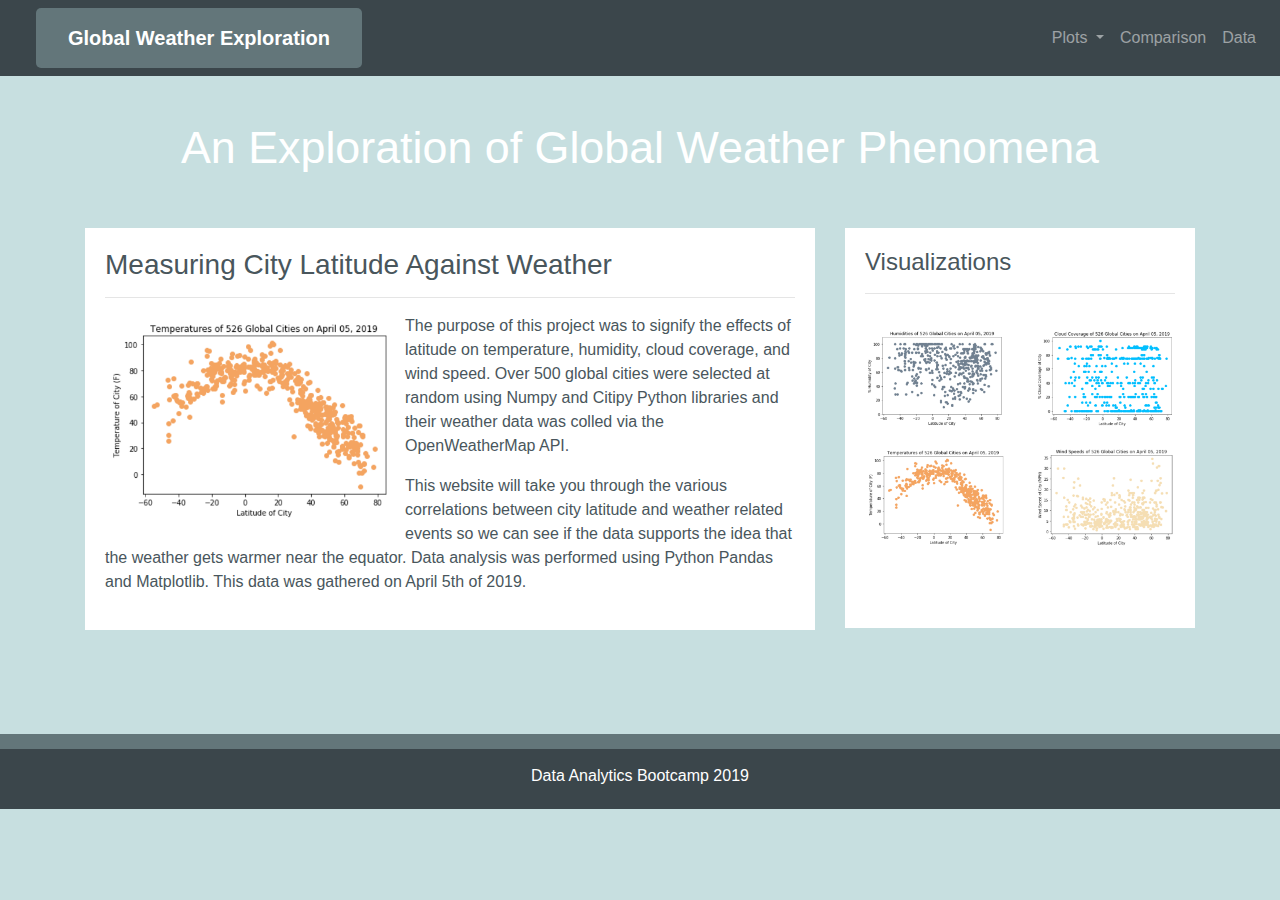
<file: index.html>
<!DOCTYPE html>
<html lang="en-us">

<head>
    <meta charset="UTF-8">
    <title>Global Weather Exploration</title>

    <!-- Bring in our bootstrap stylesheet -->
    <link rel="stylesheet"
          href="https://stackpath.bootstrapcdn.com/bootstrap/4.3.1/css/bootstrap.min.css"
          integrity="sha384-ggOyR0iXCbMQv3Xipma34MD+dH/1fQ784/j6cY/iJTQUOhcWr7x9JvoRxT2MZw1T"
          crossorigin="anonymous">
    <script src="https://code.jquery.com/jquery-3.3.1.slim.min.js"
            integrity="sha384-q8i/X+965DzO0rT7abK41JStQIAqVgRVzpbzo5smXKp4YfRvH+8abtTE1Pi6jizo"
            crossorigin="anonymous"></script>
    <script src="https://cdnjs.cloudflare.com/ajax/libs/popper.js/1.14.7/umd/popper.min.js"
            integrity="sha384-UO2eT0CpHqdSJQ6hJty5KVphtPhzWj9WO1clHTMGa3JDZwrnQq4sF86dIHNDz0W1"
            crossorigin="anonymous"></script>
    <script src="https://stackpath.bootstrapcdn.com/bootstrap/4.3.1/js/bootstrap.min.js"
            integrity="sha384-JjSmVgyd0p3pXB1rRibZUAYoIIy6OrQ6VrjIEaFf/nJGzIxFDsf4x0xIM+B07jRM"
            crossorigin="anonymous"></script>
    <link rel="stylesheet"
          href="style.css">
</head>

<body class="ice">
    <nav class="navbar navbar-expand-lg navbar-dark navbar-collapse-sm"
         style="background-color: rgb(59, 70, 75)">
        <a class="navbar-brand dark-background"
           style="font-family: 'Franklin Gothic Medium', 'Arial Narrow', Arial, sans-serif"
           href="#">Global Weather Exploration</a>
        <button class="navbar-toggler"
                type="button"
                data-toggle="collapse"
                data-target="#navbarSupportedContent"
                aria-controls="navbarSupportedContent"
                aria-expanded="false"
                aria-label="Toggle navigation">
            <span class="navbar-toggler-icon"></span>
        </button>
        <div class="collapse navbar-collapse"
             id="navbarSupportedContent">
            <ul class="navbar-nav ml-auto">
                <li class="nav-item dropdown">
                    <a class="nav-link dropdown-toggle"
                       href="#"
                       id="navbarDropdown"
                       role="button"
                       data-toggle="dropdown"
                       aria-haspopup="true"
                       aria-expanded="false">
                        Plots
                    </a>
                    <div class="dropdown-menu"
                         aria-labelledby="navbarDropdown">
                        <a class="dropdown-item"
                           href="temperature.html">Temperature</a>
                        <a class="dropdown-item"
                           href="humidity.html">Humidity</a>
                           <a class="dropdown-item"
                           href="cloud-coverage.html">Cloud Coverage</a>
                           <a class="dropdown-item"
                           href="wind-speed.html">Wind Speed</a>
                    </div>
                </li>
                <li class="nav-item">
                    <a class="nav-link"
                       href="comparisons.html">Comparison</a>
                </li>
                <li class="nav-item">
                    <a class="nav-link"
                       href="data.html">Data</a>
                </li>
            </ul>
        </div>
    </nav>
    <h2>An Exploration of Global Weather Phenomena</h2>
    <div class="container">
        <div class="row justify-content-center">
            <div class="col-xs-12 col-md-8">
                <div class="box1 white">
                    <h3>Measuring City Latitude Against Weather</h3>
                    <hr>
                    <img src="tempvlatitude.png">
                    <p>The purpose of this project was to signify the
                        effects
                        of latitude on temperature, humidity, cloud coverage, and wind speed. Over 500 global cities were selected at random using
                        Numpy and Citipy Python libraries and their weather data was colled via the OpenWeatherMap API.</p>
                    <p>This website will take you through the various correlations between city latitude and weather related events
                        so we can see if the data supports the idea that the weather gets warmer near the equator. Data analysis was performed using Python Pandas and Matplotlib. This
                        data was gathered on April 5th of 2019.</p>
                </div>
            </div>
            <div class="col-xs-12 col-md-4 temp">
                <div class="box2 white">
                    <h4>Visualizations</h4>
                    <hr>
                    <div class="row"
                                style="justify-content: center">
                        <div class="col-sm-3 col-md-12 col-lg-6">
                    <a href="humidity.html"><img src="humidvslatitude.png"
                             alt="city humidity vs latitude comparison"></a>
                            </div>
                            <div class="col-sm-3 col-md-12 col-lg-6">
                    <a href="cloud-coverage.html"><img src="cloudvslatitude.png"
                             alt="city cloud coverage vs latitude comparison"></a>
                            </div>
                            <div class="col-sm-3 col-md-12 col-lg-6">
                    <a href="temperature.html"><img src="tempvlatitude.png"
                             alt="city temperature vs latitude comparison"></a>
                            </div>
                            <div class="col-sm-3 col-md-12 col-lg-6">
                    <a href="wind-speed.html"><img src="windvslatitude.png"
                             alt="city wind speed vs latitude comparison"></a>
                             </div></div>
                </div>
            </div>
        </div>
    </div>
    <div class="foot">
        <p style="margin: 15px">Data Analytics Bootcamp 2019</p>
    </div>
</body>

</html>
</file>
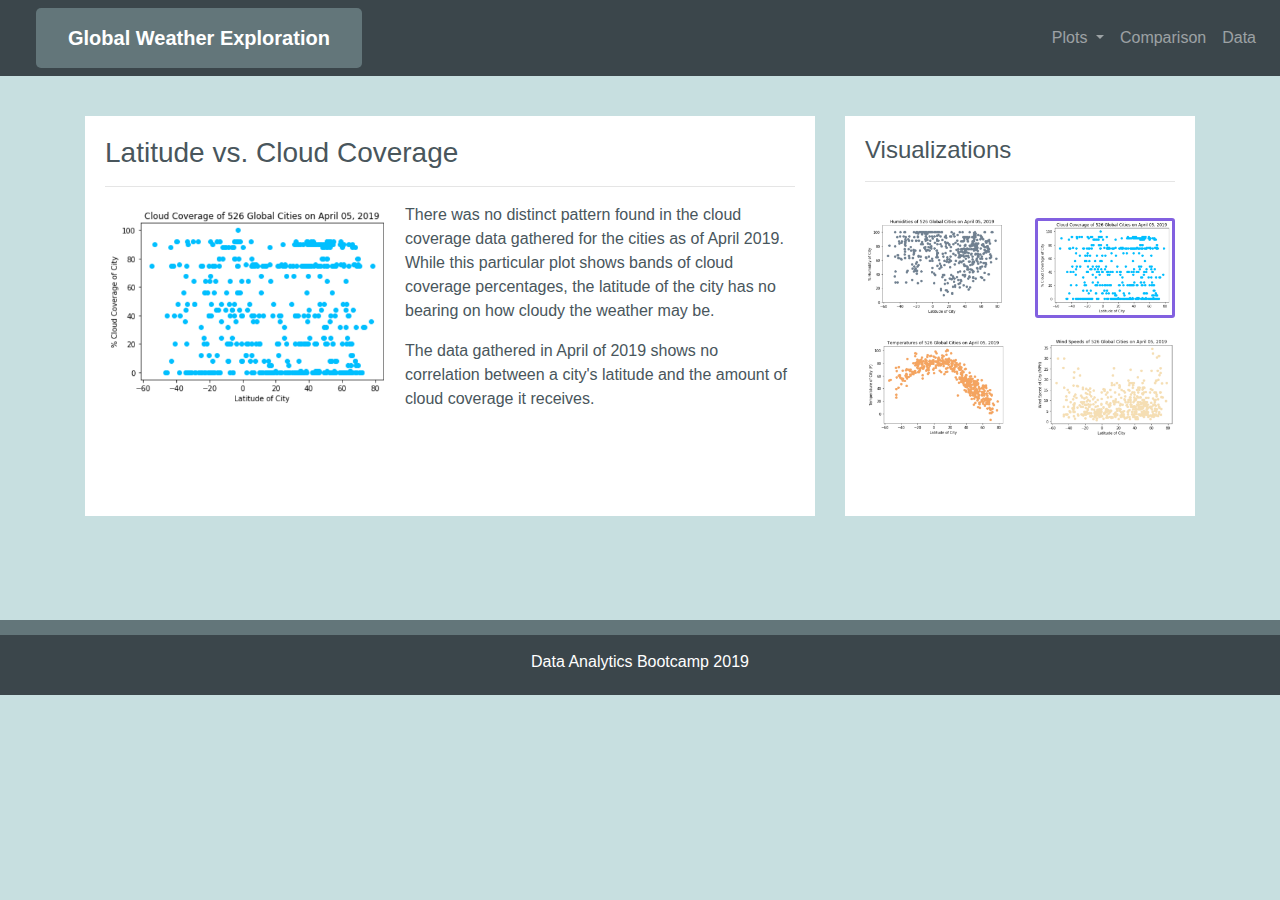
<file: cloud-coverage.html>
<!DOCTYPE html>
<html lang="en-us">

<head>
    <meta charset="UTF-8">
    <title>Cloud Coverage Data</title>

    <!-- Bring in our bootstrap stylesheet -->
    <link rel="stylesheet"
          href="https://stackpath.bootstrapcdn.com/bootstrap/4.3.1/css/bootstrap.min.css"
          integrity="sha384-ggOyR0iXCbMQv3Xipma34MD+dH/1fQ784/j6cY/iJTQUOhcWr7x9JvoRxT2MZw1T"
          crossorigin="anonymous">
    <script src="https://code.jquery.com/jquery-3.3.1.slim.min.js"
            integrity="sha384-q8i/X+965DzO0rT7abK41JStQIAqVgRVzpbzo5smXKp4YfRvH+8abtTE1Pi6jizo"
            crossorigin="anonymous"></script>
    <script src="https://cdnjs.cloudflare.com/ajax/libs/popper.js/1.14.7/umd/popper.min.js"
            integrity="sha384-UO2eT0CpHqdSJQ6hJty5KVphtPhzWj9WO1clHTMGa3JDZwrnQq4sF86dIHNDz0W1"
            crossorigin="anonymous"></script>
    <script src="https://stackpath.bootstrapcdn.com/bootstrap/4.3.1/js/bootstrap.min.js"
            integrity="sha384-JjSmVgyd0p3pXB1rRibZUAYoIIy6OrQ6VrjIEaFf/nJGzIxFDsf4x0xIM+B07jRM"
            crossorigin="anonymous"></script>
    <link rel="stylesheet"
          href="style.css">
</head>

<body class="ice">
    <nav class="navbar navbar-expand-lg navbar-dark navbar-collapse-sm" style="background-color: rgb(59, 70, 75)">
        <a class="navbar-brand dark-background" style="font-family: 'Franklin Gothic Medium', 'Arial Narrow', Arial, sans-serif"
           href="index.html">Global Weather Exploration</a>
        <button class="navbar-toggler"
                type="button"
                data-toggle="collapse"
                data-target="#navbarSupportedContent"
                aria-controls="navbarSupportedContent"
                aria-expanded="false"
                aria-label="Toggle navigation">
            <span class="navbar-toggler-icon"></span>
        </button>

        <div class="collapse navbar-collapse"
             id="navbarSupportedContent">
            <ul class="navbar-nav ml-auto">
                <li class="nav-item dropdown">
                    <a class="nav-link dropdown-toggle"
                       href="#"
                       id="navbarDropdown"
                       role="button"
                       data-toggle="dropdown"
                       aria-haspopup="true"
                       aria-expanded="false">
                        Plots
                    </a>
                    <div class="dropdown-menu"
                         aria-labelledby="navbarDropdown">
                        <a class="dropdown-item"
                           href="temperature.html">Temperature</a>
                        <a class="dropdown-item"
                           href="humidity.html">Humidity</a>
                           <a class="dropdown-item"
                           href="cloud-coverage.html">Cloud Coverage</a>
                           <a class="dropdown-item"
                           href="wind-speed.html">Wind Speed</a>
                    </div>
                </li>
                <li class="nav-item">
                    <a class="nav-link"
                       href="comparisons.html">Comparison</a>
                </li>
                <li class="nav-item">
                    <a class="nav-link"
                       href="data.html">Data</a>
                </li>
            </ul>
        </div>
    </nav>
    <div class="container">
            <div class="row justify-content-center">
                <div class="col-xs-12 col-md-8">
                    <div class="box1 white">
                    <h3>Latitude vs. Cloud Coverage</h3>
                    <hr>
                    <img src="cloudvslatitude.png">
                    <p>There was no distinct pattern found in the cloud coverage data gathered for the cities as of April 2019. While this particular plot shows bands of cloud coverage percentages, the latitude of the city has no bearing on how cloudy the weather may be.</p>
                    <p>The data gathered in April of 2019 shows no correlation between a city's latitude and the amount of cloud coverage it receives.</p>
                    </div>
                </div>
                <div class="col-xs-12 col-md-4 temp">
                    <div class="box2 white">
                        <h4>Visualizations</h4>
                        <hr>
                        <div class="row"
                                style="justify-content: center">

                        <div class="col-sm-3 col-md-12 col-lg-6">
                        <a href="humidity.html"><img src="humidvslatitude.png"
                             alt="city humidity vs latitude comparison"></a>
                            </div>
                            <div class="col-sm-3 col-md-12 col-lg-6">
                        <a href="cloud-coverage.html"><img src="cloudvslatitude.png"
                             alt="city cloud coverage vs latitude comparison" class="unique"></a>
                            </div>
                            <div class="col-sm-3 col-md-12 col-lg-6">
                        <a href="temperature.html"><img src="tempvlatitude.png"
                             alt="city temperature vs latitude comparison"></a>
                            </div>
                            <div class="col-sm-3 col-md-12 col-lg-6">
                        <a href="wind-speed.html"><img src="windvslatitude.png"
                             alt="city wind speed vs latitude comparison"></a>
                        </div></div>
                    </div>
                </div>
            </div>
        </div>
        <div class="foot">
                <p style="margin: 15px">Data Analytics Bootcamp 2019</p>
        </div>
</body>
</file>
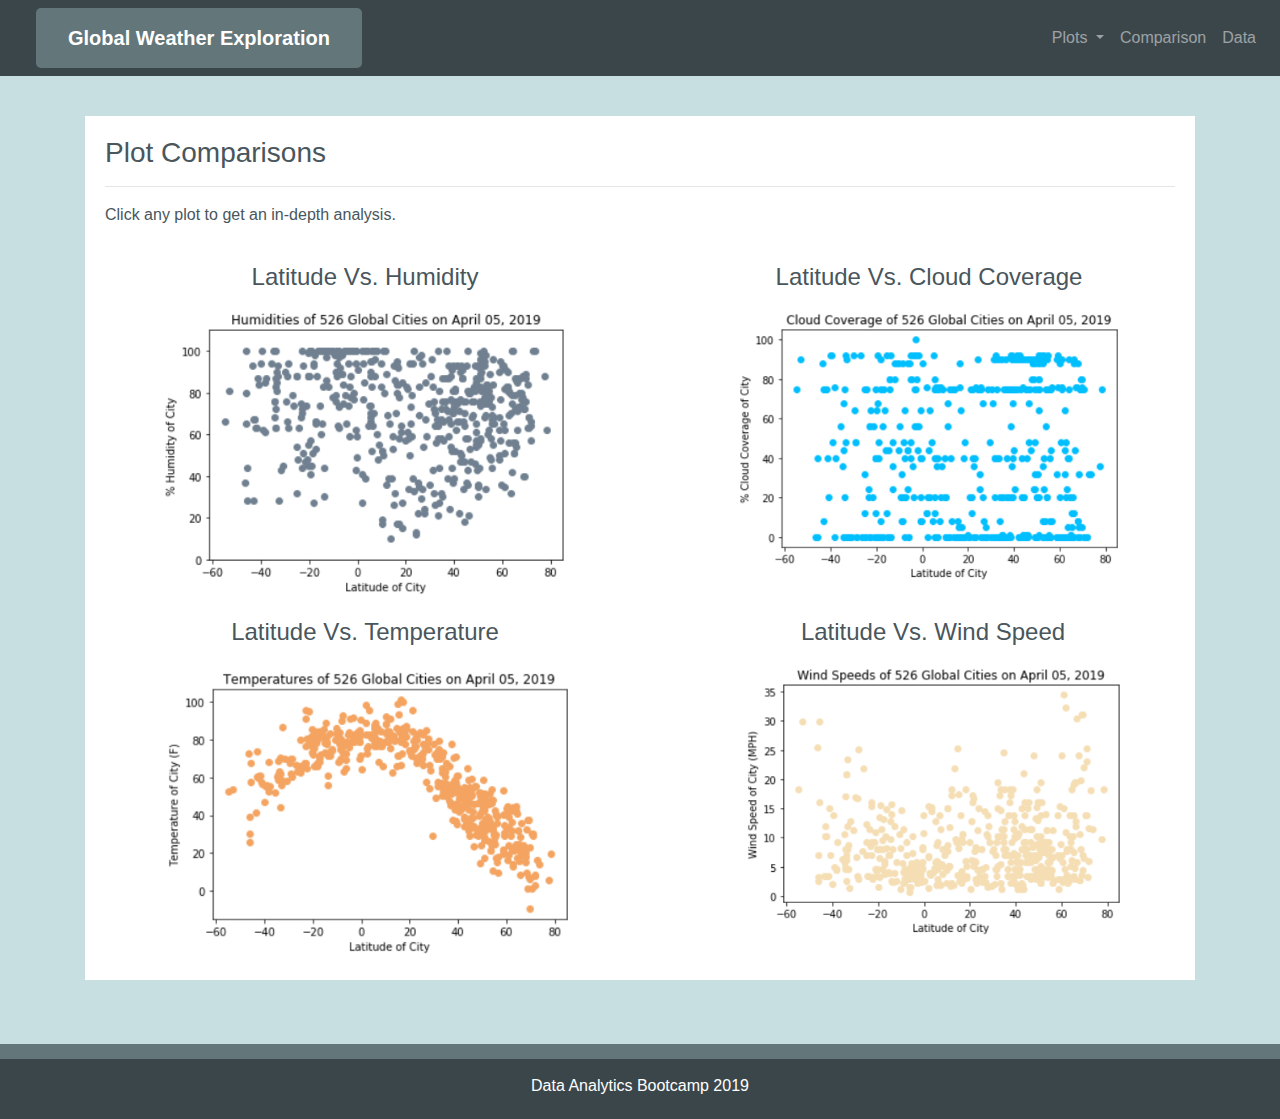
<file: comparisons.html>
<!DOCTYPE html>
<html lang="en-us">

<head>
    <meta charset="UTF-8">
    <title>Comparing Plots</title>

    <!-- Bring in our bootstrap stylesheet -->
    <link rel="stylesheet"
          href="https://stackpath.bootstrapcdn.com/bootstrap/4.3.1/css/bootstrap.min.css"
          integrity="sha384-ggOyR0iXCbMQv3Xipma34MD+dH/1fQ784/j6cY/iJTQUOhcWr7x9JvoRxT2MZw1T"
          crossorigin="anonymous">
    <script src="https://code.jquery.com/jquery-3.3.1.slim.min.js"
            integrity="sha384-q8i/X+965DzO0rT7abK41JStQIAqVgRVzpbzo5smXKp4YfRvH+8abtTE1Pi6jizo"
            crossorigin="anonymous"></script>
    <script src="https://cdnjs.cloudflare.com/ajax/libs/popper.js/1.14.7/umd/popper.min.js"
            integrity="sha384-UO2eT0CpHqdSJQ6hJty5KVphtPhzWj9WO1clHTMGa3JDZwrnQq4sF86dIHNDz0W1"
            crossorigin="anonymous"></script>
    <script src="https://stackpath.bootstrapcdn.com/bootstrap/4.3.1/js/bootstrap.min.js"
            integrity="sha384-JjSmVgyd0p3pXB1rRibZUAYoIIy6OrQ6VrjIEaFf/nJGzIxFDsf4x0xIM+B07jRM"
            crossorigin="anonymous"></script>
    <link rel="stylesheet"
          href="style.css">
</head>

<body class="ice">
    <nav class="navbar navbar-expand-lg navbar-dark navbar-collapse-sm"
         style="background-color: rgb(59, 70, 75)">
        <a class="navbar-brand dark-background"
           style="font-family: 'Franklin Gothic Medium', 'Arial Narrow', Arial, sans-serif"
           href="index.html">Global Weather Exploration</a>
        <button class="navbar-toggler"
                type="button"
                data-toggle="collapse"
                data-target="#navbarSupportedContent"
                aria-controls="navbarSupportedContent"
                aria-expanded="false"
                aria-label="Toggle navigation">
            <span class="navbar-toggler-icon"></span>
        </button>

        <div class="collapse navbar-collapse"
             id="navbarSupportedContent">
            <ul class="navbar-nav ml-auto">
                <li class="nav-item dropdown">
                    <a class="nav-link dropdown-toggle"
                       href="#"
                       id="navbarDropdown"
                       role="button"
                       data-toggle="dropdown"
                       aria-haspopup="true"
                       aria-expanded="false">
                        Plots
                    </a>
                    <div class="dropdown-menu"
                         aria-labelledby="navbarDropdown">
                        <a class="dropdown-item"
                           href="temperature.html">Temperature</a>
                        <a class="dropdown-item"
                           href="humidity.html">Humidity</a>
                        <a class="dropdown-item"
                           href="cloud-coverage.html">Cloud Coverage</a>
                        <a class="dropdown-item"
                           href="wind-speed.html">Wind Speed</a>
                    </div>
                </li>
                <li class="nav-item">
                    <a class="nav-link"
                       href="#">Comparison</a>
                </li>
                <li class="nav-item">
                    <a class="nav-link"
                       href="data.html">Data</a>
                </li>
            </ul>
        </div>
    </nav>
    <div class="container">
        <div class="compbox white">
            <h3>Plot Comparisons</h3>
            <hr>
            <p>Click any plot to get an in-depth analysis.</p>
            <div class="row"
                 style="justify-content: center">
                <div class="col-md-6">
                <div style="padding: 20px 0px 0px 0px; text-align:center">
                    <div>
                        <h4 style="justify-content: center;">Latitude Vs. Humidity</h4>
                    </div>
                    <a href="humidity.html"><img src="humidvslatitude.png"
                             alt="city latitude vs humidity comparison"></a>
                </div>
            </div>
                <div class="col-md-6">
                <div style="padding: 20px 0px 0px 0px; text-align:center; float: right">
                    <div>
                        <h4>Latitude Vs. Cloud Coverage</h4>
                    </div>
                    <a href="cloud-coverage.html"><img src="cloudvslatitude.png"
                             alt="city latitude vs cloud coverage comparison"></a>
                </div>
                </div>
            </div>
            <div class="row"
                 style="justify-content: center">
                <div class="col-md-6">
                <div style="padding: 20px 0px 0px 0px; text-align:center">
                    <div>
                        <h4 style="justify-content: center;">Latitude Vs. Temperature</h4>
                    </div>
                    <a href="temperature.html"><img src="tempvlatitude.png"
                             alt="city latitude vs temperature comparison"></a>
                </div>
            </div>
            <div class="col-md-6">
                    <div style="padding: 20px 0px 0px 0px; text-align:center; float: right">
                        <div>
                        <h4 style="justify-content: center;">Latitude Vs. Wind Speed</h4>
                    </div>
                    <a href="wind-speed.html"><img src="windvslatitude.png"
                             alt="city latitude vs wind speed comparison"></a>
                </div>
                </div>
            </div>
        </div>
    </div>
    <div class="foot">
        <p style="margin: 15px">Data Analytics Bootcamp 2019</p>
    </div>
</body>
</file>
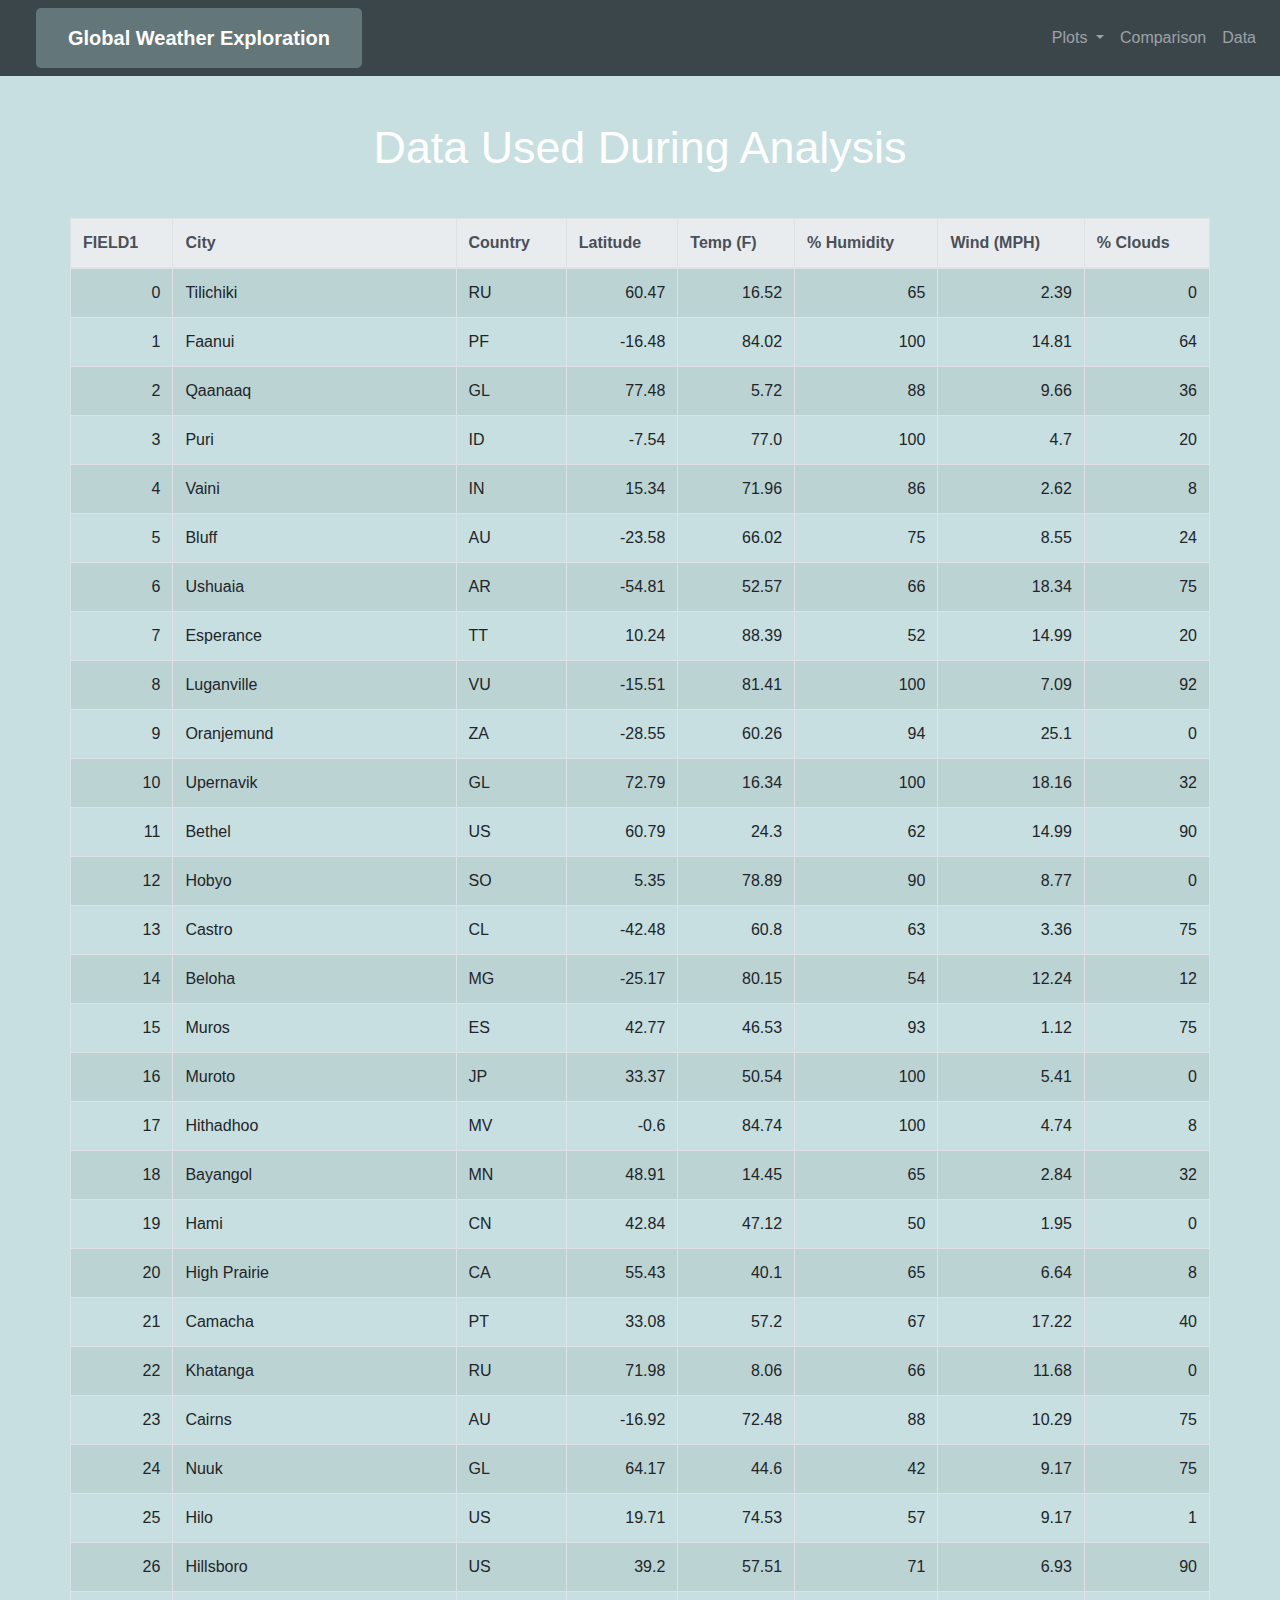
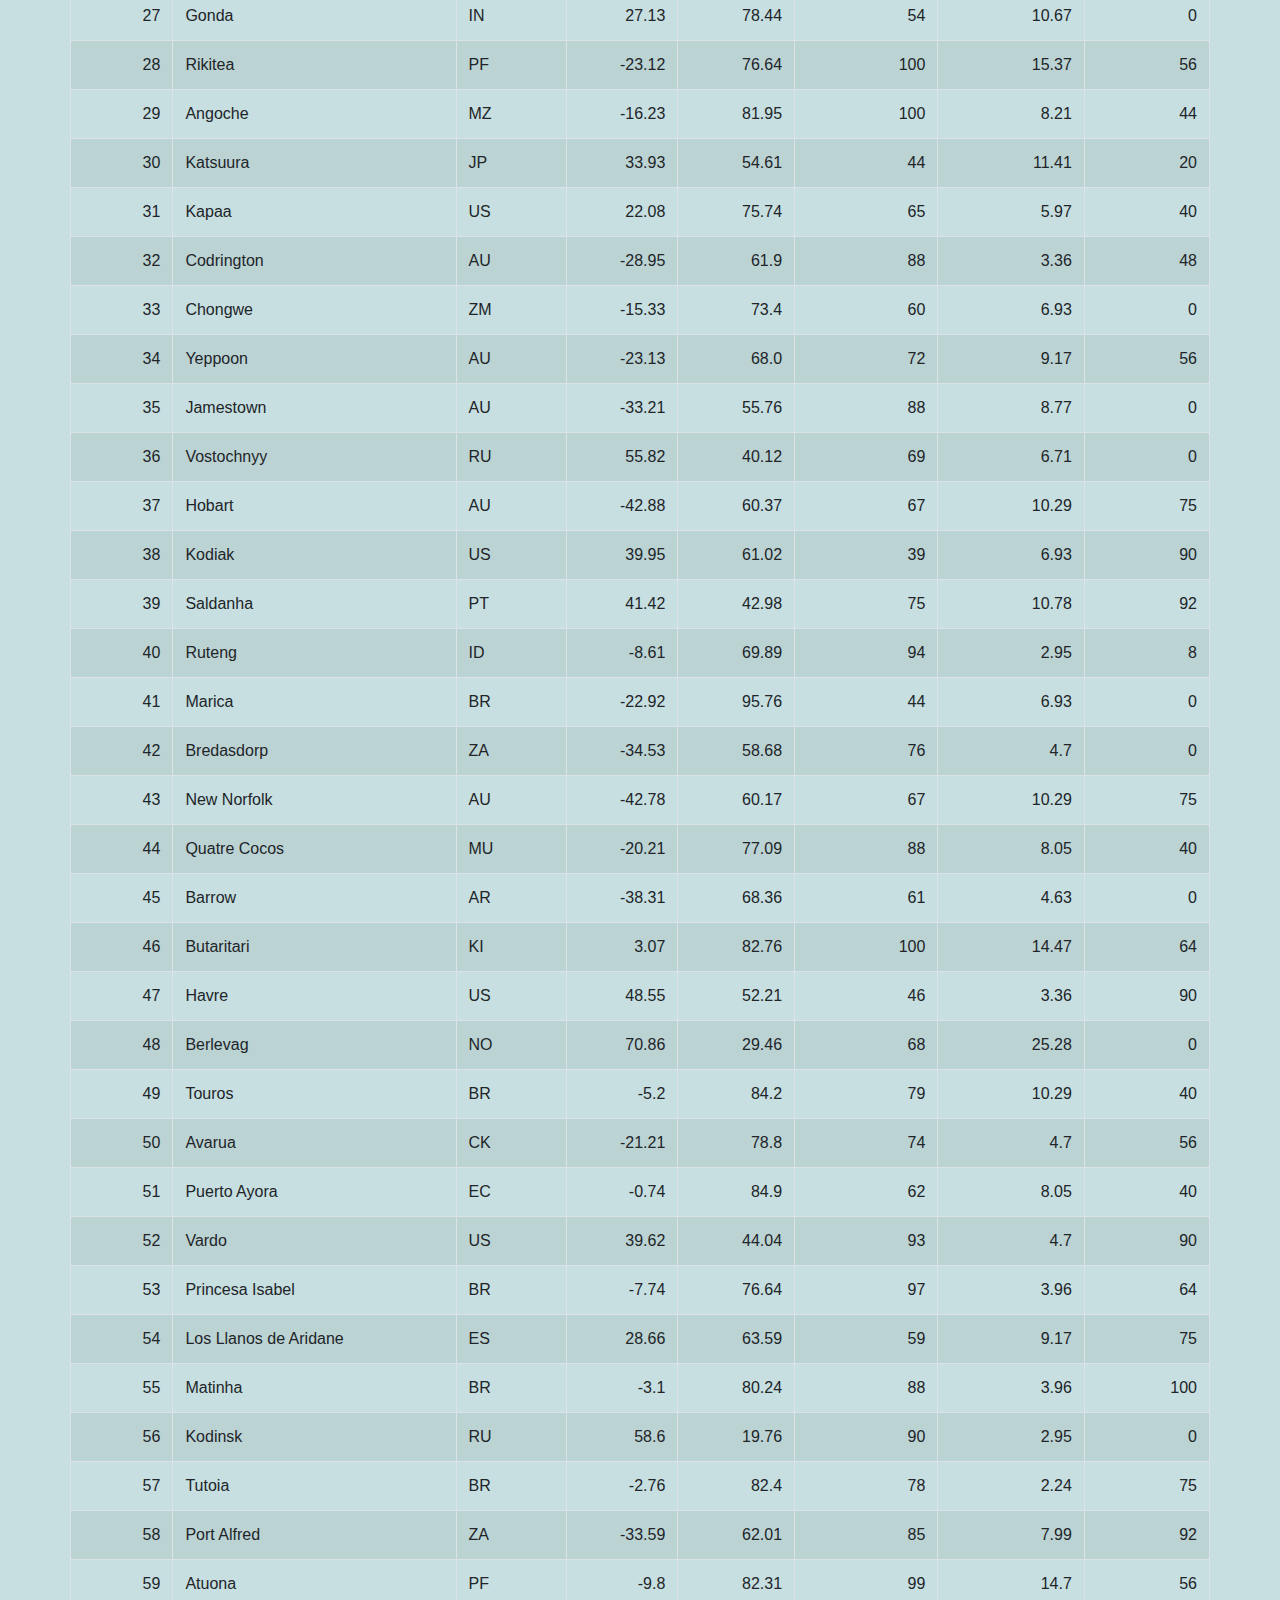
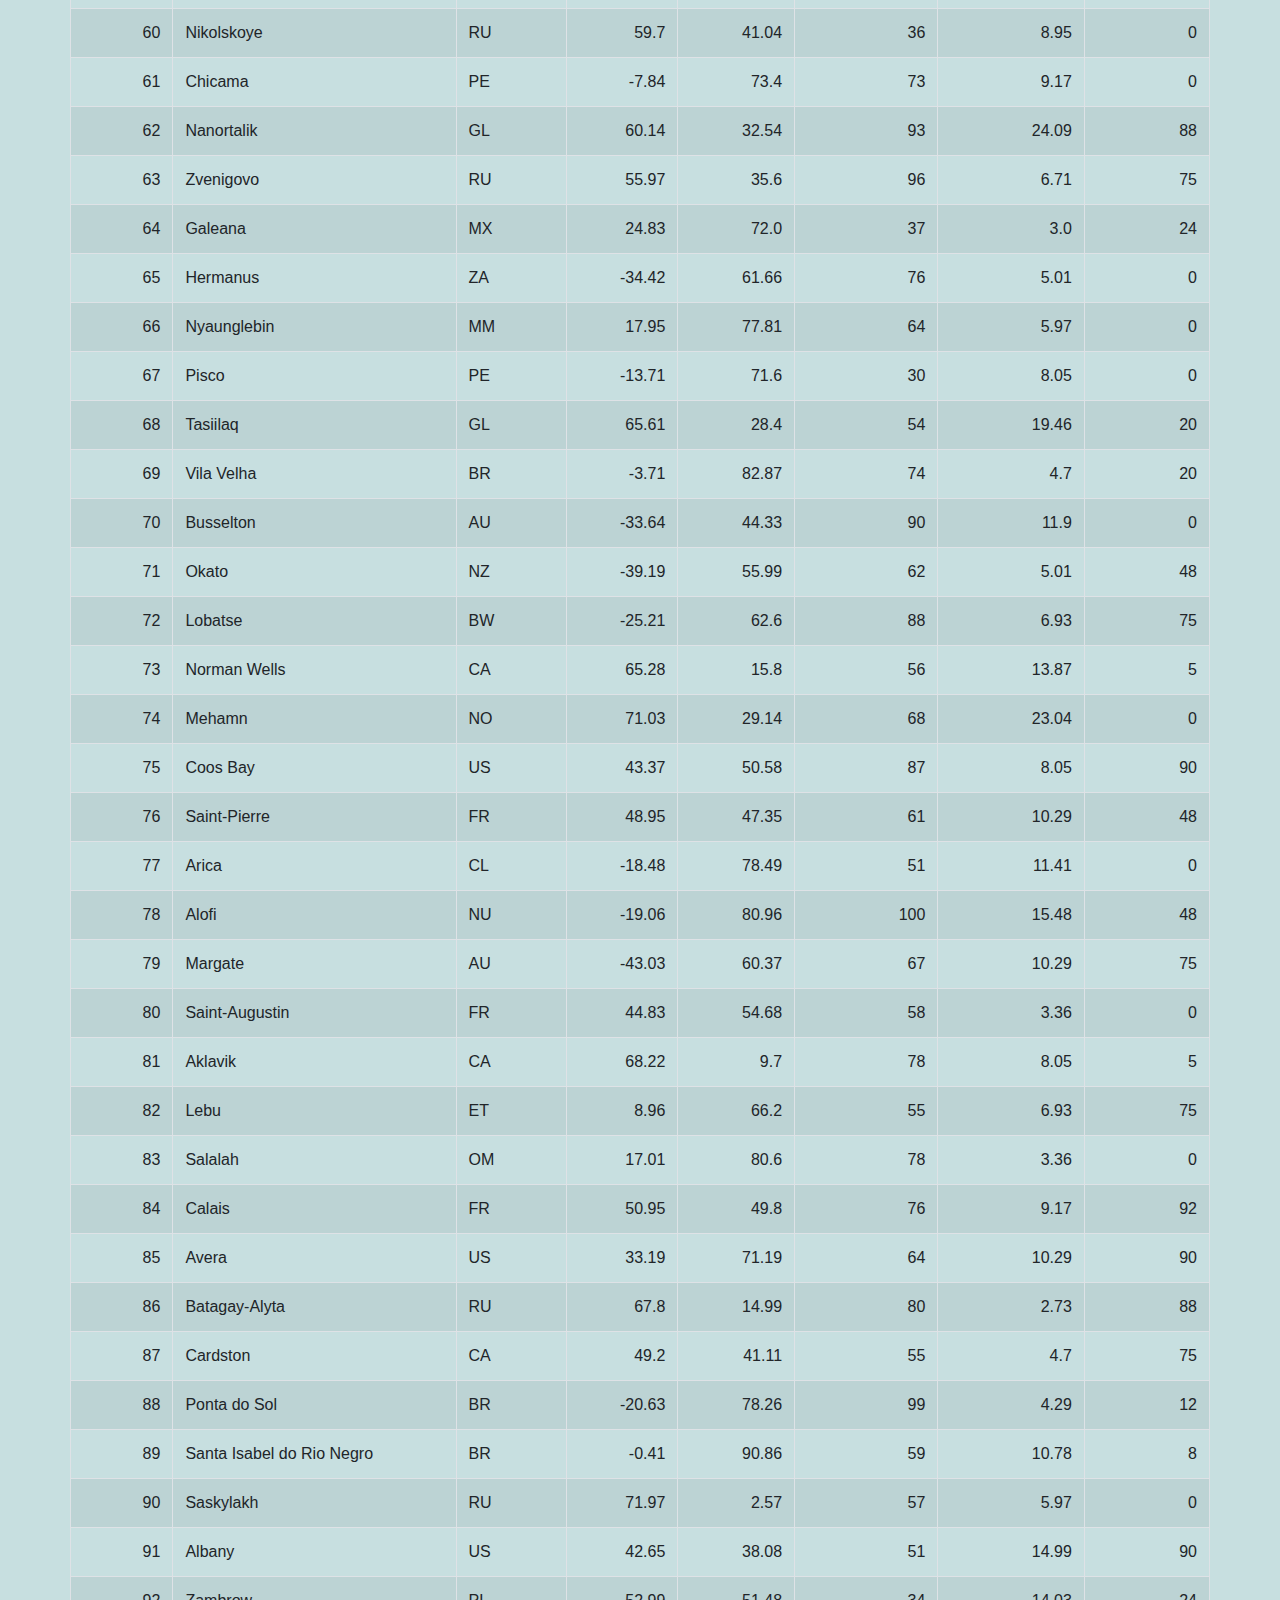
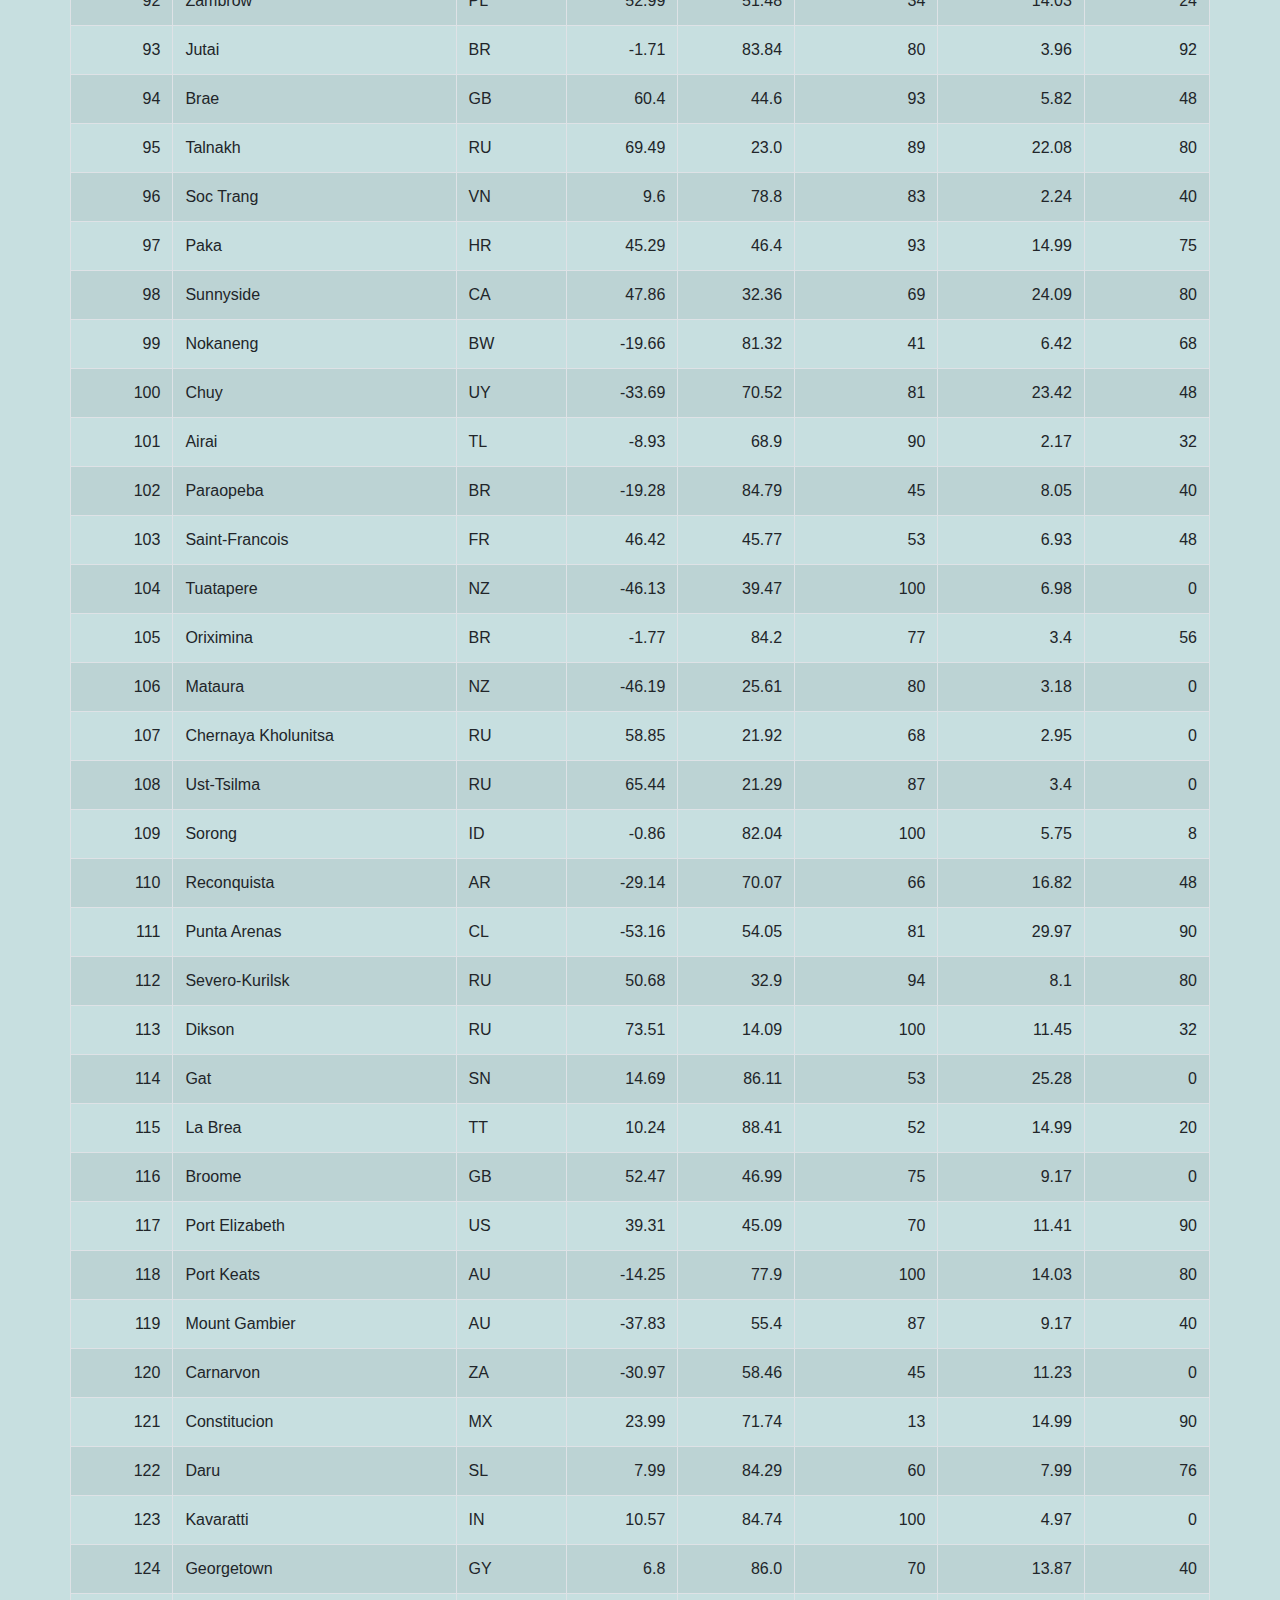
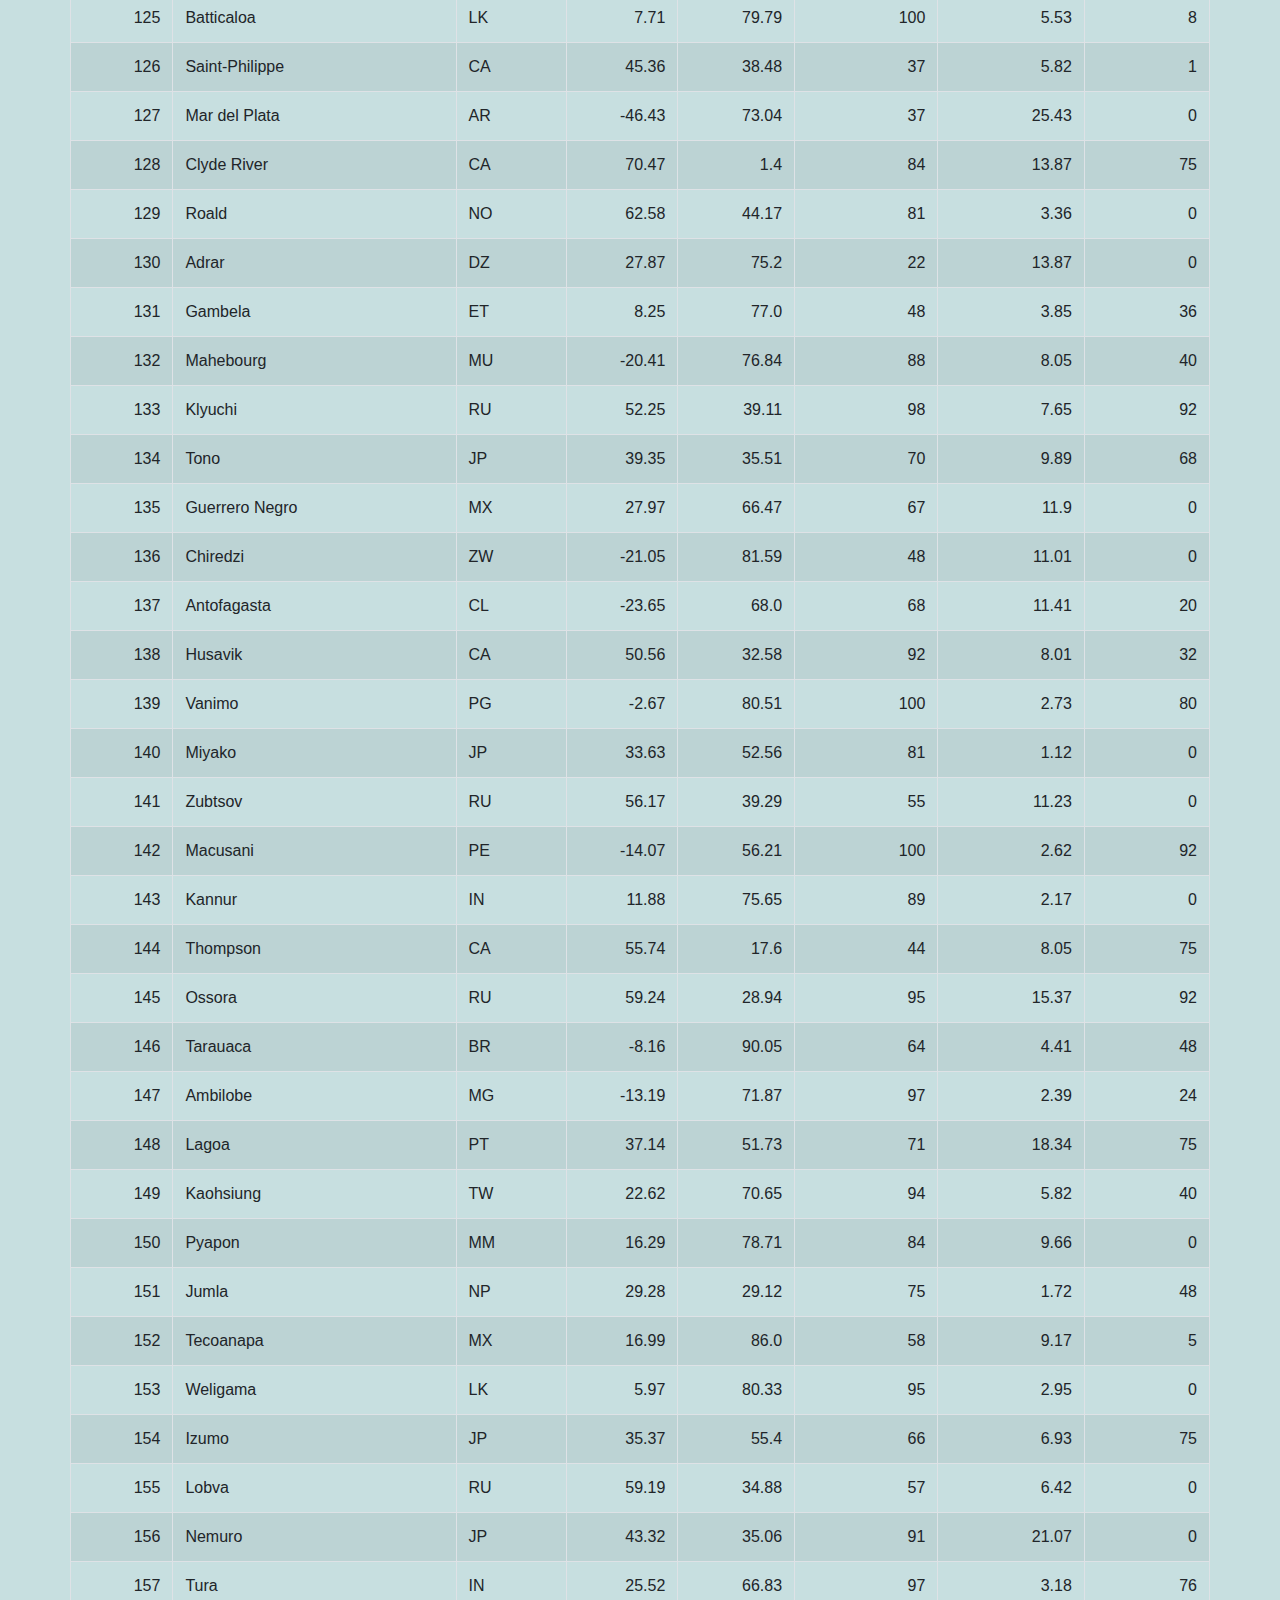
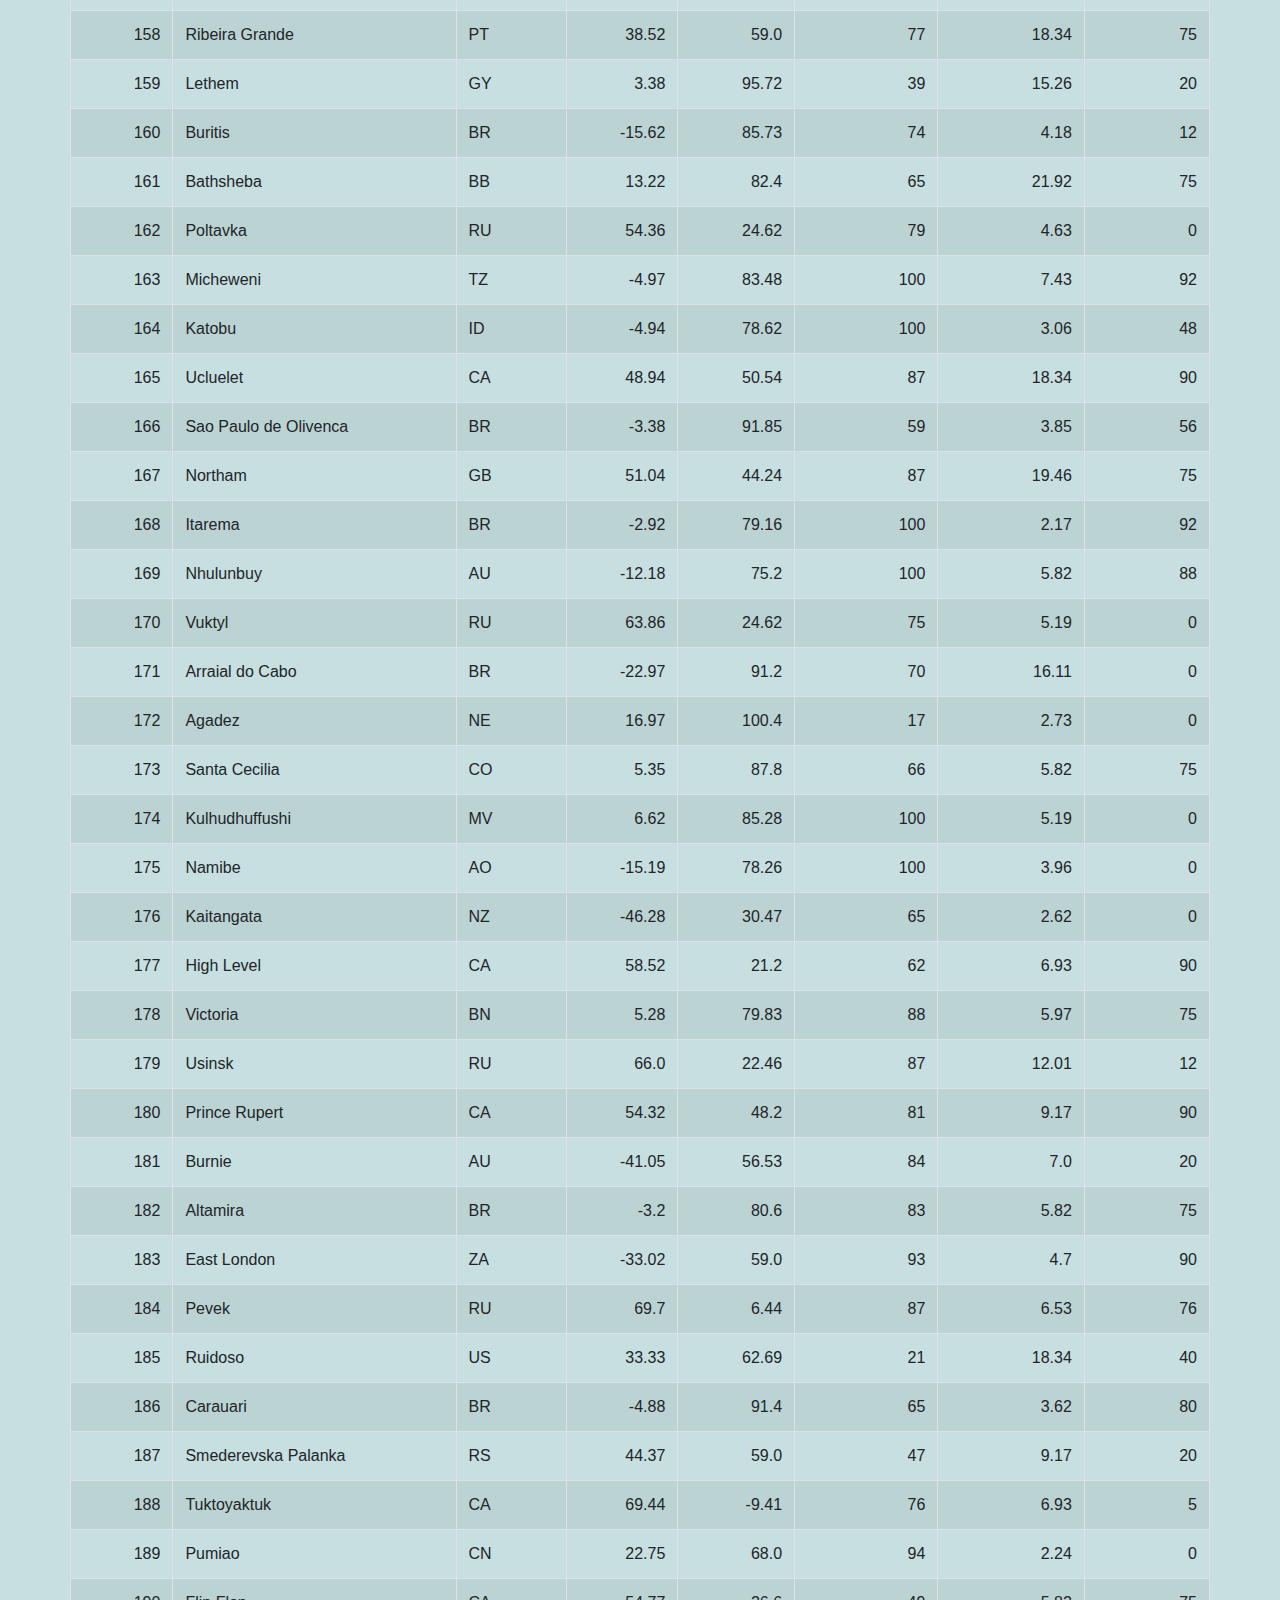
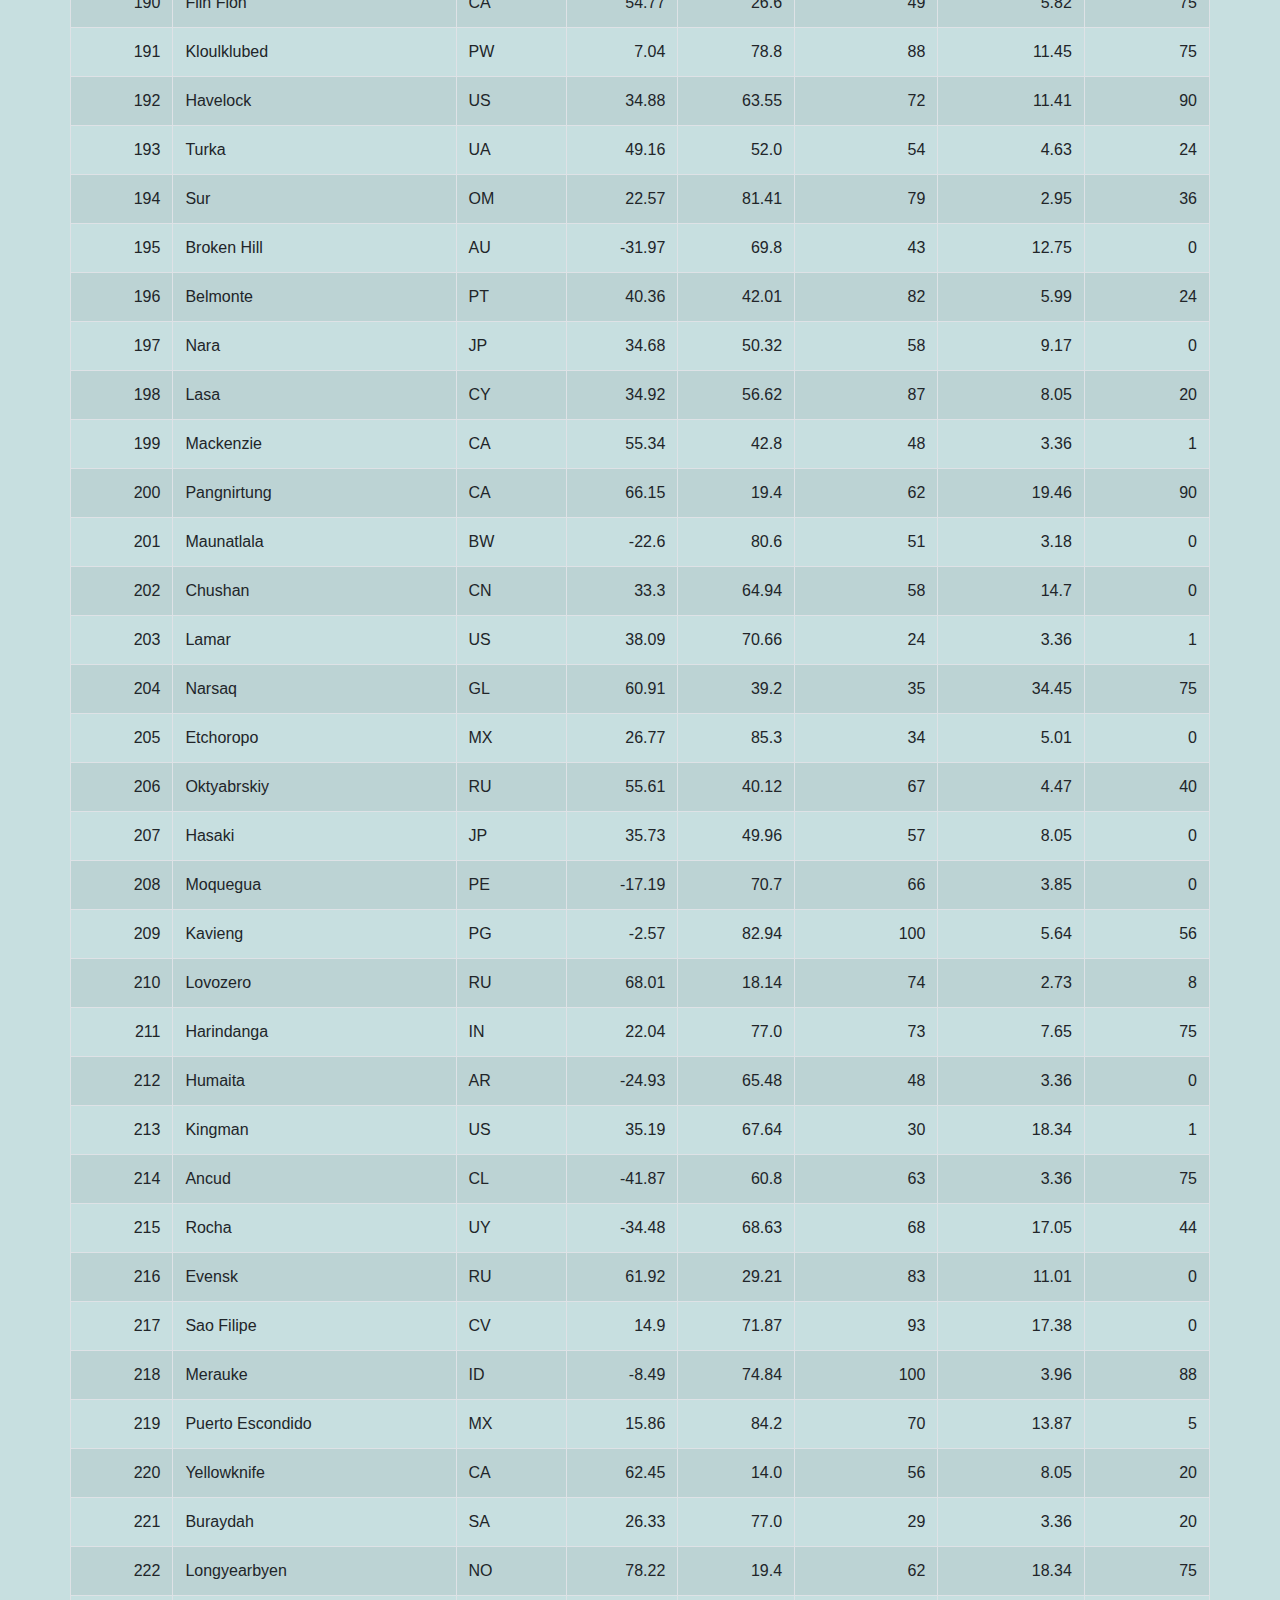
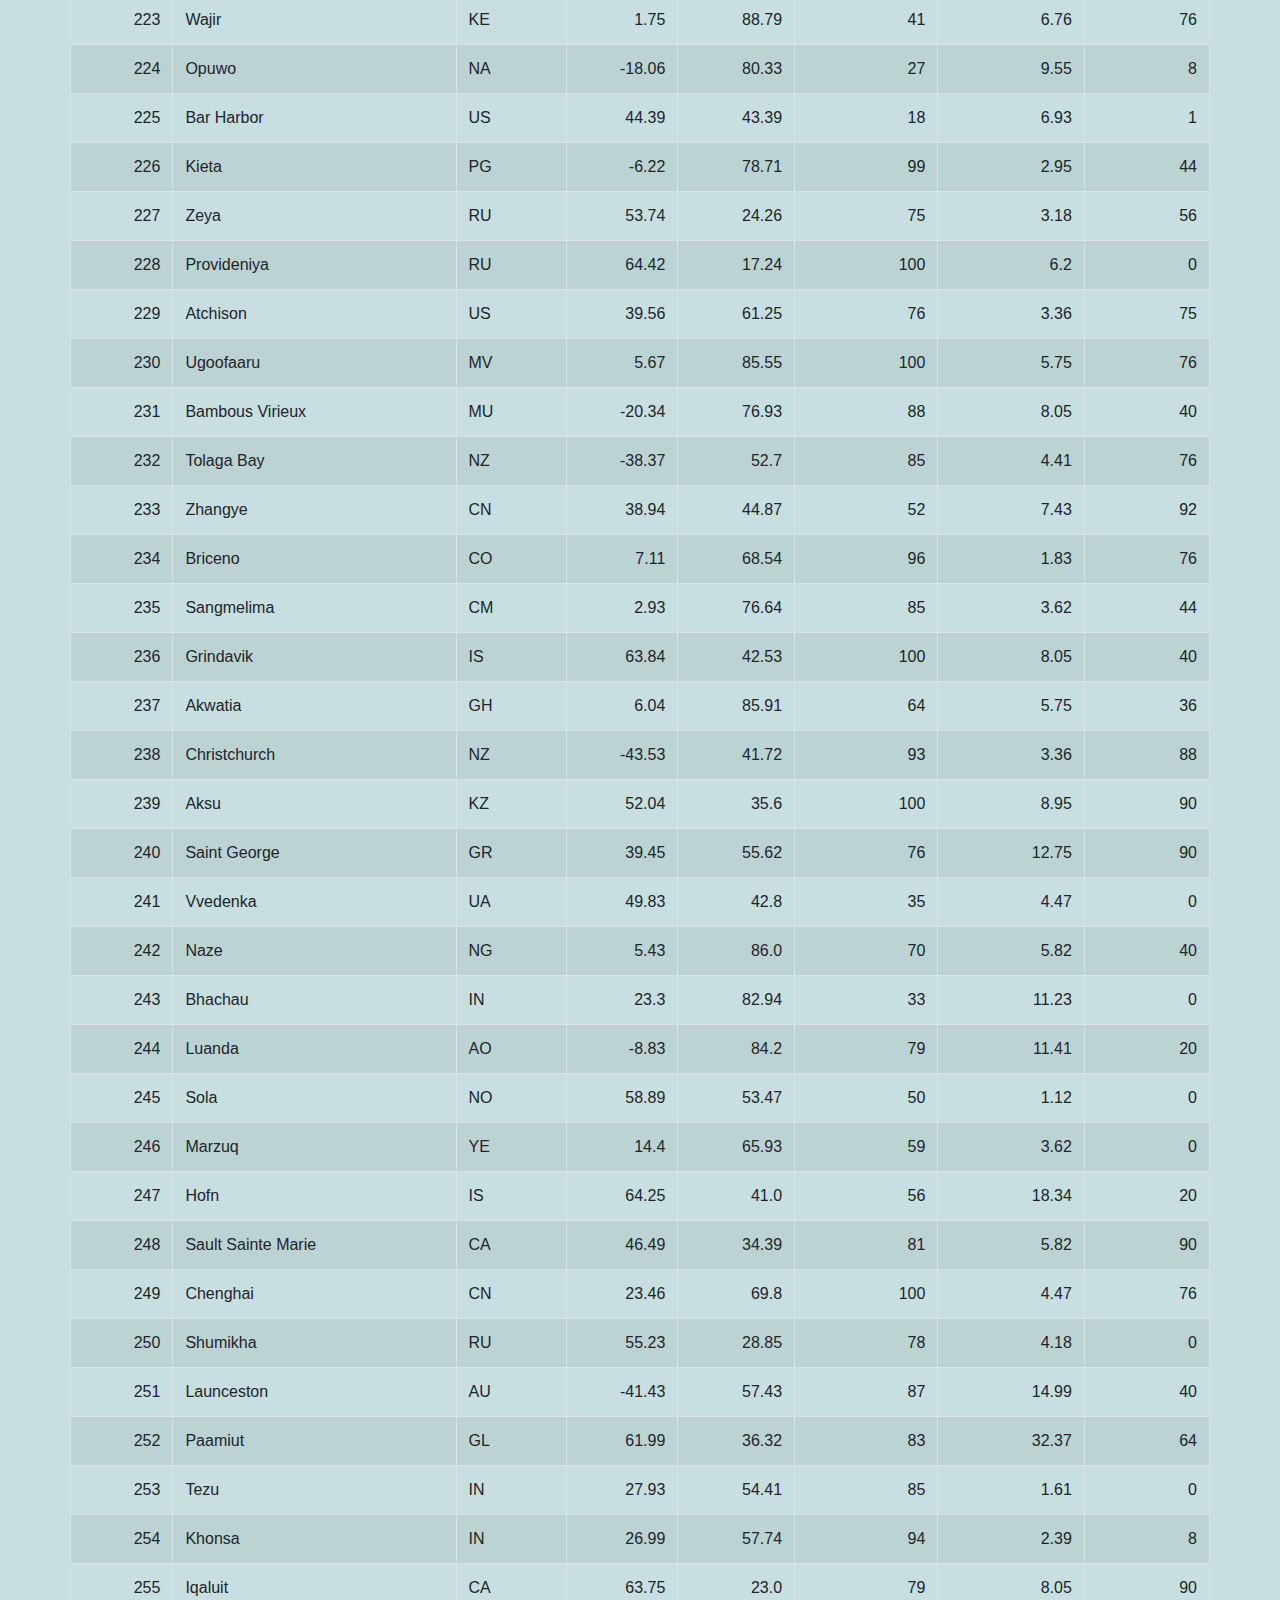
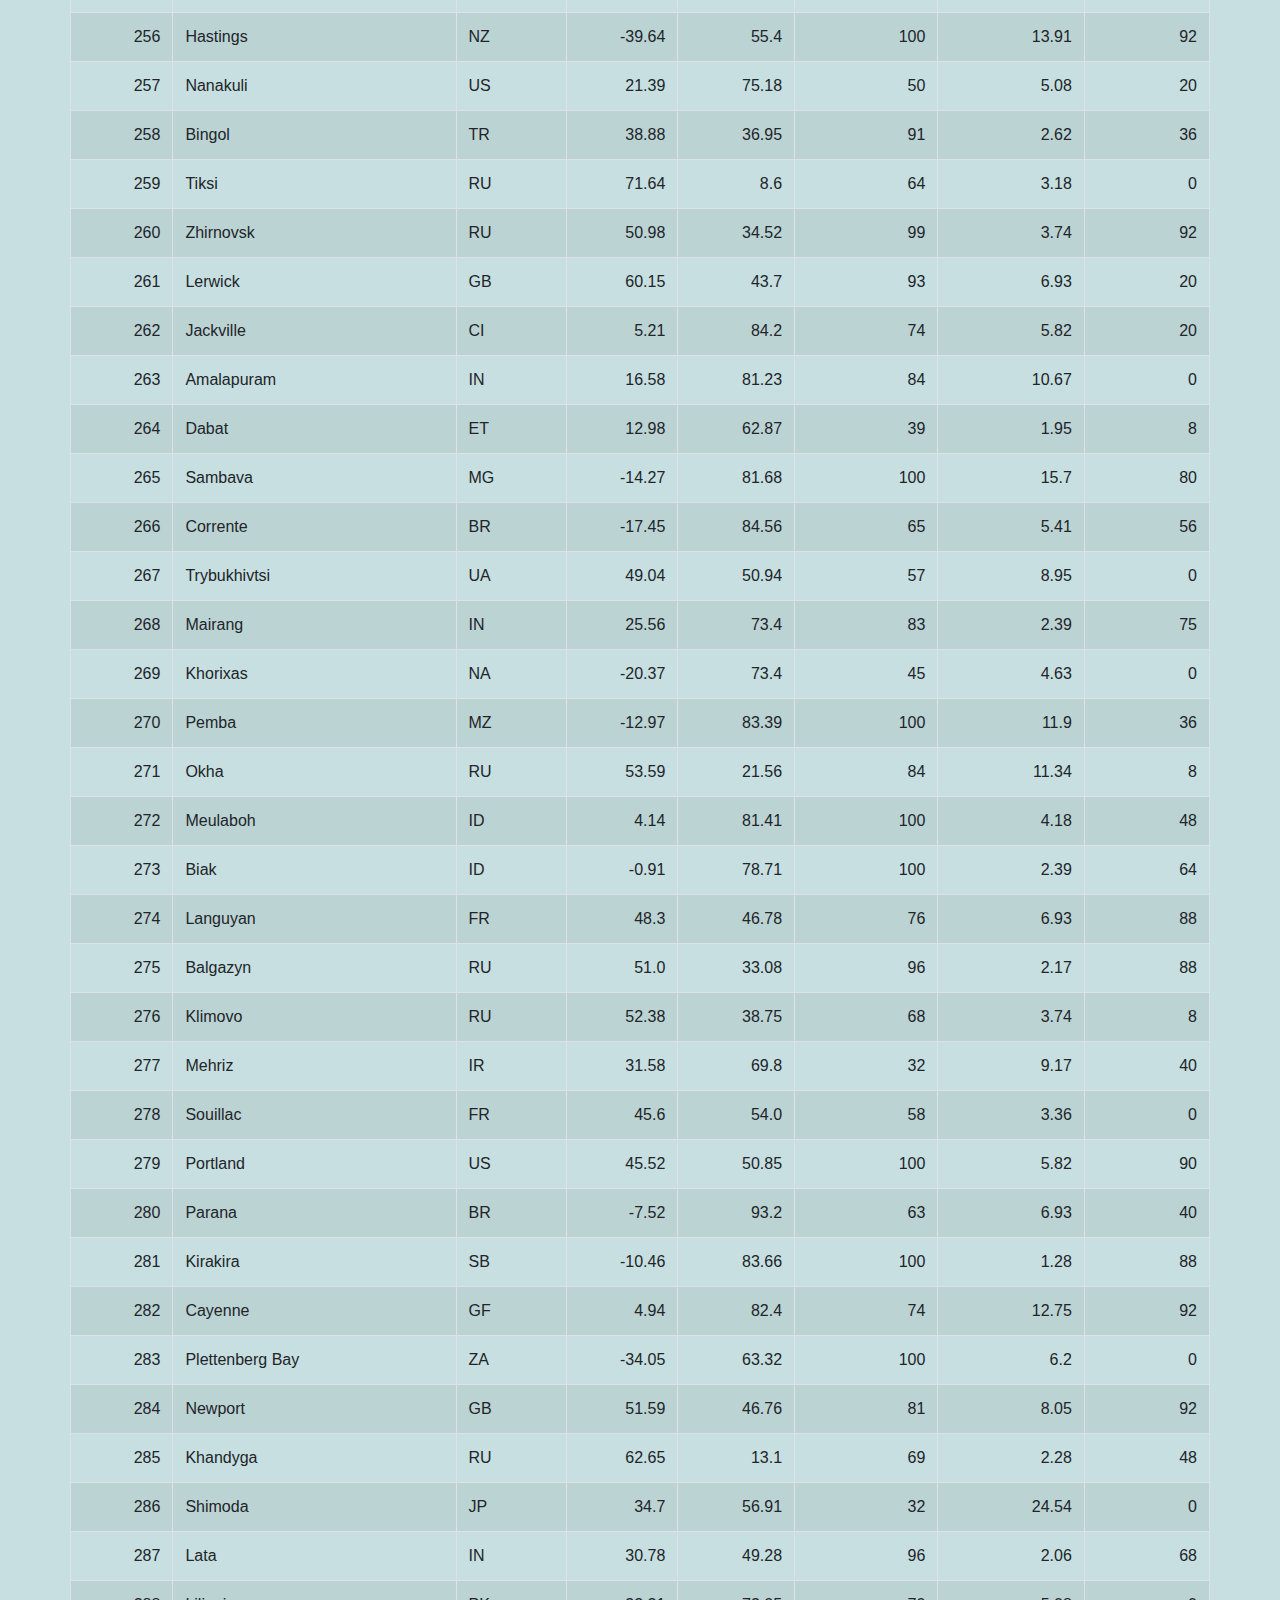
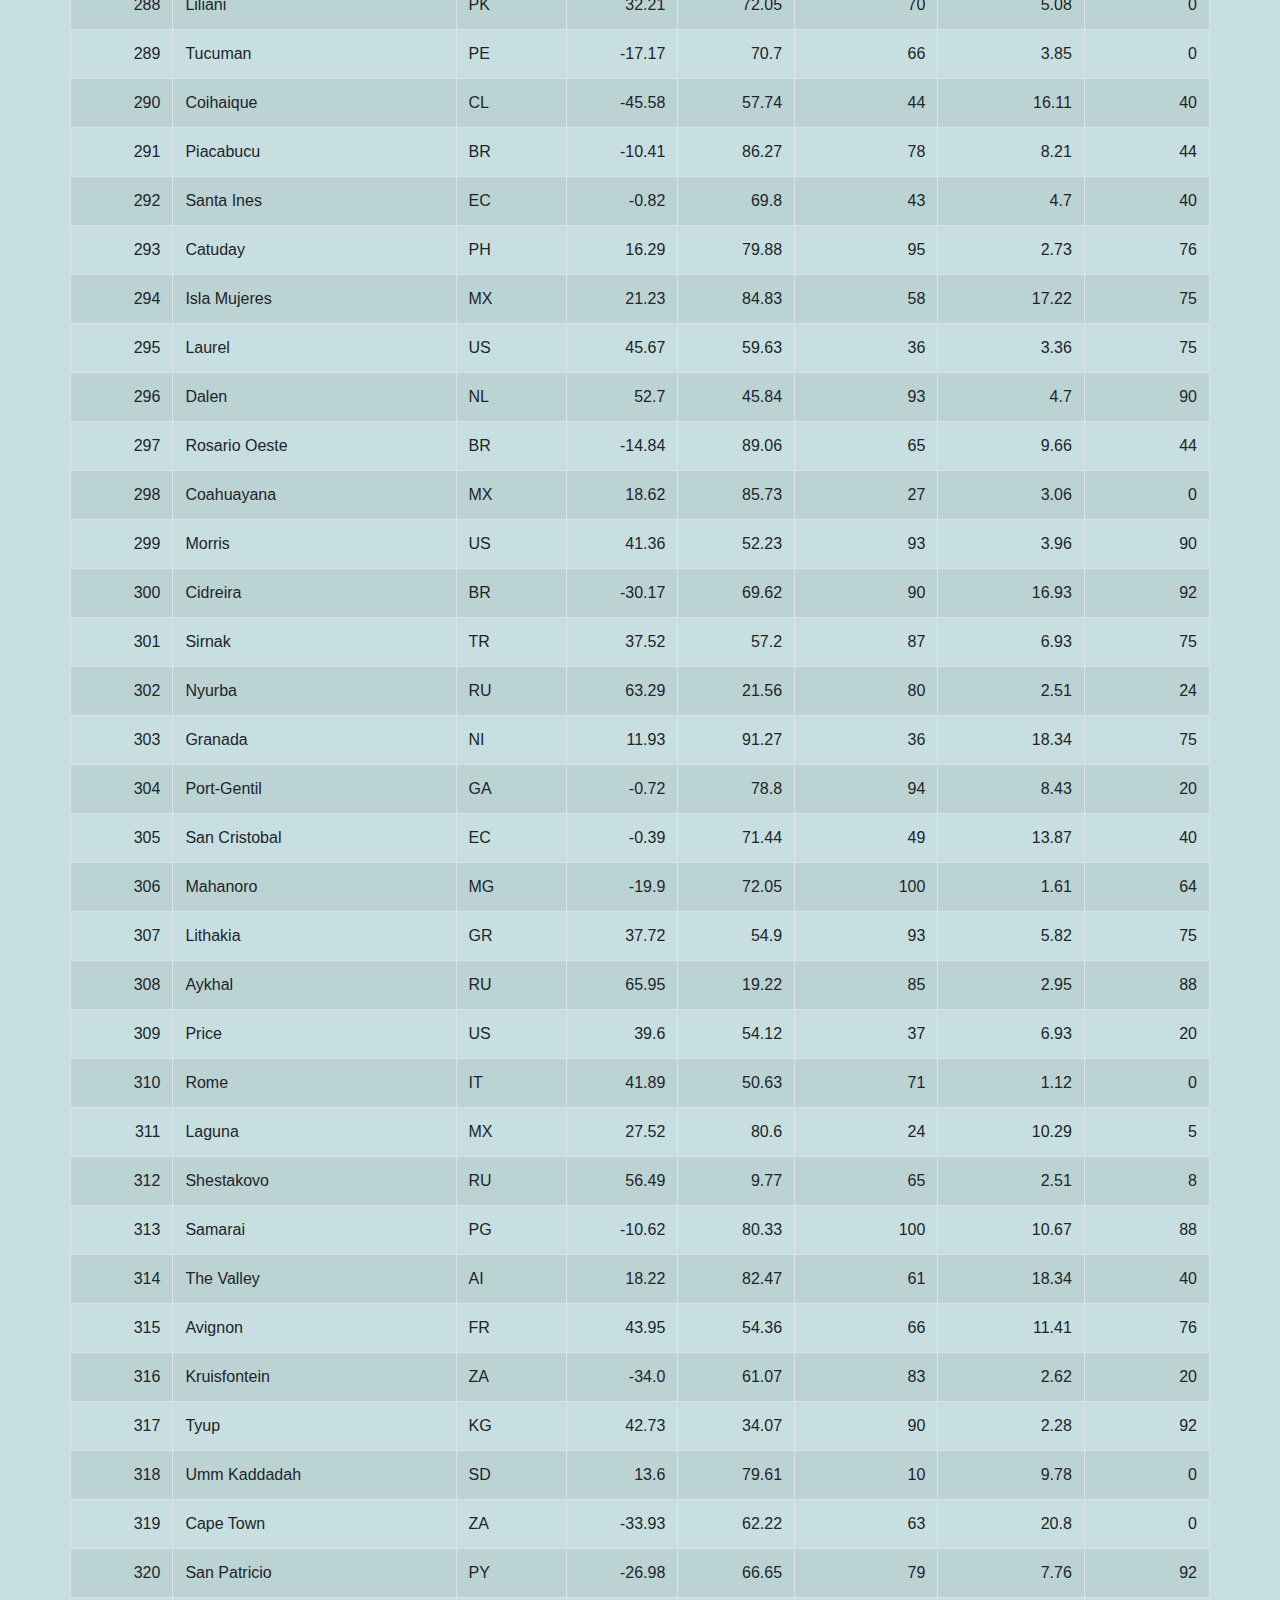
<file: data.html>
<!DOCTYPE html>
<html lang="en-us">

<head>
    <meta charset="UTF-8">
    <title>Data</title>

    <!-- Bring in our bootstrap stylesheet -->
    <link rel="stylesheet"
          href="https://stackpath.bootstrapcdn.com/bootstrap/4.3.1/css/bootstrap.min.css"
          integrity="sha384-ggOyR0iXCbMQv3Xipma34MD+dH/1fQ784/j6cY/iJTQUOhcWr7x9JvoRxT2MZw1T"
          crossorigin="anonymous">
    <script src="https://code.jquery.com/jquery-3.3.1.slim.min.js"
            integrity="sha384-q8i/X+965DzO0rT7abK41JStQIAqVgRVzpbzo5smXKp4YfRvH+8abtTE1Pi6jizo"
            crossorigin="anonymous"></script>
    <script src="https://cdnjs.cloudflare.com/ajax/libs/popper.js/1.14.7/umd/popper.min.js"
            integrity="sha384-UO2eT0CpHqdSJQ6hJty5KVphtPhzWj9WO1clHTMGa3JDZwrnQq4sF86dIHNDz0W1"
            crossorigin="anonymous"></script>
    <script src="https://stackpath.bootstrapcdn.com/bootstrap/4.3.1/js/bootstrap.min.js"
            integrity="sha384-JjSmVgyd0p3pXB1rRibZUAYoIIy6OrQ6VrjIEaFf/nJGzIxFDsf4x0xIM+B07jRM"
            crossorigin="anonymous"></script>
    <link rel="stylesheet"
          href="style.css">
</head>

<body class="ice">
    <nav class="navbar navbar-expand-lg navbar-dark navbar-collapse-sm" style="background-color: rgb(59, 70, 75)">
        <a class="navbar-brand dark-background" style="font-family: 'Franklin Gothic Medium', 'Arial Narrow', Arial, sans-serif"
           href="index.html">Global Weather Exploration</a>
        <button class="navbar-toggler"
                type="button"
                data-toggle="collapse"
                data-target="#navbarSupportedContent"
                aria-controls="navbarSupportedContent"
                aria-expanded="false"
                aria-label="Toggle navigation">
            <span class="navbar-toggler-icon"></span>
        </button>

        <div class="collapse navbar-collapse"
             id="navbarSupportedContent">
            <ul class="navbar-nav ml-auto">
                <li class="nav-item dropdown">
                    <a class="nav-link dropdown-toggle"
                       href="#"
                       id="navbarDropdown"
                       role="button"
                       data-toggle="dropdown"
                       aria-haspopup="true"
                       aria-expanded="false">
                        Plots
                    </a>
                    <div class="dropdown-menu"
                         aria-labelledby="navbarDropdown">
                        <a class="dropdown-item"
                           href="temperature.html">Temperature</a>
                        <a class="dropdown-item"
                           href="humidity.html">Humidity</a>
                           <a class="dropdown-item"
                           href="cloud-coverage.html">Cloud Coverage</a>
                           <a class="dropdown-item"
                           href="wind-speed.html">Wind Speed</a>
                    </div>
                </li>
                <li class="nav-item">
                    <a class="nav-link"
                       href="comparisons.html">Comparison</a>
                </li>
                <li class="nav-item">
                    <a class="nav-link"
                       href="#">Data</a>
                </li>
            </ul>
        </div>
    </nav>
    <div class="container">
        <h2>Data Used During Analysis</h2>
    </div>
    <div class="container" style="padding: 30px 0px 0px 0px; justify-content: center">
            <table class="table table-bordered table-hover table-condensed table-striped table-responsive-md">
                    <thead class="thead-light"><tr><th title="Field #1">FIELD1</th>
                    <th title="Field #2">City</th>
                    <th title="Field #3">Country</th>
                    <th title="Field #4">Latitude</th>
                    <th title="Field #5">Temp (F)</th>
                    <th title="Field #6">% Humidity</th>
                    <th title="Field #7">Wind (MPH)</th>
                    <th title="Field #8">% Clouds</th>
                    </tr></thead>
                    <tbody><tr>
                    <td align="right">0</td>
                    <td>Tilichiki</td>
                    <td>RU</td>
                    <td align="right">60.47</td>
                    <td align="right">16.52</td>
                    <td align="right">65</td>
                    <td align="right">2.39</td>
                    <td align="right">0</td>
                    </tr>
                    <tr>
                    <td align="right">1</td>
                    <td>Faanui</td>
                    <td>PF</td>
                    <td align="right">-16.48</td>
                    <td align="right">84.02</td>
                    <td align="right">100</td>
                    <td align="right">14.81</td>
                    <td align="right">64</td>
                    </tr>
                    <tr>
                    <td align="right">2</td>
                    <td>Qaanaaq</td>
                    <td>GL</td>
                    <td align="right">77.48</td>
                    <td align="right">5.72</td>
                    <td align="right">88</td>
                    <td align="right">9.66</td>
                    <td align="right">36</td>
                    </tr>
                    <tr>
                    <td align="right">3</td>
                    <td>Puri</td>
                    <td>ID</td>
                    <td align="right">-7.54</td>
                    <td align="right">77.0</td>
                    <td align="right">100</td>
                    <td align="right">4.7</td>
                    <td align="right">20</td>
                    </tr>
                    <tr>
                    <td align="right">4</td>
                    <td>Vaini</td>
                    <td>IN</td>
                    <td align="right">15.34</td>
                    <td align="right">71.96</td>
                    <td align="right">86</td>
                    <td align="right">2.62</td>
                    <td align="right">8</td>
                    </tr>
                    <tr>
                    <td align="right">5</td>
                    <td>Bluff</td>
                    <td>AU</td>
                    <td align="right">-23.58</td>
                    <td align="right">66.02</td>
                    <td align="right">75</td>
                    <td align="right">8.55</td>
                    <td align="right">24</td>
                    </tr>
                    <tr>
                    <td align="right">6</td>
                    <td>Ushuaia</td>
                    <td>AR</td>
                    <td align="right">-54.81</td>
                    <td align="right">52.57</td>
                    <td align="right">66</td>
                    <td align="right">18.34</td>
                    <td align="right">75</td>
                    </tr>
                    <tr>
                    <td align="right">7</td>
                    <td>Esperance</td>
                    <td>TT</td>
                    <td align="right">10.24</td>
                    <td align="right">88.39</td>
                    <td align="right">52</td>
                    <td align="right">14.99</td>
                    <td align="right">20</td>
                    </tr>
                    <tr>
                    <td align="right">8</td>
                    <td>Luganville</td>
                    <td>VU</td>
                    <td align="right">-15.51</td>
                    <td align="right">81.41</td>
                    <td align="right">100</td>
                    <td align="right">7.09</td>
                    <td align="right">92</td>
                    </tr>
                    <tr>
                    <td align="right">9</td>
                    <td>Oranjemund</td>
                    <td>ZA</td>
                    <td align="right">-28.55</td>
                    <td align="right">60.26</td>
                    <td align="right">94</td>
                    <td align="right">25.1</td>
                    <td align="right">0</td>
                    </tr>
                    <tr>
                    <td align="right">10</td>
                    <td>Upernavik</td>
                    <td>GL</td>
                    <td align="right">72.79</td>
                    <td align="right">16.34</td>
                    <td align="right">100</td>
                    <td align="right">18.16</td>
                    <td align="right">32</td>
                    </tr>
                    <tr>
                    <td align="right">11</td>
                    <td>Bethel</td>
                    <td>US</td>
                    <td align="right">60.79</td>
                    <td align="right">24.3</td>
                    <td align="right">62</td>
                    <td align="right">14.99</td>
                    <td align="right">90</td>
                    </tr>
                    <tr>
                    <td align="right">12</td>
                    <td>Hobyo</td>
                    <td>SO</td>
                    <td align="right">5.35</td>
                    <td align="right">78.89</td>
                    <td align="right">90</td>
                    <td align="right">8.77</td>
                    <td align="right">0</td>
                    </tr>
                    <tr>
                    <td align="right">13</td>
                    <td>Castro</td>
                    <td>CL</td>
                    <td align="right">-42.48</td>
                    <td align="right">60.8</td>
                    <td align="right">63</td>
                    <td align="right">3.36</td>
                    <td align="right">75</td>
                    </tr>
                    <tr>
                    <td align="right">14</td>
                    <td>Beloha</td>
                    <td>MG</td>
                    <td align="right">-25.17</td>
                    <td align="right">80.15</td>
                    <td align="right">54</td>
                    <td align="right">12.24</td>
                    <td align="right">12</td>
                    </tr>
                    <tr>
                    <td align="right">15</td>
                    <td>Muros</td>
                    <td>ES</td>
                    <td align="right">42.77</td>
                    <td align="right">46.53</td>
                    <td align="right">93</td>
                    <td align="right">1.12</td>
                    <td align="right">75</td>
                    </tr>
                    <tr>
                    <td align="right">16</td>
                    <td>Muroto</td>
                    <td>JP</td>
                    <td align="right">33.37</td>
                    <td align="right">50.54</td>
                    <td align="right">100</td>
                    <td align="right">5.41</td>
                    <td align="right">0</td>
                    </tr>
                    <tr>
                    <td align="right">17</td>
                    <td>Hithadhoo</td>
                    <td>MV</td>
                    <td align="right">-0.6</td>
                    <td align="right">84.74</td>
                    <td align="right">100</td>
                    <td align="right">4.74</td>
                    <td align="right">8</td>
                    </tr>
                    <tr>
                    <td align="right">18</td>
                    <td>Bayangol</td>
                    <td>MN</td>
                    <td align="right">48.91</td>
                    <td align="right">14.45</td>
                    <td align="right">65</td>
                    <td align="right">2.84</td>
                    <td align="right">32</td>
                    </tr>
                    <tr>
                    <td align="right">19</td>
                    <td>Hami</td>
                    <td>CN</td>
                    <td align="right">42.84</td>
                    <td align="right">47.12</td>
                    <td align="right">50</td>
                    <td align="right">1.95</td>
                    <td align="right">0</td>
                    </tr>
                    <tr>
                    <td align="right">20</td>
                    <td>High Prairie</td>
                    <td>CA</td>
                    <td align="right">55.43</td>
                    <td align="right">40.1</td>
                    <td align="right">65</td>
                    <td align="right">6.64</td>
                    <td align="right">8</td>
                    </tr>
                    <tr>
                    <td align="right">21</td>
                    <td>Camacha</td>
                    <td>PT</td>
                    <td align="right">33.08</td>
                    <td align="right">57.2</td>
                    <td align="right">67</td>
                    <td align="right">17.22</td>
                    <td align="right">40</td>
                    </tr>
                    <tr>
                    <td align="right">22</td>
                    <td>Khatanga</td>
                    <td>RU</td>
                    <td align="right">71.98</td>
                    <td align="right">8.06</td>
                    <td align="right">66</td>
                    <td align="right">11.68</td>
                    <td align="right">0</td>
                    </tr>
                    <tr>
                    <td align="right">23</td>
                    <td>Cairns</td>
                    <td>AU</td>
                    <td align="right">-16.92</td>
                    <td align="right">72.48</td>
                    <td align="right">88</td>
                    <td align="right">10.29</td>
                    <td align="right">75</td>
                    </tr>
                    <tr>
                    <td align="right">24</td>
                    <td>Nuuk</td>
                    <td>GL</td>
                    <td align="right">64.17</td>
                    <td align="right">44.6</td>
                    <td align="right">42</td>
                    <td align="right">9.17</td>
                    <td align="right">75</td>
                    </tr>
                    <tr>
                    <td align="right">25</td>
                    <td>Hilo</td>
                    <td>US</td>
                    <td align="right">19.71</td>
                    <td align="right">74.53</td>
                    <td align="right">57</td>
                    <td align="right">9.17</td>
                    <td align="right">1</td>
                    </tr>
                    <tr>
                    <td align="right">26</td>
                    <td>Hillsboro</td>
                    <td>US</td>
                    <td align="right">39.2</td>
                    <td align="right">57.51</td>
                    <td align="right">71</td>
                    <td align="right">6.93</td>
                    <td align="right">90</td>
                    </tr>
                    <tr>
                    <td align="right">27</td>
                    <td>Gonda</td>
                    <td>IN</td>
                    <td align="right">27.13</td>
                    <td align="right">78.44</td>
                    <td align="right">54</td>
                    <td align="right">10.67</td>
                    <td align="right">0</td>
                    </tr>
                    <tr>
                    <td align="right">28</td>
                    <td>Rikitea</td>
                    <td>PF</td>
                    <td align="right">-23.12</td>
                    <td align="right">76.64</td>
                    <td align="right">100</td>
                    <td align="right">15.37</td>
                    <td align="right">56</td>
                    </tr>
                    <tr>
                    <td align="right">29</td>
                    <td>Angoche</td>
                    <td>MZ</td>
                    <td align="right">-16.23</td>
                    <td align="right">81.95</td>
                    <td align="right">100</td>
                    <td align="right">8.21</td>
                    <td align="right">44</td>
                    </tr>
                    <tr>
                    <td align="right">30</td>
                    <td>Katsuura</td>
                    <td>JP</td>
                    <td align="right">33.93</td>
                    <td align="right">54.61</td>
                    <td align="right">44</td>
                    <td align="right">11.41</td>
                    <td align="right">20</td>
                    </tr>
                    <tr>
                    <td align="right">31</td>
                    <td>Kapaa</td>
                    <td>US</td>
                    <td align="right">22.08</td>
                    <td align="right">75.74</td>
                    <td align="right">65</td>
                    <td align="right">5.97</td>
                    <td align="right">40</td>
                    </tr>
                    <tr>
                    <td align="right">32</td>
                    <td>Codrington</td>
                    <td>AU</td>
                    <td align="right">-28.95</td>
                    <td align="right">61.9</td>
                    <td align="right">88</td>
                    <td align="right">3.36</td>
                    <td align="right">48</td>
                    </tr>
                    <tr>
                    <td align="right">33</td>
                    <td>Chongwe</td>
                    <td>ZM</td>
                    <td align="right">-15.33</td>
                    <td align="right">73.4</td>
                    <td align="right">60</td>
                    <td align="right">6.93</td>
                    <td align="right">0</td>
                    </tr>
                    <tr>
                    <td align="right">34</td>
                    <td>Yeppoon</td>
                    <td>AU</td>
                    <td align="right">-23.13</td>
                    <td align="right">68.0</td>
                    <td align="right">72</td>
                    <td align="right">9.17</td>
                    <td align="right">56</td>
                    </tr>
                    <tr>
                    <td align="right">35</td>
                    <td>Jamestown</td>
                    <td>AU</td>
                    <td align="right">-33.21</td>
                    <td align="right">55.76</td>
                    <td align="right">88</td>
                    <td align="right">8.77</td>
                    <td align="right">0</td>
                    </tr>
                    <tr>
                    <td align="right">36</td>
                    <td>Vostochnyy</td>
                    <td>RU</td>
                    <td align="right">55.82</td>
                    <td align="right">40.12</td>
                    <td align="right">69</td>
                    <td align="right">6.71</td>
                    <td align="right">0</td>
                    </tr>
                    <tr>
                    <td align="right">37</td>
                    <td>Hobart</td>
                    <td>AU</td>
                    <td align="right">-42.88</td>
                    <td align="right">60.37</td>
                    <td align="right">67</td>
                    <td align="right">10.29</td>
                    <td align="right">75</td>
                    </tr>
                    <tr>
                    <td align="right">38</td>
                    <td>Kodiak</td>
                    <td>US</td>
                    <td align="right">39.95</td>
                    <td align="right">61.02</td>
                    <td align="right">39</td>
                    <td align="right">6.93</td>
                    <td align="right">90</td>
                    </tr>
                    <tr>
                    <td align="right">39</td>
                    <td>Saldanha</td>
                    <td>PT</td>
                    <td align="right">41.42</td>
                    <td align="right">42.98</td>
                    <td align="right">75</td>
                    <td align="right">10.78</td>
                    <td align="right">92</td>
                    </tr>
                    <tr>
                    <td align="right">40</td>
                    <td>Ruteng</td>
                    <td>ID</td>
                    <td align="right">-8.61</td>
                    <td align="right">69.89</td>
                    <td align="right">94</td>
                    <td align="right">2.95</td>
                    <td align="right">8</td>
                    </tr>
                    <tr>
                    <td align="right">41</td>
                    <td>Marica</td>
                    <td>BR</td>
                    <td align="right">-22.92</td>
                    <td align="right">95.76</td>
                    <td align="right">44</td>
                    <td align="right">6.93</td>
                    <td align="right">0</td>
                    </tr>
                    <tr>
                    <td align="right">42</td>
                    <td>Bredasdorp</td>
                    <td>ZA</td>
                    <td align="right">-34.53</td>
                    <td align="right">58.68</td>
                    <td align="right">76</td>
                    <td align="right">4.7</td>
                    <td align="right">0</td>
                    </tr>
                    <tr>
                    <td align="right">43</td>
                    <td>New Norfolk</td>
                    <td>AU</td>
                    <td align="right">-42.78</td>
                    <td align="right">60.17</td>
                    <td align="right">67</td>
                    <td align="right">10.29</td>
                    <td align="right">75</td>
                    </tr>
                    <tr>
                    <td align="right">44</td>
                    <td>Quatre Cocos</td>
                    <td>MU</td>
                    <td align="right">-20.21</td>
                    <td align="right">77.09</td>
                    <td align="right">88</td>
                    <td align="right">8.05</td>
                    <td align="right">40</td>
                    </tr>
                    <tr>
                    <td align="right">45</td>
                    <td>Barrow</td>
                    <td>AR</td>
                    <td align="right">-38.31</td>
                    <td align="right">68.36</td>
                    <td align="right">61</td>
                    <td align="right">4.63</td>
                    <td align="right">0</td>
                    </tr>
                    <tr>
                    <td align="right">46</td>
                    <td>Butaritari</td>
                    <td>KI</td>
                    <td align="right">3.07</td>
                    <td align="right">82.76</td>
                    <td align="right">100</td>
                    <td align="right">14.47</td>
                    <td align="right">64</td>
                    </tr>
                    <tr>
                    <td align="right">47</td>
                    <td>Havre</td>
                    <td>US</td>
                    <td align="right">48.55</td>
                    <td align="right">52.21</td>
                    <td align="right">46</td>
                    <td align="right">3.36</td>
                    <td align="right">90</td>
                    </tr>
                    <tr>
                    <td align="right">48</td>
                    <td>Berlevag</td>
                    <td>NO</td>
                    <td align="right">70.86</td>
                    <td align="right">29.46</td>
                    <td align="right">68</td>
                    <td align="right">25.28</td>
                    <td align="right">0</td>
                    </tr>
                    <tr>
                    <td align="right">49</td>
                    <td>Touros</td>
                    <td>BR</td>
                    <td align="right">-5.2</td>
                    <td align="right">84.2</td>
                    <td align="right">79</td>
                    <td align="right">10.29</td>
                    <td align="right">40</td>
                    </tr>
                    <tr>
                    <td align="right">50</td>
                    <td>Avarua</td>
                    <td>CK</td>
                    <td align="right">-21.21</td>
                    <td align="right">78.8</td>
                    <td align="right">74</td>
                    <td align="right">4.7</td>
                    <td align="right">56</td>
                    </tr>
                    <tr>
                    <td align="right">51</td>
                    <td>Puerto Ayora</td>
                    <td>EC</td>
                    <td align="right">-0.74</td>
                    <td align="right">84.9</td>
                    <td align="right">62</td>
                    <td align="right">8.05</td>
                    <td align="right">40</td>
                    </tr>
                    <tr>
                    <td align="right">52</td>
                    <td>Vardo</td>
                    <td>US</td>
                    <td align="right">39.62</td>
                    <td align="right">44.04</td>
                    <td align="right">93</td>
                    <td align="right">4.7</td>
                    <td align="right">90</td>
                    </tr>
                    <tr>
                    <td align="right">53</td>
                    <td>Princesa Isabel</td>
                    <td>BR</td>
                    <td align="right">-7.74</td>
                    <td align="right">76.64</td>
                    <td align="right">97</td>
                    <td align="right">3.96</td>
                    <td align="right">64</td>
                    </tr>
                    <tr>
                    <td align="right">54</td>
                    <td>Los Llanos de Aridane</td>
                    <td>ES</td>
                    <td align="right">28.66</td>
                    <td align="right">63.59</td>
                    <td align="right">59</td>
                    <td align="right">9.17</td>
                    <td align="right">75</td>
                    </tr>
                    <tr>
                    <td align="right">55</td>
                    <td>Matinha</td>
                    <td>BR</td>
                    <td align="right">-3.1</td>
                    <td align="right">80.24</td>
                    <td align="right">88</td>
                    <td align="right">3.96</td>
                    <td align="right">100</td>
                    </tr>
                    <tr>
                    <td align="right">56</td>
                    <td>Kodinsk</td>
                    <td>RU</td>
                    <td align="right">58.6</td>
                    <td align="right">19.76</td>
                    <td align="right">90</td>
                    <td align="right">2.95</td>
                    <td align="right">0</td>
                    </tr>
                    <tr>
                    <td align="right">57</td>
                    <td>Tutoia</td>
                    <td>BR</td>
                    <td align="right">-2.76</td>
                    <td align="right">82.4</td>
                    <td align="right">78</td>
                    <td align="right">2.24</td>
                    <td align="right">75</td>
                    </tr>
                    <tr>
                    <td align="right">58</td>
                    <td>Port Alfred</td>
                    <td>ZA</td>
                    <td align="right">-33.59</td>
                    <td align="right">62.01</td>
                    <td align="right">85</td>
                    <td align="right">7.99</td>
                    <td align="right">92</td>
                    </tr>
                    <tr>
                    <td align="right">59</td>
                    <td>Atuona</td>
                    <td>PF</td>
                    <td align="right">-9.8</td>
                    <td align="right">82.31</td>
                    <td align="right">99</td>
                    <td align="right">14.7</td>
                    <td align="right">56</td>
                    </tr>
                    <tr>
                    <td align="right">60</td>
                    <td>Nikolskoye</td>
                    <td>RU</td>
                    <td align="right">59.7</td>
                    <td align="right">41.04</td>
                    <td align="right">36</td>
                    <td align="right">8.95</td>
                    <td align="right">0</td>
                    </tr>
                    <tr>
                    <td align="right">61</td>
                    <td>Chicama</td>
                    <td>PE</td>
                    <td align="right">-7.84</td>
                    <td align="right">73.4</td>
                    <td align="right">73</td>
                    <td align="right">9.17</td>
                    <td align="right">0</td>
                    </tr>
                    <tr>
                    <td align="right">62</td>
                    <td>Nanortalik</td>
                    <td>GL</td>
                    <td align="right">60.14</td>
                    <td align="right">32.54</td>
                    <td align="right">93</td>
                    <td align="right">24.09</td>
                    <td align="right">88</td>
                    </tr>
                    <tr>
                    <td align="right">63</td>
                    <td>Zvenigovo</td>
                    <td>RU</td>
                    <td align="right">55.97</td>
                    <td align="right">35.6</td>
                    <td align="right">96</td>
                    <td align="right">6.71</td>
                    <td align="right">75</td>
                    </tr>
                    <tr>
                    <td align="right">64</td>
                    <td>Galeana</td>
                    <td>MX</td>
                    <td align="right">24.83</td>
                    <td align="right">72.0</td>
                    <td align="right">37</td>
                    <td align="right">3.0</td>
                    <td align="right">24</td>
                    </tr>
                    <tr>
                    <td align="right">65</td>
                    <td>Hermanus</td>
                    <td>ZA</td>
                    <td align="right">-34.42</td>
                    <td align="right">61.66</td>
                    <td align="right">76</td>
                    <td align="right">5.01</td>
                    <td align="right">0</td>
                    </tr>
                    <tr>
                    <td align="right">66</td>
                    <td>Nyaunglebin</td>
                    <td>MM</td>
                    <td align="right">17.95</td>
                    <td align="right">77.81</td>
                    <td align="right">64</td>
                    <td align="right">5.97</td>
                    <td align="right">0</td>
                    </tr>
                    <tr>
                    <td align="right">67</td>
                    <td>Pisco</td>
                    <td>PE</td>
                    <td align="right">-13.71</td>
                    <td align="right">71.6</td>
                    <td align="right">30</td>
                    <td align="right">8.05</td>
                    <td align="right">0</td>
                    </tr>
                    <tr>
                    <td align="right">68</td>
                    <td>Tasiilaq</td>
                    <td>GL</td>
                    <td align="right">65.61</td>
                    <td align="right">28.4</td>
                    <td align="right">54</td>
                    <td align="right">19.46</td>
                    <td align="right">20</td>
                    </tr>
                    <tr>
                    <td align="right">69</td>
                    <td>Vila Velha</td>
                    <td>BR</td>
                    <td align="right">-3.71</td>
                    <td align="right">82.87</td>
                    <td align="right">74</td>
                    <td align="right">4.7</td>
                    <td align="right">20</td>
                    </tr>
                    <tr>
                    <td align="right">70</td>
                    <td>Busselton</td>
                    <td>AU</td>
                    <td align="right">-33.64</td>
                    <td align="right">44.33</td>
                    <td align="right">90</td>
                    <td align="right">11.9</td>
                    <td align="right">0</td>
                    </tr>
                    <tr>
                    <td align="right">71</td>
                    <td>Okato</td>
                    <td>NZ</td>
                    <td align="right">-39.19</td>
                    <td align="right">55.99</td>
                    <td align="right">62</td>
                    <td align="right">5.01</td>
                    <td align="right">48</td>
                    </tr>
                    <tr>
                    <td align="right">72</td>
                    <td>Lobatse</td>
                    <td>BW</td>
                    <td align="right">-25.21</td>
                    <td align="right">62.6</td>
                    <td align="right">88</td>
                    <td align="right">6.93</td>
                    <td align="right">75</td>
                    </tr>
                    <tr>
                    <td align="right">73</td>
                    <td>Norman Wells</td>
                    <td>CA</td>
                    <td align="right">65.28</td>
                    <td align="right">15.8</td>
                    <td align="right">56</td>
                    <td align="right">13.87</td>
                    <td align="right">5</td>
                    </tr>
                    <tr>
                    <td align="right">74</td>
                    <td>Mehamn</td>
                    <td>NO</td>
                    <td align="right">71.03</td>
                    <td align="right">29.14</td>
                    <td align="right">68</td>
                    <td align="right">23.04</td>
                    <td align="right">0</td>
                    </tr>
                    <tr>
                    <td align="right">75</td>
                    <td>Coos Bay</td>
                    <td>US</td>
                    <td align="right">43.37</td>
                    <td align="right">50.58</td>
                    <td align="right">87</td>
                    <td align="right">8.05</td>
                    <td align="right">90</td>
                    </tr>
                    <tr>
                    <td align="right">76</td>
                    <td>Saint-Pierre</td>
                    <td>FR</td>
                    <td align="right">48.95</td>
                    <td align="right">47.35</td>
                    <td align="right">61</td>
                    <td align="right">10.29</td>
                    <td align="right">48</td>
                    </tr>
                    <tr>
                    <td align="right">77</td>
                    <td>Arica</td>
                    <td>CL</td>
                    <td align="right">-18.48</td>
                    <td align="right">78.49</td>
                    <td align="right">51</td>
                    <td align="right">11.41</td>
                    <td align="right">0</td>
                    </tr>
                    <tr>
                    <td align="right">78</td>
                    <td>Alofi</td>
                    <td>NU</td>
                    <td align="right">-19.06</td>
                    <td align="right">80.96</td>
                    <td align="right">100</td>
                    <td align="right">15.48</td>
                    <td align="right">48</td>
                    </tr>
                    <tr>
                    <td align="right">79</td>
                    <td>Margate</td>
                    <td>AU</td>
                    <td align="right">-43.03</td>
                    <td align="right">60.37</td>
                    <td align="right">67</td>
                    <td align="right">10.29</td>
                    <td align="right">75</td>
                    </tr>
                    <tr>
                    <td align="right">80</td>
                    <td>Saint-Augustin</td>
                    <td>FR</td>
                    <td align="right">44.83</td>
                    <td align="right">54.68</td>
                    <td align="right">58</td>
                    <td align="right">3.36</td>
                    <td align="right">0</td>
                    </tr>
                    <tr>
                    <td align="right">81</td>
                    <td>Aklavik</td>
                    <td>CA</td>
                    <td align="right">68.22</td>
                    <td align="right">9.7</td>
                    <td align="right">78</td>
                    <td align="right">8.05</td>
                    <td align="right">5</td>
                    </tr>
                    <tr>
                    <td align="right">82</td>
                    <td>Lebu</td>
                    <td>ET</td>
                    <td align="right">8.96</td>
                    <td align="right">66.2</td>
                    <td align="right">55</td>
                    <td align="right">6.93</td>
                    <td align="right">75</td>
                    </tr>
                    <tr>
                    <td align="right">83</td>
                    <td>Salalah</td>
                    <td>OM</td>
                    <td align="right">17.01</td>
                    <td align="right">80.6</td>
                    <td align="right">78</td>
                    <td align="right">3.36</td>
                    <td align="right">0</td>
                    </tr>
                    <tr>
                    <td align="right">84</td>
                    <td>Calais</td>
                    <td>FR</td>
                    <td align="right">50.95</td>
                    <td align="right">49.8</td>
                    <td align="right">76</td>
                    <td align="right">9.17</td>
                    <td align="right">92</td>
                    </tr>
                    <tr>
                    <td align="right">85</td>
                    <td>Avera</td>
                    <td>US</td>
                    <td align="right">33.19</td>
                    <td align="right">71.19</td>
                    <td align="right">64</td>
                    <td align="right">10.29</td>
                    <td align="right">90</td>
                    </tr>
                    <tr>
                    <td align="right">86</td>
                    <td>Batagay-Alyta</td>
                    <td>RU</td>
                    <td align="right">67.8</td>
                    <td align="right">14.99</td>
                    <td align="right">80</td>
                    <td align="right">2.73</td>
                    <td align="right">88</td>
                    </tr>
                    <tr>
                    <td align="right">87</td>
                    <td>Cardston</td>
                    <td>CA</td>
                    <td align="right">49.2</td>
                    <td align="right">41.11</td>
                    <td align="right">55</td>
                    <td align="right">4.7</td>
                    <td align="right">75</td>
                    </tr>
                    <tr>
                    <td align="right">88</td>
                    <td>Ponta do Sol</td>
                    <td>BR</td>
                    <td align="right">-20.63</td>
                    <td align="right">78.26</td>
                    <td align="right">99</td>
                    <td align="right">4.29</td>
                    <td align="right">12</td>
                    </tr>
                    <tr>
                    <td align="right">89</td>
                    <td>Santa Isabel do Rio Negro</td>
                    <td>BR</td>
                    <td align="right">-0.41</td>
                    <td align="right">90.86</td>
                    <td align="right">59</td>
                    <td align="right">10.78</td>
                    <td align="right">8</td>
                    </tr>
                    <tr>
                    <td align="right">90</td>
                    <td>Saskylakh</td>
                    <td>RU</td>
                    <td align="right">71.97</td>
                    <td align="right">2.57</td>
                    <td align="right">57</td>
                    <td align="right">5.97</td>
                    <td align="right">0</td>
                    </tr>
                    <tr>
                    <td align="right">91</td>
                    <td>Albany</td>
                    <td>US</td>
                    <td align="right">42.65</td>
                    <td align="right">38.08</td>
                    <td align="right">51</td>
                    <td align="right">14.99</td>
                    <td align="right">90</td>
                    </tr>
                    <tr>
                    <td align="right">92</td>
                    <td>Zambrow</td>
                    <td>PL</td>
                    <td align="right">52.99</td>
                    <td align="right">51.48</td>
                    <td align="right">34</td>
                    <td align="right">14.03</td>
                    <td align="right">24</td>
                    </tr>
                    <tr>
                    <td align="right">93</td>
                    <td>Jutai</td>
                    <td>BR</td>
                    <td align="right">-1.71</td>
                    <td align="right">83.84</td>
                    <td align="right">80</td>
                    <td align="right">3.96</td>
                    <td align="right">92</td>
                    </tr>
                    <tr>
                    <td align="right">94</td>
                    <td>Brae</td>
                    <td>GB</td>
                    <td align="right">60.4</td>
                    <td align="right">44.6</td>
                    <td align="right">93</td>
                    <td align="right">5.82</td>
                    <td align="right">48</td>
                    </tr>
                    <tr>
                    <td align="right">95</td>
                    <td>Talnakh</td>
                    <td>RU</td>
                    <td align="right">69.49</td>
                    <td align="right">23.0</td>
                    <td align="right">89</td>
                    <td align="right">22.08</td>
                    <td align="right">80</td>
                    </tr>
                    <tr>
                    <td align="right">96</td>
                    <td>Soc Trang</td>
                    <td>VN</td>
                    <td align="right">9.6</td>
                    <td align="right">78.8</td>
                    <td align="right">83</td>
                    <td align="right">2.24</td>
                    <td align="right">40</td>
                    </tr>
                    <tr>
                    <td align="right">97</td>
                    <td>Paka</td>
                    <td>HR</td>
                    <td align="right">45.29</td>
                    <td align="right">46.4</td>
                    <td align="right">93</td>
                    <td align="right">14.99</td>
                    <td align="right">75</td>
                    </tr>
                    <tr>
                    <td align="right">98</td>
                    <td>Sunnyside</td>
                    <td>CA</td>
                    <td align="right">47.86</td>
                    <td align="right">32.36</td>
                    <td align="right">69</td>
                    <td align="right">24.09</td>
                    <td align="right">80</td>
                    </tr>
                    <tr>
                    <td align="right">99</td>
                    <td>Nokaneng</td>
                    <td>BW</td>
                    <td align="right">-19.66</td>
                    <td align="right">81.32</td>
                    <td align="right">41</td>
                    <td align="right">6.42</td>
                    <td align="right">68</td>
                    </tr>
                    <tr>
                    <td align="right">100</td>
                    <td>Chuy</td>
                    <td>UY</td>
                    <td align="right">-33.69</td>
                    <td align="right">70.52</td>
                    <td align="right">81</td>
                    <td align="right">23.42</td>
                    <td align="right">48</td>
                    </tr>
                    <tr>
                    <td align="right">101</td>
                    <td>Airai</td>
                    <td>TL</td>
                    <td align="right">-8.93</td>
                    <td align="right">68.9</td>
                    <td align="right">90</td>
                    <td align="right">2.17</td>
                    <td align="right">32</td>
                    </tr>
                    <tr>
                    <td align="right">102</td>
                    <td>Paraopeba</td>
                    <td>BR</td>
                    <td align="right">-19.28</td>
                    <td align="right">84.79</td>
                    <td align="right">45</td>
                    <td align="right">8.05</td>
                    <td align="right">40</td>
                    </tr>
                    <tr>
                    <td align="right">103</td>
                    <td>Saint-Francois</td>
                    <td>FR</td>
                    <td align="right">46.42</td>
                    <td align="right">45.77</td>
                    <td align="right">53</td>
                    <td align="right">6.93</td>
                    <td align="right">48</td>
                    </tr>
                    <tr>
                    <td align="right">104</td>
                    <td>Tuatapere</td>
                    <td>NZ</td>
                    <td align="right">-46.13</td>
                    <td align="right">39.47</td>
                    <td align="right">100</td>
                    <td align="right">6.98</td>
                    <td align="right">0</td>
                    </tr>
                    <tr>
                    <td align="right">105</td>
                    <td>Oriximina</td>
                    <td>BR</td>
                    <td align="right">-1.77</td>
                    <td align="right">84.2</td>
                    <td align="right">77</td>
                    <td align="right">3.4</td>
                    <td align="right">56</td>
                    </tr>
                    <tr>
                    <td align="right">106</td>
                    <td>Mataura</td>
                    <td>NZ</td>
                    <td align="right">-46.19</td>
                    <td align="right">25.61</td>
                    <td align="right">80</td>
                    <td align="right">3.18</td>
                    <td align="right">0</td>
                    </tr>
                    <tr>
                    <td align="right">107</td>
                    <td>Chernaya Kholunitsa</td>
                    <td>RU</td>
                    <td align="right">58.85</td>
                    <td align="right">21.92</td>
                    <td align="right">68</td>
                    <td align="right">2.95</td>
                    <td align="right">0</td>
                    </tr>
                    <tr>
                    <td align="right">108</td>
                    <td>Ust-Tsilma</td>
                    <td>RU</td>
                    <td align="right">65.44</td>
                    <td align="right">21.29</td>
                    <td align="right">87</td>
                    <td align="right">3.4</td>
                    <td align="right">0</td>
                    </tr>
                    <tr>
                    <td align="right">109</td>
                    <td>Sorong</td>
                    <td>ID</td>
                    <td align="right">-0.86</td>
                    <td align="right">82.04</td>
                    <td align="right">100</td>
                    <td align="right">5.75</td>
                    <td align="right">8</td>
                    </tr>
                    <tr>
                    <td align="right">110</td>
                    <td>Reconquista</td>
                    <td>AR</td>
                    <td align="right">-29.14</td>
                    <td align="right">70.07</td>
                    <td align="right">66</td>
                    <td align="right">16.82</td>
                    <td align="right">48</td>
                    </tr>
                    <tr>
                    <td align="right">111</td>
                    <td>Punta Arenas</td>
                    <td>CL</td>
                    <td align="right">-53.16</td>
                    <td align="right">54.05</td>
                    <td align="right">81</td>
                    <td align="right">29.97</td>
                    <td align="right">90</td>
                    </tr>
                    <tr>
                    <td align="right">112</td>
                    <td>Severo-Kurilsk</td>
                    <td>RU</td>
                    <td align="right">50.68</td>
                    <td align="right">32.9</td>
                    <td align="right">94</td>
                    <td align="right">8.1</td>
                    <td align="right">80</td>
                    </tr>
                    <tr>
                    <td align="right">113</td>
                    <td>Dikson</td>
                    <td>RU</td>
                    <td align="right">73.51</td>
                    <td align="right">14.09</td>
                    <td align="right">100</td>
                    <td align="right">11.45</td>
                    <td align="right">32</td>
                    </tr>
                    <tr>
                    <td align="right">114</td>
                    <td>Gat</td>
                    <td>SN</td>
                    <td align="right">14.69</td>
                    <td align="right">86.11</td>
                    <td align="right">53</td>
                    <td align="right">25.28</td>
                    <td align="right">0</td>
                    </tr>
                    <tr>
                    <td align="right">115</td>
                    <td>La Brea</td>
                    <td>TT</td>
                    <td align="right">10.24</td>
                    <td align="right">88.41</td>
                    <td align="right">52</td>
                    <td align="right">14.99</td>
                    <td align="right">20</td>
                    </tr>
                    <tr>
                    <td align="right">116</td>
                    <td>Broome</td>
                    <td>GB</td>
                    <td align="right">52.47</td>
                    <td align="right">46.99</td>
                    <td align="right">75</td>
                    <td align="right">9.17</td>
                    <td align="right">0</td>
                    </tr>
                    <tr>
                    <td align="right">117</td>
                    <td>Port Elizabeth</td>
                    <td>US</td>
                    <td align="right">39.31</td>
                    <td align="right">45.09</td>
                    <td align="right">70</td>
                    <td align="right">11.41</td>
                    <td align="right">90</td>
                    </tr>
                    <tr>
                    <td align="right">118</td>
                    <td>Port Keats</td>
                    <td>AU</td>
                    <td align="right">-14.25</td>
                    <td align="right">77.9</td>
                    <td align="right">100</td>
                    <td align="right">14.03</td>
                    <td align="right">80</td>
                    </tr>
                    <tr>
                    <td align="right">119</td>
                    <td>Mount Gambier</td>
                    <td>AU</td>
                    <td align="right">-37.83</td>
                    <td align="right">55.4</td>
                    <td align="right">87</td>
                    <td align="right">9.17</td>
                    <td align="right">40</td>
                    </tr>
                    <tr>
                    <td align="right">120</td>
                    <td>Carnarvon</td>
                    <td>ZA</td>
                    <td align="right">-30.97</td>
                    <td align="right">58.46</td>
                    <td align="right">45</td>
                    <td align="right">11.23</td>
                    <td align="right">0</td>
                    </tr>
                    <tr>
                    <td align="right">121</td>
                    <td>Constitucion</td>
                    <td>MX</td>
                    <td align="right">23.99</td>
                    <td align="right">71.74</td>
                    <td align="right">13</td>
                    <td align="right">14.99</td>
                    <td align="right">90</td>
                    </tr>
                    <tr>
                    <td align="right">122</td>
                    <td>Daru</td>
                    <td>SL</td>
                    <td align="right">7.99</td>
                    <td align="right">84.29</td>
                    <td align="right">60</td>
                    <td align="right">7.99</td>
                    <td align="right">76</td>
                    </tr>
                    <tr>
                    <td align="right">123</td>
                    <td>Kavaratti</td>
                    <td>IN</td>
                    <td align="right">10.57</td>
                    <td align="right">84.74</td>
                    <td align="right">100</td>
                    <td align="right">4.97</td>
                    <td align="right">0</td>
                    </tr>
                    <tr>
                    <td align="right">124</td>
                    <td>Georgetown</td>
                    <td>GY</td>
                    <td align="right">6.8</td>
                    <td align="right">86.0</td>
                    <td align="right">70</td>
                    <td align="right">13.87</td>
                    <td align="right">40</td>
                    </tr>
                    <tr>
                    <td align="right">125</td>
                    <td>Batticaloa</td>
                    <td>LK</td>
                    <td align="right">7.71</td>
                    <td align="right">79.79</td>
                    <td align="right">100</td>
                    <td align="right">5.53</td>
                    <td align="right">8</td>
                    </tr>
                    <tr>
                    <td align="right">126</td>
                    <td>Saint-Philippe</td>
                    <td>CA</td>
                    <td align="right">45.36</td>
                    <td align="right">38.48</td>
                    <td align="right">37</td>
                    <td align="right">5.82</td>
                    <td align="right">1</td>
                    </tr>
                    <tr>
                    <td align="right">127</td>
                    <td>Mar del Plata</td>
                    <td>AR</td>
                    <td align="right">-46.43</td>
                    <td align="right">73.04</td>
                    <td align="right">37</td>
                    <td align="right">25.43</td>
                    <td align="right">0</td>
                    </tr>
                    <tr>
                    <td align="right">128</td>
                    <td>Clyde River</td>
                    <td>CA</td>
                    <td align="right">70.47</td>
                    <td align="right">1.4</td>
                    <td align="right">84</td>
                    <td align="right">13.87</td>
                    <td align="right">75</td>
                    </tr>
                    <tr>
                    <td align="right">129</td>
                    <td>Roald</td>
                    <td>NO</td>
                    <td align="right">62.58</td>
                    <td align="right">44.17</td>
                    <td align="right">81</td>
                    <td align="right">3.36</td>
                    <td align="right">0</td>
                    </tr>
                    <tr>
                    <td align="right">130</td>
                    <td>Adrar</td>
                    <td>DZ</td>
                    <td align="right">27.87</td>
                    <td align="right">75.2</td>
                    <td align="right">22</td>
                    <td align="right">13.87</td>
                    <td align="right">0</td>
                    </tr>
                    <tr>
                    <td align="right">131</td>
                    <td>Gambela</td>
                    <td>ET</td>
                    <td align="right">8.25</td>
                    <td align="right">77.0</td>
                    <td align="right">48</td>
                    <td align="right">3.85</td>
                    <td align="right">36</td>
                    </tr>
                    <tr>
                    <td align="right">132</td>
                    <td>Mahebourg</td>
                    <td>MU</td>
                    <td align="right">-20.41</td>
                    <td align="right">76.84</td>
                    <td align="right">88</td>
                    <td align="right">8.05</td>
                    <td align="right">40</td>
                    </tr>
                    <tr>
                    <td align="right">133</td>
                    <td>Klyuchi</td>
                    <td>RU</td>
                    <td align="right">52.25</td>
                    <td align="right">39.11</td>
                    <td align="right">98</td>
                    <td align="right">7.65</td>
                    <td align="right">92</td>
                    </tr>
                    <tr>
                    <td align="right">134</td>
                    <td>Tono</td>
                    <td>JP</td>
                    <td align="right">39.35</td>
                    <td align="right">35.51</td>
                    <td align="right">70</td>
                    <td align="right">9.89</td>
                    <td align="right">68</td>
                    </tr>
                    <tr>
                    <td align="right">135</td>
                    <td>Guerrero Negro</td>
                    <td>MX</td>
                    <td align="right">27.97</td>
                    <td align="right">66.47</td>
                    <td align="right">67</td>
                    <td align="right">11.9</td>
                    <td align="right">0</td>
                    </tr>
                    <tr>
                    <td align="right">136</td>
                    <td>Chiredzi</td>
                    <td>ZW</td>
                    <td align="right">-21.05</td>
                    <td align="right">81.59</td>
                    <td align="right">48</td>
                    <td align="right">11.01</td>
                    <td align="right">0</td>
                    </tr>
                    <tr>
                    <td align="right">137</td>
                    <td>Antofagasta</td>
                    <td>CL</td>
                    <td align="right">-23.65</td>
                    <td align="right">68.0</td>
                    <td align="right">68</td>
                    <td align="right">11.41</td>
                    <td align="right">20</td>
                    </tr>
                    <tr>
                    <td align="right">138</td>
                    <td>Husavik</td>
                    <td>CA</td>
                    <td align="right">50.56</td>
                    <td align="right">32.58</td>
                    <td align="right">92</td>
                    <td align="right">8.01</td>
                    <td align="right">32</td>
                    </tr>
                    <tr>
                    <td align="right">139</td>
                    <td>Vanimo</td>
                    <td>PG</td>
                    <td align="right">-2.67</td>
                    <td align="right">80.51</td>
                    <td align="right">100</td>
                    <td align="right">2.73</td>
                    <td align="right">80</td>
                    </tr>
                    <tr>
                    <td align="right">140</td>
                    <td>Miyako</td>
                    <td>JP</td>
                    <td align="right">33.63</td>
                    <td align="right">52.56</td>
                    <td align="right">81</td>
                    <td align="right">1.12</td>
                    <td align="right">0</td>
                    </tr>
                    <tr>
                    <td align="right">141</td>
                    <td>Zubtsov</td>
                    <td>RU</td>
                    <td align="right">56.17</td>
                    <td align="right">39.29</td>
                    <td align="right">55</td>
                    <td align="right">11.23</td>
                    <td align="right">0</td>
                    </tr>
                    <tr>
                    <td align="right">142</td>
                    <td>Macusani</td>
                    <td>PE</td>
                    <td align="right">-14.07</td>
                    <td align="right">56.21</td>
                    <td align="right">100</td>
                    <td align="right">2.62</td>
                    <td align="right">92</td>
                    </tr>
                    <tr>
                    <td align="right">143</td>
                    <td>Kannur</td>
                    <td>IN</td>
                    <td align="right">11.88</td>
                    <td align="right">75.65</td>
                    <td align="right">89</td>
                    <td align="right">2.17</td>
                    <td align="right">0</td>
                    </tr>
                    <tr>
                    <td align="right">144</td>
                    <td>Thompson</td>
                    <td>CA</td>
                    <td align="right">55.74</td>
                    <td align="right">17.6</td>
                    <td align="right">44</td>
                    <td align="right">8.05</td>
                    <td align="right">75</td>
                    </tr>
                    <tr>
                    <td align="right">145</td>
                    <td>Ossora</td>
                    <td>RU</td>
                    <td align="right">59.24</td>
                    <td align="right">28.94</td>
                    <td align="right">95</td>
                    <td align="right">15.37</td>
                    <td align="right">92</td>
                    </tr>
                    <tr>
                    <td align="right">146</td>
                    <td>Tarauaca</td>
                    <td>BR</td>
                    <td align="right">-8.16</td>
                    <td align="right">90.05</td>
                    <td align="right">64</td>
                    <td align="right">4.41</td>
                    <td align="right">48</td>
                    </tr>
                    <tr>
                    <td align="right">147</td>
                    <td>Ambilobe</td>
                    <td>MG</td>
                    <td align="right">-13.19</td>
                    <td align="right">71.87</td>
                    <td align="right">97</td>
                    <td align="right">2.39</td>
                    <td align="right">24</td>
                    </tr>
                    <tr>
                    <td align="right">148</td>
                    <td>Lagoa</td>
                    <td>PT</td>
                    <td align="right">37.14</td>
                    <td align="right">51.73</td>
                    <td align="right">71</td>
                    <td align="right">18.34</td>
                    <td align="right">75</td>
                    </tr>
                    <tr>
                    <td align="right">149</td>
                    <td>Kaohsiung</td>
                    <td>TW</td>
                    <td align="right">22.62</td>
                    <td align="right">70.65</td>
                    <td align="right">94</td>
                    <td align="right">5.82</td>
                    <td align="right">40</td>
                    </tr>
                    <tr>
                    <td align="right">150</td>
                    <td>Pyapon</td>
                    <td>MM</td>
                    <td align="right">16.29</td>
                    <td align="right">78.71</td>
                    <td align="right">84</td>
                    <td align="right">9.66</td>
                    <td align="right">0</td>
                    </tr>
                    <tr>
                    <td align="right">151</td>
                    <td>Jumla</td>
                    <td>NP</td>
                    <td align="right">29.28</td>
                    <td align="right">29.12</td>
                    <td align="right">75</td>
                    <td align="right">1.72</td>
                    <td align="right">48</td>
                    </tr>
                    <tr>
                    <td align="right">152</td>
                    <td>Tecoanapa</td>
                    <td>MX</td>
                    <td align="right">16.99</td>
                    <td align="right">86.0</td>
                    <td align="right">58</td>
                    <td align="right">9.17</td>
                    <td align="right">5</td>
                    </tr>
                    <tr>
                    <td align="right">153</td>
                    <td>Weligama</td>
                    <td>LK</td>
                    <td align="right">5.97</td>
                    <td align="right">80.33</td>
                    <td align="right">95</td>
                    <td align="right">2.95</td>
                    <td align="right">0</td>
                    </tr>
                    <tr>
                    <td align="right">154</td>
                    <td>Izumo</td>
                    <td>JP</td>
                    <td align="right">35.37</td>
                    <td align="right">55.4</td>
                    <td align="right">66</td>
                    <td align="right">6.93</td>
                    <td align="right">75</td>
                    </tr>
                    <tr>
                    <td align="right">155</td>
                    <td>Lobva</td>
                    <td>RU</td>
                    <td align="right">59.19</td>
                    <td align="right">34.88</td>
                    <td align="right">57</td>
                    <td align="right">6.42</td>
                    <td align="right">0</td>
                    </tr>
                    <tr>
                    <td align="right">156</td>
                    <td>Nemuro</td>
                    <td>JP</td>
                    <td align="right">43.32</td>
                    <td align="right">35.06</td>
                    <td align="right">91</td>
                    <td align="right">21.07</td>
                    <td align="right">0</td>
                    </tr>
                    <tr>
                    <td align="right">157</td>
                    <td>Tura</td>
                    <td>IN</td>
                    <td align="right">25.52</td>
                    <td align="right">66.83</td>
                    <td align="right">97</td>
                    <td align="right">3.18</td>
                    <td align="right">76</td>
                    </tr>
                    <tr>
                    <td align="right">158</td>
                    <td>Ribeira Grande</td>
                    <td>PT</td>
                    <td align="right">38.52</td>
                    <td align="right">59.0</td>
                    <td align="right">77</td>
                    <td align="right">18.34</td>
                    <td align="right">75</td>
                    </tr>
                    <tr>
                    <td align="right">159</td>
                    <td>Lethem</td>
                    <td>GY</td>
                    <td align="right">3.38</td>
                    <td align="right">95.72</td>
                    <td align="right">39</td>
                    <td align="right">15.26</td>
                    <td align="right">20</td>
                    </tr>
                    <tr>
                    <td align="right">160</td>
                    <td>Buritis</td>
                    <td>BR</td>
                    <td align="right">-15.62</td>
                    <td align="right">85.73</td>
                    <td align="right">74</td>
                    <td align="right">4.18</td>
                    <td align="right">12</td>
                    </tr>
                    <tr>
                    <td align="right">161</td>
                    <td>Bathsheba</td>
                    <td>BB</td>
                    <td align="right">13.22</td>
                    <td align="right">82.4</td>
                    <td align="right">65</td>
                    <td align="right">21.92</td>
                    <td align="right">75</td>
                    </tr>
                    <tr>
                    <td align="right">162</td>
                    <td>Poltavka</td>
                    <td>RU</td>
                    <td align="right">54.36</td>
                    <td align="right">24.62</td>
                    <td align="right">79</td>
                    <td align="right">4.63</td>
                    <td align="right">0</td>
                    </tr>
                    <tr>
                    <td align="right">163</td>
                    <td>Micheweni</td>
                    <td>TZ</td>
                    <td align="right">-4.97</td>
                    <td align="right">83.48</td>
                    <td align="right">100</td>
                    <td align="right">7.43</td>
                    <td align="right">92</td>
                    </tr>
                    <tr>
                    <td align="right">164</td>
                    <td>Katobu</td>
                    <td>ID</td>
                    <td align="right">-4.94</td>
                    <td align="right">78.62</td>
                    <td align="right">100</td>
                    <td align="right">3.06</td>
                    <td align="right">48</td>
                    </tr>
                    <tr>
                    <td align="right">165</td>
                    <td>Ucluelet</td>
                    <td>CA</td>
                    <td align="right">48.94</td>
                    <td align="right">50.54</td>
                    <td align="right">87</td>
                    <td align="right">18.34</td>
                    <td align="right">90</td>
                    </tr>
                    <tr>
                    <td align="right">166</td>
                    <td>Sao Paulo de Olivenca</td>
                    <td>BR</td>
                    <td align="right">-3.38</td>
                    <td align="right">91.85</td>
                    <td align="right">59</td>
                    <td align="right">3.85</td>
                    <td align="right">56</td>
                    </tr>
                    <tr>
                    <td align="right">167</td>
                    <td>Northam</td>
                    <td>GB</td>
                    <td align="right">51.04</td>
                    <td align="right">44.24</td>
                    <td align="right">87</td>
                    <td align="right">19.46</td>
                    <td align="right">75</td>
                    </tr>
                    <tr>
                    <td align="right">168</td>
                    <td>Itarema</td>
                    <td>BR</td>
                    <td align="right">-2.92</td>
                    <td align="right">79.16</td>
                    <td align="right">100</td>
                    <td align="right">2.17</td>
                    <td align="right">92</td>
                    </tr>
                    <tr>
                    <td align="right">169</td>
                    <td>Nhulunbuy</td>
                    <td>AU</td>
                    <td align="right">-12.18</td>
                    <td align="right">75.2</td>
                    <td align="right">100</td>
                    <td align="right">5.82</td>
                    <td align="right">88</td>
                    </tr>
                    <tr>
                    <td align="right">170</td>
                    <td>Vuktyl</td>
                    <td>RU</td>
                    <td align="right">63.86</td>
                    <td align="right">24.62</td>
                    <td align="right">75</td>
                    <td align="right">5.19</td>
                    <td align="right">0</td>
                    </tr>
                    <tr>
                    <td align="right">171</td>
                    <td>Arraial do Cabo</td>
                    <td>BR</td>
                    <td align="right">-22.97</td>
                    <td align="right">91.2</td>
                    <td align="right">70</td>
                    <td align="right">16.11</td>
                    <td align="right">0</td>
                    </tr>
                    <tr>
                    <td align="right">172</td>
                    <td>Agadez</td>
                    <td>NE</td>
                    <td align="right">16.97</td>
                    <td align="right">100.4</td>
                    <td align="right">17</td>
                    <td align="right">2.73</td>
                    <td align="right">0</td>
                    </tr>
                    <tr>
                    <td align="right">173</td>
                    <td>Santa Cecilia</td>
                    <td>CO</td>
                    <td align="right">5.35</td>
                    <td align="right">87.8</td>
                    <td align="right">66</td>
                    <td align="right">5.82</td>
                    <td align="right">75</td>
                    </tr>
                    <tr>
                    <td align="right">174</td>
                    <td>Kulhudhuffushi</td>
                    <td>MV</td>
                    <td align="right">6.62</td>
                    <td align="right">85.28</td>
                    <td align="right">100</td>
                    <td align="right">5.19</td>
                    <td align="right">0</td>
                    </tr>
                    <tr>
                    <td align="right">175</td>
                    <td>Namibe</td>
                    <td>AO</td>
                    <td align="right">-15.19</td>
                    <td align="right">78.26</td>
                    <td align="right">100</td>
                    <td align="right">3.96</td>
                    <td align="right">0</td>
                    </tr>
                    <tr>
                    <td align="right">176</td>
                    <td>Kaitangata</td>
                    <td>NZ</td>
                    <td align="right">-46.28</td>
                    <td align="right">30.47</td>
                    <td align="right">65</td>
                    <td align="right">2.62</td>
                    <td align="right">0</td>
                    </tr>
                    <tr>
                    <td align="right">177</td>
                    <td>High Level</td>
                    <td>CA</td>
                    <td align="right">58.52</td>
                    <td align="right">21.2</td>
                    <td align="right">62</td>
                    <td align="right">6.93</td>
                    <td align="right">90</td>
                    </tr>
                    <tr>
                    <td align="right">178</td>
                    <td>Victoria</td>
                    <td>BN</td>
                    <td align="right">5.28</td>
                    <td align="right">79.83</td>
                    <td align="right">88</td>
                    <td align="right">5.97</td>
                    <td align="right">75</td>
                    </tr>
                    <tr>
                    <td align="right">179</td>
                    <td>Usinsk</td>
                    <td>RU</td>
                    <td align="right">66.0</td>
                    <td align="right">22.46</td>
                    <td align="right">87</td>
                    <td align="right">12.01</td>
                    <td align="right">12</td>
                    </tr>
                    <tr>
                    <td align="right">180</td>
                    <td>Prince Rupert</td>
                    <td>CA</td>
                    <td align="right">54.32</td>
                    <td align="right">48.2</td>
                    <td align="right">81</td>
                    <td align="right">9.17</td>
                    <td align="right">90</td>
                    </tr>
                    <tr>
                    <td align="right">181</td>
                    <td>Burnie</td>
                    <td>AU</td>
                    <td align="right">-41.05</td>
                    <td align="right">56.53</td>
                    <td align="right">84</td>
                    <td align="right">7.0</td>
                    <td align="right">20</td>
                    </tr>
                    <tr>
                    <td align="right">182</td>
                    <td>Altamira</td>
                    <td>BR</td>
                    <td align="right">-3.2</td>
                    <td align="right">80.6</td>
                    <td align="right">83</td>
                    <td align="right">5.82</td>
                    <td align="right">75</td>
                    </tr>
                    <tr>
                    <td align="right">183</td>
                    <td>East London</td>
                    <td>ZA</td>
                    <td align="right">-33.02</td>
                    <td align="right">59.0</td>
                    <td align="right">93</td>
                    <td align="right">4.7</td>
                    <td align="right">90</td>
                    </tr>
                    <tr>
                    <td align="right">184</td>
                    <td>Pevek</td>
                    <td>RU</td>
                    <td align="right">69.7</td>
                    <td align="right">6.44</td>
                    <td align="right">87</td>
                    <td align="right">6.53</td>
                    <td align="right">76</td>
                    </tr>
                    <tr>
                    <td align="right">185</td>
                    <td>Ruidoso</td>
                    <td>US</td>
                    <td align="right">33.33</td>
                    <td align="right">62.69</td>
                    <td align="right">21</td>
                    <td align="right">18.34</td>
                    <td align="right">40</td>
                    </tr>
                    <tr>
                    <td align="right">186</td>
                    <td>Carauari</td>
                    <td>BR</td>
                    <td align="right">-4.88</td>
                    <td align="right">91.4</td>
                    <td align="right">65</td>
                    <td align="right">3.62</td>
                    <td align="right">80</td>
                    </tr>
                    <tr>
                    <td align="right">187</td>
                    <td>Smederevska Palanka</td>
                    <td>RS</td>
                    <td align="right">44.37</td>
                    <td align="right">59.0</td>
                    <td align="right">47</td>
                    <td align="right">9.17</td>
                    <td align="right">20</td>
                    </tr>
                    <tr>
                    <td align="right">188</td>
                    <td>Tuktoyaktuk</td>
                    <td>CA</td>
                    <td align="right">69.44</td>
                    <td align="right">-9.41</td>
                    <td align="right">76</td>
                    <td align="right">6.93</td>
                    <td align="right">5</td>
                    </tr>
                    <tr>
                    <td align="right">189</td>
                    <td>Pumiao</td>
                    <td>CN</td>
                    <td align="right">22.75</td>
                    <td align="right">68.0</td>
                    <td align="right">94</td>
                    <td align="right">2.24</td>
                    <td align="right">0</td>
                    </tr>
                    <tr>
                    <td align="right">190</td>
                    <td>Flin Flon</td>
                    <td>CA</td>
                    <td align="right">54.77</td>
                    <td align="right">26.6</td>
                    <td align="right">49</td>
                    <td align="right">5.82</td>
                    <td align="right">75</td>
                    </tr>
                    <tr>
                    <td align="right">191</td>
                    <td>Kloulklubed</td>
                    <td>PW</td>
                    <td align="right">7.04</td>
                    <td align="right">78.8</td>
                    <td align="right">88</td>
                    <td align="right">11.45</td>
                    <td align="right">75</td>
                    </tr>
                    <tr>
                    <td align="right">192</td>
                    <td>Havelock</td>
                    <td>US</td>
                    <td align="right">34.88</td>
                    <td align="right">63.55</td>
                    <td align="right">72</td>
                    <td align="right">11.41</td>
                    <td align="right">90</td>
                    </tr>
                    <tr>
                    <td align="right">193</td>
                    <td>Turka</td>
                    <td>UA</td>
                    <td align="right">49.16</td>
                    <td align="right">52.0</td>
                    <td align="right">54</td>
                    <td align="right">4.63</td>
                    <td align="right">24</td>
                    </tr>
                    <tr>
                    <td align="right">194</td>
                    <td>Sur</td>
                    <td>OM</td>
                    <td align="right">22.57</td>
                    <td align="right">81.41</td>
                    <td align="right">79</td>
                    <td align="right">2.95</td>
                    <td align="right">36</td>
                    </tr>
                    <tr>
                    <td align="right">195</td>
                    <td>Broken Hill</td>
                    <td>AU</td>
                    <td align="right">-31.97</td>
                    <td align="right">69.8</td>
                    <td align="right">43</td>
                    <td align="right">12.75</td>
                    <td align="right">0</td>
                    </tr>
                    <tr>
                    <td align="right">196</td>
                    <td>Belmonte</td>
                    <td>PT</td>
                    <td align="right">40.36</td>
                    <td align="right">42.01</td>
                    <td align="right">82</td>
                    <td align="right">5.99</td>
                    <td align="right">24</td>
                    </tr>
                    <tr>
                    <td align="right">197</td>
                    <td>Nara</td>
                    <td>JP</td>
                    <td align="right">34.68</td>
                    <td align="right">50.32</td>
                    <td align="right">58</td>
                    <td align="right">9.17</td>
                    <td align="right">0</td>
                    </tr>
                    <tr>
                    <td align="right">198</td>
                    <td>Lasa</td>
                    <td>CY</td>
                    <td align="right">34.92</td>
                    <td align="right">56.62</td>
                    <td align="right">87</td>
                    <td align="right">8.05</td>
                    <td align="right">20</td>
                    </tr>
                    <tr>
                    <td align="right">199</td>
                    <td>Mackenzie</td>
                    <td>CA</td>
                    <td align="right">55.34</td>
                    <td align="right">42.8</td>
                    <td align="right">48</td>
                    <td align="right">3.36</td>
                    <td align="right">1</td>
                    </tr>
                    <tr>
                    <td align="right">200</td>
                    <td>Pangnirtung</td>
                    <td>CA</td>
                    <td align="right">66.15</td>
                    <td align="right">19.4</td>
                    <td align="right">62</td>
                    <td align="right">19.46</td>
                    <td align="right">90</td>
                    </tr>
                    <tr>
                    <td align="right">201</td>
                    <td>Maunatlala</td>
                    <td>BW</td>
                    <td align="right">-22.6</td>
                    <td align="right">80.6</td>
                    <td align="right">51</td>
                    <td align="right">3.18</td>
                    <td align="right">0</td>
                    </tr>
                    <tr>
                    <td align="right">202</td>
                    <td>Chushan</td>
                    <td>CN</td>
                    <td align="right">33.3</td>
                    <td align="right">64.94</td>
                    <td align="right">58</td>
                    <td align="right">14.7</td>
                    <td align="right">0</td>
                    </tr>
                    <tr>
                    <td align="right">203</td>
                    <td>Lamar</td>
                    <td>US</td>
                    <td align="right">38.09</td>
                    <td align="right">70.66</td>
                    <td align="right">24</td>
                    <td align="right">3.36</td>
                    <td align="right">1</td>
                    </tr>
                    <tr>
                    <td align="right">204</td>
                    <td>Narsaq</td>
                    <td>GL</td>
                    <td align="right">60.91</td>
                    <td align="right">39.2</td>
                    <td align="right">35</td>
                    <td align="right">34.45</td>
                    <td align="right">75</td>
                    </tr>
                    <tr>
                    <td align="right">205</td>
                    <td>Etchoropo</td>
                    <td>MX</td>
                    <td align="right">26.77</td>
                    <td align="right">85.3</td>
                    <td align="right">34</td>
                    <td align="right">5.01</td>
                    <td align="right">0</td>
                    </tr>
                    <tr>
                    <td align="right">206</td>
                    <td>Oktyabrskiy</td>
                    <td>RU</td>
                    <td align="right">55.61</td>
                    <td align="right">40.12</td>
                    <td align="right">67</td>
                    <td align="right">4.47</td>
                    <td align="right">40</td>
                    </tr>
                    <tr>
                    <td align="right">207</td>
                    <td>Hasaki</td>
                    <td>JP</td>
                    <td align="right">35.73</td>
                    <td align="right">49.96</td>
                    <td align="right">57</td>
                    <td align="right">8.05</td>
                    <td align="right">0</td>
                    </tr>
                    <tr>
                    <td align="right">208</td>
                    <td>Moquegua</td>
                    <td>PE</td>
                    <td align="right">-17.19</td>
                    <td align="right">70.7</td>
                    <td align="right">66</td>
                    <td align="right">3.85</td>
                    <td align="right">0</td>
                    </tr>
                    <tr>
                    <td align="right">209</td>
                    <td>Kavieng</td>
                    <td>PG</td>
                    <td align="right">-2.57</td>
                    <td align="right">82.94</td>
                    <td align="right">100</td>
                    <td align="right">5.64</td>
                    <td align="right">56</td>
                    </tr>
                    <tr>
                    <td align="right">210</td>
                    <td>Lovozero</td>
                    <td>RU</td>
                    <td align="right">68.01</td>
                    <td align="right">18.14</td>
                    <td align="right">74</td>
                    <td align="right">2.73</td>
                    <td align="right">8</td>
                    </tr>
                    <tr>
                    <td align="right">211</td>
                    <td>Harindanga</td>
                    <td>IN</td>
                    <td align="right">22.04</td>
                    <td align="right">77.0</td>
                    <td align="right">73</td>
                    <td align="right">7.65</td>
                    <td align="right">75</td>
                    </tr>
                    <tr>
                    <td align="right">212</td>
                    <td>Humaita</td>
                    <td>AR</td>
                    <td align="right">-24.93</td>
                    <td align="right">65.48</td>
                    <td align="right">48</td>
                    <td align="right">3.36</td>
                    <td align="right">0</td>
                    </tr>
                    <tr>
                    <td align="right">213</td>
                    <td>Kingman</td>
                    <td>US</td>
                    <td align="right">35.19</td>
                    <td align="right">67.64</td>
                    <td align="right">30</td>
                    <td align="right">18.34</td>
                    <td align="right">1</td>
                    </tr>
                    <tr>
                    <td align="right">214</td>
                    <td>Ancud</td>
                    <td>CL</td>
                    <td align="right">-41.87</td>
                    <td align="right">60.8</td>
                    <td align="right">63</td>
                    <td align="right">3.36</td>
                    <td align="right">75</td>
                    </tr>
                    <tr>
                    <td align="right">215</td>
                    <td>Rocha</td>
                    <td>UY</td>
                    <td align="right">-34.48</td>
                    <td align="right">68.63</td>
                    <td align="right">68</td>
                    <td align="right">17.05</td>
                    <td align="right">44</td>
                    </tr>
                    <tr>
                    <td align="right">216</td>
                    <td>Evensk</td>
                    <td>RU</td>
                    <td align="right">61.92</td>
                    <td align="right">29.21</td>
                    <td align="right">83</td>
                    <td align="right">11.01</td>
                    <td align="right">0</td>
                    </tr>
                    <tr>
                    <td align="right">217</td>
                    <td>Sao Filipe</td>
                    <td>CV</td>
                    <td align="right">14.9</td>
                    <td align="right">71.87</td>
                    <td align="right">93</td>
                    <td align="right">17.38</td>
                    <td align="right">0</td>
                    </tr>
                    <tr>
                    <td align="right">218</td>
                    <td>Merauke</td>
                    <td>ID</td>
                    <td align="right">-8.49</td>
                    <td align="right">74.84</td>
                    <td align="right">100</td>
                    <td align="right">3.96</td>
                    <td align="right">88</td>
                    </tr>
                    <tr>
                    <td align="right">219</td>
                    <td>Puerto Escondido</td>
                    <td>MX</td>
                    <td align="right">15.86</td>
                    <td align="right">84.2</td>
                    <td align="right">70</td>
                    <td align="right">13.87</td>
                    <td align="right">5</td>
                    </tr>
                    <tr>
                    <td align="right">220</td>
                    <td>Yellowknife</td>
                    <td>CA</td>
                    <td align="right">62.45</td>
                    <td align="right">14.0</td>
                    <td align="right">56</td>
                    <td align="right">8.05</td>
                    <td align="right">20</td>
                    </tr>
                    <tr>
                    <td align="right">221</td>
                    <td>Buraydah</td>
                    <td>SA</td>
                    <td align="right">26.33</td>
                    <td align="right">77.0</td>
                    <td align="right">29</td>
                    <td align="right">3.36</td>
                    <td align="right">20</td>
                    </tr>
                    <tr>
                    <td align="right">222</td>
                    <td>Longyearbyen</td>
                    <td>NO</td>
                    <td align="right">78.22</td>
                    <td align="right">19.4</td>
                    <td align="right">62</td>
                    <td align="right">18.34</td>
                    <td align="right">75</td>
                    </tr>
                    <tr>
                    <td align="right">223</td>
                    <td>Wajir</td>
                    <td>KE</td>
                    <td align="right">1.75</td>
                    <td align="right">88.79</td>
                    <td align="right">41</td>
                    <td align="right">6.76</td>
                    <td align="right">76</td>
                    </tr>
                    <tr>
                    <td align="right">224</td>
                    <td>Opuwo</td>
                    <td>NA</td>
                    <td align="right">-18.06</td>
                    <td align="right">80.33</td>
                    <td align="right">27</td>
                    <td align="right">9.55</td>
                    <td align="right">8</td>
                    </tr>
                    <tr>
                    <td align="right">225</td>
                    <td>Bar Harbor</td>
                    <td>US</td>
                    <td align="right">44.39</td>
                    <td align="right">43.39</td>
                    <td align="right">18</td>
                    <td align="right">6.93</td>
                    <td align="right">1</td>
                    </tr>
                    <tr>
                    <td align="right">226</td>
                    <td>Kieta</td>
                    <td>PG</td>
                    <td align="right">-6.22</td>
                    <td align="right">78.71</td>
                    <td align="right">99</td>
                    <td align="right">2.95</td>
                    <td align="right">44</td>
                    </tr>
                    <tr>
                    <td align="right">227</td>
                    <td>Zeya</td>
                    <td>RU</td>
                    <td align="right">53.74</td>
                    <td align="right">24.26</td>
                    <td align="right">75</td>
                    <td align="right">3.18</td>
                    <td align="right">56</td>
                    </tr>
                    <tr>
                    <td align="right">228</td>
                    <td>Provideniya</td>
                    <td>RU</td>
                    <td align="right">64.42</td>
                    <td align="right">17.24</td>
                    <td align="right">100</td>
                    <td align="right">6.2</td>
                    <td align="right">0</td>
                    </tr>
                    <tr>
                    <td align="right">229</td>
                    <td>Atchison</td>
                    <td>US</td>
                    <td align="right">39.56</td>
                    <td align="right">61.25</td>
                    <td align="right">76</td>
                    <td align="right">3.36</td>
                    <td align="right">75</td>
                    </tr>
                    <tr>
                    <td align="right">230</td>
                    <td>Ugoofaaru</td>
                    <td>MV</td>
                    <td align="right">5.67</td>
                    <td align="right">85.55</td>
                    <td align="right">100</td>
                    <td align="right">5.75</td>
                    <td align="right">76</td>
                    </tr>
                    <tr>
                    <td align="right">231</td>
                    <td>Bambous Virieux</td>
                    <td>MU</td>
                    <td align="right">-20.34</td>
                    <td align="right">76.93</td>
                    <td align="right">88</td>
                    <td align="right">8.05</td>
                    <td align="right">40</td>
                    </tr>
                    <tr>
                    <td align="right">232</td>
                    <td>Tolaga Bay</td>
                    <td>NZ</td>
                    <td align="right">-38.37</td>
                    <td align="right">52.7</td>
                    <td align="right">85</td>
                    <td align="right">4.41</td>
                    <td align="right">76</td>
                    </tr>
                    <tr>
                    <td align="right">233</td>
                    <td>Zhangye</td>
                    <td>CN</td>
                    <td align="right">38.94</td>
                    <td align="right">44.87</td>
                    <td align="right">52</td>
                    <td align="right">7.43</td>
                    <td align="right">92</td>
                    </tr>
                    <tr>
                    <td align="right">234</td>
                    <td>Briceno</td>
                    <td>CO</td>
                    <td align="right">7.11</td>
                    <td align="right">68.54</td>
                    <td align="right">96</td>
                    <td align="right">1.83</td>
                    <td align="right">76</td>
                    </tr>
                    <tr>
                    <td align="right">235</td>
                    <td>Sangmelima</td>
                    <td>CM</td>
                    <td align="right">2.93</td>
                    <td align="right">76.64</td>
                    <td align="right">85</td>
                    <td align="right">3.62</td>
                    <td align="right">44</td>
                    </tr>
                    <tr>
                    <td align="right">236</td>
                    <td>Grindavik</td>
                    <td>IS</td>
                    <td align="right">63.84</td>
                    <td align="right">42.53</td>
                    <td align="right">100</td>
                    <td align="right">8.05</td>
                    <td align="right">40</td>
                    </tr>
                    <tr>
                    <td align="right">237</td>
                    <td>Akwatia</td>
                    <td>GH</td>
                    <td align="right">6.04</td>
                    <td align="right">85.91</td>
                    <td align="right">64</td>
                    <td align="right">5.75</td>
                    <td align="right">36</td>
                    </tr>
                    <tr>
                    <td align="right">238</td>
                    <td>Christchurch</td>
                    <td>NZ</td>
                    <td align="right">-43.53</td>
                    <td align="right">41.72</td>
                    <td align="right">93</td>
                    <td align="right">3.36</td>
                    <td align="right">88</td>
                    </tr>
                    <tr>
                    <td align="right">239</td>
                    <td>Aksu</td>
                    <td>KZ</td>
                    <td align="right">52.04</td>
                    <td align="right">35.6</td>
                    <td align="right">100</td>
                    <td align="right">8.95</td>
                    <td align="right">90</td>
                    </tr>
                    <tr>
                    <td align="right">240</td>
                    <td>Saint George</td>
                    <td>GR</td>
                    <td align="right">39.45</td>
                    <td align="right">55.62</td>
                    <td align="right">76</td>
                    <td align="right">12.75</td>
                    <td align="right">90</td>
                    </tr>
                    <tr>
                    <td align="right">241</td>
                    <td>Vvedenka</td>
                    <td>UA</td>
                    <td align="right">49.83</td>
                    <td align="right">42.8</td>
                    <td align="right">35</td>
                    <td align="right">4.47</td>
                    <td align="right">0</td>
                    </tr>
                    <tr>
                    <td align="right">242</td>
                    <td>Naze</td>
                    <td>NG</td>
                    <td align="right">5.43</td>
                    <td align="right">86.0</td>
                    <td align="right">70</td>
                    <td align="right">5.82</td>
                    <td align="right">40</td>
                    </tr>
                    <tr>
                    <td align="right">243</td>
                    <td>Bhachau</td>
                    <td>IN</td>
                    <td align="right">23.3</td>
                    <td align="right">82.94</td>
                    <td align="right">33</td>
                    <td align="right">11.23</td>
                    <td align="right">0</td>
                    </tr>
                    <tr>
                    <td align="right">244</td>
                    <td>Luanda</td>
                    <td>AO</td>
                    <td align="right">-8.83</td>
                    <td align="right">84.2</td>
                    <td align="right">79</td>
                    <td align="right">11.41</td>
                    <td align="right">20</td>
                    </tr>
                    <tr>
                    <td align="right">245</td>
                    <td>Sola</td>
                    <td>NO</td>
                    <td align="right">58.89</td>
                    <td align="right">53.47</td>
                    <td align="right">50</td>
                    <td align="right">1.12</td>
                    <td align="right">0</td>
                    </tr>
                    <tr>
                    <td align="right">246</td>
                    <td>Marzuq</td>
                    <td>YE</td>
                    <td align="right">14.4</td>
                    <td align="right">65.93</td>
                    <td align="right">59</td>
                    <td align="right">3.62</td>
                    <td align="right">0</td>
                    </tr>
                    <tr>
                    <td align="right">247</td>
                    <td>Hofn</td>
                    <td>IS</td>
                    <td align="right">64.25</td>
                    <td align="right">41.0</td>
                    <td align="right">56</td>
                    <td align="right">18.34</td>
                    <td align="right">20</td>
                    </tr>
                    <tr>
                    <td align="right">248</td>
                    <td>Sault Sainte Marie</td>
                    <td>CA</td>
                    <td align="right">46.49</td>
                    <td align="right">34.39</td>
                    <td align="right">81</td>
                    <td align="right">5.82</td>
                    <td align="right">90</td>
                    </tr>
                    <tr>
                    <td align="right">249</td>
                    <td>Chenghai</td>
                    <td>CN</td>
                    <td align="right">23.46</td>
                    <td align="right">69.8</td>
                    <td align="right">100</td>
                    <td align="right">4.47</td>
                    <td align="right">76</td>
                    </tr>
                    <tr>
                    <td align="right">250</td>
                    <td>Shumikha</td>
                    <td>RU</td>
                    <td align="right">55.23</td>
                    <td align="right">28.85</td>
                    <td align="right">78</td>
                    <td align="right">4.18</td>
                    <td align="right">0</td>
                    </tr>
                    <tr>
                    <td align="right">251</td>
                    <td>Launceston</td>
                    <td>AU</td>
                    <td align="right">-41.43</td>
                    <td align="right">57.43</td>
                    <td align="right">87</td>
                    <td align="right">14.99</td>
                    <td align="right">40</td>
                    </tr>
                    <tr>
                    <td align="right">252</td>
                    <td>Paamiut</td>
                    <td>GL</td>
                    <td align="right">61.99</td>
                    <td align="right">36.32</td>
                    <td align="right">83</td>
                    <td align="right">32.37</td>
                    <td align="right">64</td>
                    </tr>
                    <tr>
                    <td align="right">253</td>
                    <td>Tezu</td>
                    <td>IN</td>
                    <td align="right">27.93</td>
                    <td align="right">54.41</td>
                    <td align="right">85</td>
                    <td align="right">1.61</td>
                    <td align="right">0</td>
                    </tr>
                    <tr>
                    <td align="right">254</td>
                    <td>Khonsa</td>
                    <td>IN</td>
                    <td align="right">26.99</td>
                    <td align="right">57.74</td>
                    <td align="right">94</td>
                    <td align="right">2.39</td>
                    <td align="right">8</td>
                    </tr>
                    <tr>
                    <td align="right">255</td>
                    <td>Iqaluit</td>
                    <td>CA</td>
                    <td align="right">63.75</td>
                    <td align="right">23.0</td>
                    <td align="right">79</td>
                    <td align="right">8.05</td>
                    <td align="right">90</td>
                    </tr>
                    <tr>
                    <td align="right">256</td>
                    <td>Hastings</td>
                    <td>NZ</td>
                    <td align="right">-39.64</td>
                    <td align="right">55.4</td>
                    <td align="right">100</td>
                    <td align="right">13.91</td>
                    <td align="right">92</td>
                    </tr>
                    <tr>
                    <td align="right">257</td>
                    <td>Nanakuli</td>
                    <td>US</td>
                    <td align="right">21.39</td>
                    <td align="right">75.18</td>
                    <td align="right">50</td>
                    <td align="right">5.08</td>
                    <td align="right">20</td>
                    </tr>
                    <tr>
                    <td align="right">258</td>
                    <td>Bingol</td>
                    <td>TR</td>
                    <td align="right">38.88</td>
                    <td align="right">36.95</td>
                    <td align="right">91</td>
                    <td align="right">2.62</td>
                    <td align="right">36</td>
                    </tr>
                    <tr>
                    <td align="right">259</td>
                    <td>Tiksi</td>
                    <td>RU</td>
                    <td align="right">71.64</td>
                    <td align="right">8.6</td>
                    <td align="right">64</td>
                    <td align="right">3.18</td>
                    <td align="right">0</td>
                    </tr>
                    <tr>
                    <td align="right">260</td>
                    <td>Zhirnovsk</td>
                    <td>RU</td>
                    <td align="right">50.98</td>
                    <td align="right">34.52</td>
                    <td align="right">99</td>
                    <td align="right">3.74</td>
                    <td align="right">92</td>
                    </tr>
                    <tr>
                    <td align="right">261</td>
                    <td>Lerwick</td>
                    <td>GB</td>
                    <td align="right">60.15</td>
                    <td align="right">43.7</td>
                    <td align="right">93</td>
                    <td align="right">6.93</td>
                    <td align="right">20</td>
                    </tr>
                    <tr>
                    <td align="right">262</td>
                    <td>Jackville</td>
                    <td>CI</td>
                    <td align="right">5.21</td>
                    <td align="right">84.2</td>
                    <td align="right">74</td>
                    <td align="right">5.82</td>
                    <td align="right">20</td>
                    </tr>
                    <tr>
                    <td align="right">263</td>
                    <td>Amalapuram</td>
                    <td>IN</td>
                    <td align="right">16.58</td>
                    <td align="right">81.23</td>
                    <td align="right">84</td>
                    <td align="right">10.67</td>
                    <td align="right">0</td>
                    </tr>
                    <tr>
                    <td align="right">264</td>
                    <td>Dabat</td>
                    <td>ET</td>
                    <td align="right">12.98</td>
                    <td align="right">62.87</td>
                    <td align="right">39</td>
                    <td align="right">1.95</td>
                    <td align="right">8</td>
                    </tr>
                    <tr>
                    <td align="right">265</td>
                    <td>Sambava</td>
                    <td>MG</td>
                    <td align="right">-14.27</td>
                    <td align="right">81.68</td>
                    <td align="right">100</td>
                    <td align="right">15.7</td>
                    <td align="right">80</td>
                    </tr>
                    <tr>
                    <td align="right">266</td>
                    <td>Corrente</td>
                    <td>BR</td>
                    <td align="right">-17.45</td>
                    <td align="right">84.56</td>
                    <td align="right">65</td>
                    <td align="right">5.41</td>
                    <td align="right">56</td>
                    </tr>
                    <tr>
                    <td align="right">267</td>
                    <td>Trybukhivtsi</td>
                    <td>UA</td>
                    <td align="right">49.04</td>
                    <td align="right">50.94</td>
                    <td align="right">57</td>
                    <td align="right">8.95</td>
                    <td align="right">0</td>
                    </tr>
                    <tr>
                    <td align="right">268</td>
                    <td>Mairang</td>
                    <td>IN</td>
                    <td align="right">25.56</td>
                    <td align="right">73.4</td>
                    <td align="right">83</td>
                    <td align="right">2.39</td>
                    <td align="right">75</td>
                    </tr>
                    <tr>
                    <td align="right">269</td>
                    <td>Khorixas</td>
                    <td>NA</td>
                    <td align="right">-20.37</td>
                    <td align="right">73.4</td>
                    <td align="right">45</td>
                    <td align="right">4.63</td>
                    <td align="right">0</td>
                    </tr>
                    <tr>
                    <td align="right">270</td>
                    <td>Pemba</td>
                    <td>MZ</td>
                    <td align="right">-12.97</td>
                    <td align="right">83.39</td>
                    <td align="right">100</td>
                    <td align="right">11.9</td>
                    <td align="right">36</td>
                    </tr>
                    <tr>
                    <td align="right">271</td>
                    <td>Okha</td>
                    <td>RU</td>
                    <td align="right">53.59</td>
                    <td align="right">21.56</td>
                    <td align="right">84</td>
                    <td align="right">11.34</td>
                    <td align="right">8</td>
                    </tr>
                    <tr>
                    <td align="right">272</td>
                    <td>Meulaboh</td>
                    <td>ID</td>
                    <td align="right">4.14</td>
                    <td align="right">81.41</td>
                    <td align="right">100</td>
                    <td align="right">4.18</td>
                    <td align="right">48</td>
                    </tr>
                    <tr>
                    <td align="right">273</td>
                    <td>Biak</td>
                    <td>ID</td>
                    <td align="right">-0.91</td>
                    <td align="right">78.71</td>
                    <td align="right">100</td>
                    <td align="right">2.39</td>
                    <td align="right">64</td>
                    </tr>
                    <tr>
                    <td align="right">274</td>
                    <td>Languyan</td>
                    <td>FR</td>
                    <td align="right">48.3</td>
                    <td align="right">46.78</td>
                    <td align="right">76</td>
                    <td align="right">6.93</td>
                    <td align="right">88</td>
                    </tr>
                    <tr>
                    <td align="right">275</td>
                    <td>Balgazyn</td>
                    <td>RU</td>
                    <td align="right">51.0</td>
                    <td align="right">33.08</td>
                    <td align="right">96</td>
                    <td align="right">2.17</td>
                    <td align="right">88</td>
                    </tr>
                    <tr>
                    <td align="right">276</td>
                    <td>Klimovo</td>
                    <td>RU</td>
                    <td align="right">52.38</td>
                    <td align="right">38.75</td>
                    <td align="right">68</td>
                    <td align="right">3.74</td>
                    <td align="right">8</td>
                    </tr>
                    <tr>
                    <td align="right">277</td>
                    <td>Mehriz</td>
                    <td>IR</td>
                    <td align="right">31.58</td>
                    <td align="right">69.8</td>
                    <td align="right">32</td>
                    <td align="right">9.17</td>
                    <td align="right">40</td>
                    </tr>
                    <tr>
                    <td align="right">278</td>
                    <td>Souillac</td>
                    <td>FR</td>
                    <td align="right">45.6</td>
                    <td align="right">54.0</td>
                    <td align="right">58</td>
                    <td align="right">3.36</td>
                    <td align="right">0</td>
                    </tr>
                    <tr>
                    <td align="right">279</td>
                    <td>Portland</td>
                    <td>US</td>
                    <td align="right">45.52</td>
                    <td align="right">50.85</td>
                    <td align="right">100</td>
                    <td align="right">5.82</td>
                    <td align="right">90</td>
                    </tr>
                    <tr>
                    <td align="right">280</td>
                    <td>Parana</td>
                    <td>BR</td>
                    <td align="right">-7.52</td>
                    <td align="right">93.2</td>
                    <td align="right">63</td>
                    <td align="right">6.93</td>
                    <td align="right">40</td>
                    </tr>
                    <tr>
                    <td align="right">281</td>
                    <td>Kirakira</td>
                    <td>SB</td>
                    <td align="right">-10.46</td>
                    <td align="right">83.66</td>
                    <td align="right">100</td>
                    <td align="right">1.28</td>
                    <td align="right">88</td>
                    </tr>
                    <tr>
                    <td align="right">282</td>
                    <td>Cayenne</td>
                    <td>GF</td>
                    <td align="right">4.94</td>
                    <td align="right">82.4</td>
                    <td align="right">74</td>
                    <td align="right">12.75</td>
                    <td align="right">92</td>
                    </tr>
                    <tr>
                    <td align="right">283</td>
                    <td>Plettenberg Bay</td>
                    <td>ZA</td>
                    <td align="right">-34.05</td>
                    <td align="right">63.32</td>
                    <td align="right">100</td>
                    <td align="right">6.2</td>
                    <td align="right">0</td>
                    </tr>
                    <tr>
                    <td align="right">284</td>
                    <td>Newport</td>
                    <td>GB</td>
                    <td align="right">51.59</td>
                    <td align="right">46.76</td>
                    <td align="right">81</td>
                    <td align="right">8.05</td>
                    <td align="right">92</td>
                    </tr>
                    <tr>
                    <td align="right">285</td>
                    <td>Khandyga</td>
                    <td>RU</td>
                    <td align="right">62.65</td>
                    <td align="right">13.1</td>
                    <td align="right">69</td>
                    <td align="right">2.28</td>
                    <td align="right">48</td>
                    </tr>
                    <tr>
                    <td align="right">286</td>
                    <td>Shimoda</td>
                    <td>JP</td>
                    <td align="right">34.7</td>
                    <td align="right">56.91</td>
                    <td align="right">32</td>
                    <td align="right">24.54</td>
                    <td align="right">0</td>
                    </tr>
                    <tr>
                    <td align="right">287</td>
                    <td>Lata</td>
                    <td>IN</td>
                    <td align="right">30.78</td>
                    <td align="right">49.28</td>
                    <td align="right">96</td>
                    <td align="right">2.06</td>
                    <td align="right">68</td>
                    </tr>
                    <tr>
                    <td align="right">288</td>
                    <td>Liliani</td>
                    <td>PK</td>
                    <td align="right">32.21</td>
                    <td align="right">72.05</td>
                    <td align="right">70</td>
                    <td align="right">5.08</td>
                    <td align="right">0</td>
                    </tr>
                    <tr>
                    <td align="right">289</td>
                    <td>Tucuman</td>
                    <td>PE</td>
                    <td align="right">-17.17</td>
                    <td align="right">70.7</td>
                    <td align="right">66</td>
                    <td align="right">3.85</td>
                    <td align="right">0</td>
                    </tr>
                    <tr>
                    <td align="right">290</td>
                    <td>Coihaique</td>
                    <td>CL</td>
                    <td align="right">-45.58</td>
                    <td align="right">57.74</td>
                    <td align="right">44</td>
                    <td align="right">16.11</td>
                    <td align="right">40</td>
                    </tr>
                    <tr>
                    <td align="right">291</td>
                    <td>Piacabucu</td>
                    <td>BR</td>
                    <td align="right">-10.41</td>
                    <td align="right">86.27</td>
                    <td align="right">78</td>
                    <td align="right">8.21</td>
                    <td align="right">44</td>
                    </tr>
                    <tr>
                    <td align="right">292</td>
                    <td>Santa Ines</td>
                    <td>EC</td>
                    <td align="right">-0.82</td>
                    <td align="right">69.8</td>
                    <td align="right">43</td>
                    <td align="right">4.7</td>
                    <td align="right">40</td>
                    </tr>
                    <tr>
                    <td align="right">293</td>
                    <td>Catuday</td>
                    <td>PH</td>
                    <td align="right">16.29</td>
                    <td align="right">79.88</td>
                    <td align="right">95</td>
                    <td align="right">2.73</td>
                    <td align="right">76</td>
                    </tr>
                    <tr>
                    <td align="right">294</td>
                    <td>Isla Mujeres</td>
                    <td>MX</td>
                    <td align="right">21.23</td>
                    <td align="right">84.83</td>
                    <td align="right">58</td>
                    <td align="right">17.22</td>
                    <td align="right">75</td>
                    </tr>
                    <tr>
                    <td align="right">295</td>
                    <td>Laurel</td>
                    <td>US</td>
                    <td align="right">45.67</td>
                    <td align="right">59.63</td>
                    <td align="right">36</td>
                    <td align="right">3.36</td>
                    <td align="right">75</td>
                    </tr>
                    <tr>
                    <td align="right">296</td>
                    <td>Dalen</td>
                    <td>NL</td>
                    <td align="right">52.7</td>
                    <td align="right">45.84</td>
                    <td align="right">93</td>
                    <td align="right">4.7</td>
                    <td align="right">90</td>
                    </tr>
                    <tr>
                    <td align="right">297</td>
                    <td>Rosario Oeste</td>
                    <td>BR</td>
                    <td align="right">-14.84</td>
                    <td align="right">89.06</td>
                    <td align="right">65</td>
                    <td align="right">9.66</td>
                    <td align="right">44</td>
                    </tr>
                    <tr>
                    <td align="right">298</td>
                    <td>Coahuayana</td>
                    <td>MX</td>
                    <td align="right">18.62</td>
                    <td align="right">85.73</td>
                    <td align="right">27</td>
                    <td align="right">3.06</td>
                    <td align="right">0</td>
                    </tr>
                    <tr>
                    <td align="right">299</td>
                    <td>Morris</td>
                    <td>US</td>
                    <td align="right">41.36</td>
                    <td align="right">52.23</td>
                    <td align="right">93</td>
                    <td align="right">3.96</td>
                    <td align="right">90</td>
                    </tr>
                    <tr>
                    <td align="right">300</td>
                    <td>Cidreira</td>
                    <td>BR</td>
                    <td align="right">-30.17</td>
                    <td align="right">69.62</td>
                    <td align="right">90</td>
                    <td align="right">16.93</td>
                    <td align="right">92</td>
                    </tr>
                    <tr>
                    <td align="right">301</td>
                    <td>Sirnak</td>
                    <td>TR</td>
                    <td align="right">37.52</td>
                    <td align="right">57.2</td>
                    <td align="right">87</td>
                    <td align="right">6.93</td>
                    <td align="right">75</td>
                    </tr>
                    <tr>
                    <td align="right">302</td>
                    <td>Nyurba</td>
                    <td>RU</td>
                    <td align="right">63.29</td>
                    <td align="right">21.56</td>
                    <td align="right">80</td>
                    <td align="right">2.51</td>
                    <td align="right">24</td>
                    </tr>
                    <tr>
                    <td align="right">303</td>
                    <td>Granada</td>
                    <td>NI</td>
                    <td align="right">11.93</td>
                    <td align="right">91.27</td>
                    <td align="right">36</td>
                    <td align="right">18.34</td>
                    <td align="right">75</td>
                    </tr>
                    <tr>
                    <td align="right">304</td>
                    <td>Port-Gentil</td>
                    <td>GA</td>
                    <td align="right">-0.72</td>
                    <td align="right">78.8</td>
                    <td align="right">94</td>
                    <td align="right">8.43</td>
                    <td align="right">20</td>
                    </tr>
                    <tr>
                    <td align="right">305</td>
                    <td>San Cristobal</td>
                    <td>EC</td>
                    <td align="right">-0.39</td>
                    <td align="right">71.44</td>
                    <td align="right">49</td>
                    <td align="right">13.87</td>
                    <td align="right">40</td>
                    </tr>
                    <tr>
                    <td align="right">306</td>
                    <td>Mahanoro</td>
                    <td>MG</td>
                    <td align="right">-19.9</td>
                    <td align="right">72.05</td>
                    <td align="right">100</td>
                    <td align="right">1.61</td>
                    <td align="right">64</td>
                    </tr>
                    <tr>
                    <td align="right">307</td>
                    <td>Lithakia</td>
                    <td>GR</td>
                    <td align="right">37.72</td>
                    <td align="right">54.9</td>
                    <td align="right">93</td>
                    <td align="right">5.82</td>
                    <td align="right">75</td>
                    </tr>
                    <tr>
                    <td align="right">308</td>
                    <td>Aykhal</td>
                    <td>RU</td>
                    <td align="right">65.95</td>
                    <td align="right">19.22</td>
                    <td align="right">85</td>
                    <td align="right">2.95</td>
                    <td align="right">88</td>
                    </tr>
                    <tr>
                    <td align="right">309</td>
                    <td>Price</td>
                    <td>US</td>
                    <td align="right">39.6</td>
                    <td align="right">54.12</td>
                    <td align="right">37</td>
                    <td align="right">6.93</td>
                    <td align="right">20</td>
                    </tr>
                    <tr>
                    <td align="right">310</td>
                    <td>Rome</td>
                    <td>IT</td>
                    <td align="right">41.89</td>
                    <td align="right">50.63</td>
                    <td align="right">71</td>
                    <td align="right">1.12</td>
                    <td align="right">0</td>
                    </tr>
                    <tr>
                    <td align="right">311</td>
                    <td>Laguna</td>
                    <td>MX</td>
                    <td align="right">27.52</td>
                    <td align="right">80.6</td>
                    <td align="right">24</td>
                    <td align="right">10.29</td>
                    <td align="right">5</td>
                    </tr>
                    <tr>
                    <td align="right">312</td>
                    <td>Shestakovo</td>
                    <td>RU</td>
                    <td align="right">56.49</td>
                    <td align="right">9.77</td>
                    <td align="right">65</td>
                    <td align="right">2.51</td>
                    <td align="right">8</td>
                    </tr>
                    <tr>
                    <td align="right">313</td>
                    <td>Samarai</td>
                    <td>PG</td>
                    <td align="right">-10.62</td>
                    <td align="right">80.33</td>
                    <td align="right">100</td>
                    <td align="right">10.67</td>
                    <td align="right">88</td>
                    </tr>
                    <tr>
                    <td align="right">314</td>
                    <td>The Valley</td>
                    <td>AI</td>
                    <td align="right">18.22</td>
                    <td align="right">82.47</td>
                    <td align="right">61</td>
                    <td align="right">18.34</td>
                    <td align="right">40</td>
                    </tr>
                    <tr>
                    <td align="right">315</td>
                    <td>Avignon</td>
                    <td>FR</td>
                    <td align="right">43.95</td>
                    <td align="right">54.36</td>
                    <td align="right">66</td>
                    <td align="right">11.41</td>
                    <td align="right">76</td>
                    </tr>
                    <tr>
                    <td align="right">316</td>
                    <td>Kruisfontein</td>
                    <td>ZA</td>
                    <td align="right">-34.0</td>
                    <td align="right">61.07</td>
                    <td align="right">83</td>
                    <td align="right">2.62</td>
                    <td align="right">20</td>
                    </tr>
                    <tr>
                    <td align="right">317</td>
                    <td>Tyup</td>
                    <td>KG</td>
                    <td align="right">42.73</td>
                    <td align="right">34.07</td>
                    <td align="right">90</td>
                    <td align="right">2.28</td>
                    <td align="right">92</td>
                    </tr>
                    <tr>
                    <td align="right">318</td>
                    <td>Umm Kaddadah</td>
                    <td>SD</td>
                    <td align="right">13.6</td>
                    <td align="right">79.61</td>
                    <td align="right">10</td>
                    <td align="right">9.78</td>
                    <td align="right">0</td>
                    </tr>
                    <tr>
                    <td align="right">319</td>
                    <td>Cape Town</td>
                    <td>ZA</td>
                    <td align="right">-33.93</td>
                    <td align="right">62.22</td>
                    <td align="right">63</td>
                    <td align="right">20.8</td>
                    <td align="right">0</td>
                    </tr>
                    <tr>
                    <td align="right">320</td>
                    <td>San Patricio</td>
                    <td>PY</td>
                    <td align="right">-26.98</td>
                    <td align="right">66.65</td>
                    <td align="right">79</td>
                    <td align="right">7.76</td>
                    <td align="right">92</td>
                    </tr>
                    <tr>
                    <td align="right">321</td>
                    <td>Tymovskoye</td>
                    <td>RU</td>
                    <td align="right">50.85</td>
                    <td align="right">27.14</td>
                    <td align="right">89</td>
                    <td align="right">5.19</td>
                    <td align="right">80</td>
                    </tr>
                    <tr>
                    <td align="right">322</td>
                    <td>Cherskiy</td>
                    <td>RU</td>
                    <td align="right">68.75</td>
                    <td align="right">0.95</td>
                    <td align="right">72</td>
                    <td align="right">3.62</td>
                    <td align="right">0</td>
                    </tr>
                    <tr>
                    <td align="right">323</td>
                    <td>Painesville</td>
                    <td>US</td>
                    <td align="right">41.72</td>
                    <td align="right">50.13</td>
                    <td align="right">76</td>
                    <td align="right">3.51</td>
                    <td align="right">90</td>
                    </tr>
                    <tr>
                    <td align="right">324</td>
                    <td>Banda Aceh</td>
                    <td>ID</td>
                    <td align="right">5.56</td>
                    <td align="right">76.46</td>
                    <td align="right">95</td>
                    <td align="right">1.83</td>
                    <td align="right">12</td>
                    </tr>
                    <tr>
                    <td align="right">325</td>
                    <td>El Sauzal</td>
                    <td>AR</td>
                    <td align="right">-24.3</td>
                    <td align="right">66.2</td>
                    <td align="right">63</td>
                    <td align="right">3.36</td>
                    <td align="right">75</td>
                    </tr>
                    <tr>
                    <td align="right">326</td>
                    <td>Nchelenge</td>
                    <td>ZM</td>
                    <td align="right">-9.35</td>
                    <td align="right">68.54</td>
                    <td align="right">98</td>
                    <td align="right">5.64</td>
                    <td align="right">20</td>
                    </tr>
                    <tr>
                    <td align="right">327</td>
                    <td>Rypefjord</td>
                    <td>NO</td>
                    <td align="right">70.63</td>
                    <td align="right">30.2</td>
                    <td align="right">63</td>
                    <td align="right">13.87</td>
                    <td align="right">0</td>
                    </tr>
                    <tr>
                    <td align="right">328</td>
                    <td>Caravelas</td>
                    <td>BR</td>
                    <td align="right">-17.73</td>
                    <td align="right">82.67</td>
                    <td align="right">98</td>
                    <td align="right">13.13</td>
                    <td align="right">0</td>
                    </tr>
                    <tr>
                    <td align="right">329</td>
                    <td>Muzhi</td>
                    <td>RU</td>
                    <td align="right">65.4</td>
                    <td align="right">22.19</td>
                    <td align="right">72</td>
                    <td align="right">19.06</td>
                    <td align="right">0</td>
                    </tr>
                    <tr>
                    <td align="right">330</td>
                    <td>Atasu</td>
                    <td>KZ</td>
                    <td align="right">48.68</td>
                    <td align="right">39.65</td>
                    <td align="right">93</td>
                    <td align="right">6.2</td>
                    <td align="right">24</td>
                    </tr>
                    <tr>
                    <td align="right">331</td>
                    <td>Solano</td>
                    <td>PH</td>
                    <td align="right">16.52</td>
                    <td align="right">66.92</td>
                    <td align="right">93</td>
                    <td align="right">2.17</td>
                    <td align="right">88</td>
                    </tr>
                    <tr>
                    <td align="right">332</td>
                    <td>Bay Saint Louis</td>
                    <td>US</td>
                    <td align="right">30.31</td>
                    <td align="right">72.09</td>
                    <td align="right">88</td>
                    <td align="right">8.05</td>
                    <td align="right">75</td>
                    </tr>
                    <tr>
                    <td align="right">333</td>
                    <td>Nieuw Amsterdam</td>
                    <td>SR</td>
                    <td align="right">5.88</td>
                    <td align="right">89.13</td>
                    <td align="right">52</td>
                    <td align="right">9.17</td>
                    <td align="right">40</td>
                    </tr>
                    <tr>
                    <td align="right">334</td>
                    <td>Svetogorsk</td>
                    <td>FI</td>
                    <td align="right">61.11</td>
                    <td align="right">33.4</td>
                    <td align="right">51</td>
                    <td align="right">2.84</td>
                    <td align="right">0</td>
                    </tr>
                    <tr>
                    <td align="right">335</td>
                    <td>Khasan</td>
                    <td>RU</td>
                    <td align="right">42.43</td>
                    <td align="right">39.11</td>
                    <td align="right">77</td>
                    <td align="right">11.9</td>
                    <td align="right">0</td>
                    </tr>
                    <tr>
                    <td align="right">336</td>
                    <td>Eureka</td>
                    <td>US</td>
                    <td align="right">40.8</td>
                    <td align="right">53.46</td>
                    <td align="right">76</td>
                    <td align="right">10.29</td>
                    <td align="right">75</td>
                    </tr>
                    <tr>
                    <td align="right">337</td>
                    <td>Kainantu</td>
                    <td>PG</td>
                    <td align="right">-6.29</td>
                    <td align="right">64.76</td>
                    <td align="right">98</td>
                    <td align="right">1.5</td>
                    <td align="right">88</td>
                    </tr>
                    <tr>
                    <td align="right">338</td>
                    <td>Bima</td>
                    <td>ID</td>
                    <td align="right">-8.45</td>
                    <td align="right">74.84</td>
                    <td align="right">100</td>
                    <td align="right">2.39</td>
                    <td align="right">20</td>
                    </tr>
                    <tr>
                    <td align="right">339</td>
                    <td>Suileng</td>
                    <td>CN</td>
                    <td align="right">47.25</td>
                    <td align="right">29.48</td>
                    <td align="right">68</td>
                    <td align="right">8.43</td>
                    <td align="right">44</td>
                    </tr>
                    <tr>
                    <td align="right">340</td>
                    <td>San Matias</td>
                    <td>HN</td>
                    <td align="right">13.97</td>
                    <td align="right">80.22</td>
                    <td align="right">39</td>
                    <td align="right">9.17</td>
                    <td align="right">75</td>
                    </tr>
                    <tr>
                    <td align="right">341</td>
                    <td>Robore</td>
                    <td>BO</td>
                    <td align="right">-18.33</td>
                    <td align="right">66.2</td>
                    <td align="right">93</td>
                    <td align="right">4.7</td>
                    <td align="right">90</td>
                    </tr>
                    <tr>
                    <td align="right">342</td>
                    <td>Yushu</td>
                    <td>CN</td>
                    <td align="right">44.84</td>
                    <td align="right">29.03</td>
                    <td align="right">76</td>
                    <td align="right">7.99</td>
                    <td align="right">0</td>
                    </tr>
                    <tr>
                    <td align="right">343</td>
                    <td>Mana</td>
                    <td>RS</td>
                    <td align="right">43.52</td>
                    <td align="right">53.31</td>
                    <td align="right">47</td>
                    <td align="right">9.17</td>
                    <td align="right">20</td>
                    </tr>
                    <tr>
                    <td align="right">344</td>
                    <td>Knysna</td>
                    <td>ZA</td>
                    <td align="right">-34.04</td>
                    <td align="right">59.0</td>
                    <td align="right">87</td>
                    <td align="right">6.93</td>
                    <td align="right">75</td>
                    </tr>
                    <tr>
                    <td align="right">345</td>
                    <td>Ngunguru</td>
                    <td>NZ</td>
                    <td align="right">-35.62</td>
                    <td align="right">52.0</td>
                    <td align="right">94</td>
                    <td align="right">6.31</td>
                    <td align="right">56</td>
                    </tr>
                    <tr>
                    <td align="right">346</td>
                    <td>Dvinskoy</td>
                    <td>RU</td>
                    <td align="right">62.16</td>
                    <td align="right">32.09</td>
                    <td align="right">90</td>
                    <td align="right">7.76</td>
                    <td align="right">0</td>
                    </tr>
                    <tr>
                    <td align="right">347</td>
                    <td>Sarab</td>
                    <td>IR</td>
                    <td align="right">38.61</td>
                    <td align="right">42.89</td>
                    <td align="right">88</td>
                    <td align="right">2.62</td>
                    <td align="right">92</td>
                    </tr>
                    <tr>
                    <td align="right">348</td>
                    <td>Port Blair</td>
                    <td>IN</td>
                    <td align="right">11.67</td>
                    <td align="right">84.74</td>
                    <td align="right">100</td>
                    <td align="right">1.72</td>
                    <td align="right">0</td>
                    </tr>
                    <tr>
                    <td align="right">349</td>
                    <td>Rupert</td>
                    <td>US</td>
                    <td align="right">42.62</td>
                    <td align="right">54.77</td>
                    <td align="right">47</td>
                    <td align="right">8.05</td>
                    <td align="right">90</td>
                    </tr>
                    <tr>
                    <td align="right">350</td>
                    <td>Yamada</td>
                    <td>JP</td>
                    <td align="right">36.58</td>
                    <td align="right">47.86</td>
                    <td align="right">76</td>
                    <td align="right">3.36</td>
                    <td align="right">75</td>
                    </tr>
                    <tr>
                    <td align="right">351</td>
                    <td>Taga</td>
                    <td>JP</td>
                    <td align="right">35.21</td>
                    <td align="right">52.48</td>
                    <td align="right">76</td>
                    <td align="right">12.75</td>
                    <td align="right">20</td>
                    </tr>
                    <tr>
                    <td align="right">352</td>
                    <td>Port Lincoln</td>
                    <td>AU</td>
                    <td align="right">-34.72</td>
                    <td align="right">60.35</td>
                    <td align="right">100</td>
                    <td align="right">10.67</td>
                    <td align="right">36</td>
                    </tr>
                    <tr>
                    <td align="right">353</td>
                    <td>Calamar</td>
                    <td>CO</td>
                    <td align="right">1.96</td>
                    <td align="right">98.33</td>
                    <td align="right">27</td>
                    <td align="right">6.64</td>
                    <td align="right">12</td>
                    </tr>
                    <tr>
                    <td align="right">354</td>
                    <td>Yulara</td>
                    <td>AU</td>
                    <td align="right">-25.24</td>
                    <td align="right">66.2</td>
                    <td align="right">32</td>
                    <td align="right">9.17</td>
                    <td align="right">0</td>
                    </tr>
                    <tr>
                    <td align="right">355</td>
                    <td>Bestobe</td>
                    <td>KZ</td>
                    <td align="right">52.5</td>
                    <td align="right">33.98</td>
                    <td align="right">95</td>
                    <td align="right">8.77</td>
                    <td align="right">88</td>
                    </tr>
                    <tr>
                    <td align="right">356</td>
                    <td>Sobradinho</td>
                    <td>BR</td>
                    <td align="right">-29.41</td>
                    <td align="right">67.64</td>
                    <td align="right">76</td>
                    <td align="right">6.64</td>
                    <td align="right">64</td>
                    </tr>
                    <tr>
                    <td align="right">357</td>
                    <td>Sitka</td>
                    <td>US</td>
                    <td align="right">37.17</td>
                    <td align="right">78.01</td>
                    <td align="right">39</td>
                    <td align="right">15.99</td>
                    <td align="right">0</td>
                    </tr>
                    <tr>
                    <td align="right">358</td>
                    <td>Komsomolskiy</td>
                    <td>RU</td>
                    <td align="right">67.55</td>
                    <td align="right">21.92</td>
                    <td align="right">87</td>
                    <td align="right">24.09</td>
                    <td align="right">76</td>
                    </tr>
                    <tr>
                    <td align="right">359</td>
                    <td>Mildura</td>
                    <td>AU</td>
                    <td align="right">-34.18</td>
                    <td align="right">61.65</td>
                    <td align="right">72</td>
                    <td align="right">8.05</td>
                    <td align="right">0</td>
                    </tr>
                    <tr>
                    <td align="right">360</td>
                    <td>Teya</td>
                    <td>MX</td>
                    <td align="right">21.05</td>
                    <td align="right">95.81</td>
                    <td align="right">34</td>
                    <td align="right">16.11</td>
                    <td align="right">20</td>
                    </tr>
                    <tr>
                    <td align="right">361</td>
                    <td>Port Hardy</td>
                    <td>CA</td>
                    <td align="right">50.7</td>
                    <td align="right">51.8</td>
                    <td align="right">76</td>
                    <td align="right">13.87</td>
                    <td align="right">75</td>
                    </tr>
                    <tr>
                    <td align="right">362</td>
                    <td>Abalak</td>
                    <td>NE</td>
                    <td align="right">15.46</td>
                    <td align="right">93.74</td>
                    <td align="right">32</td>
                    <td align="right">3.29</td>
                    <td align="right">0</td>
                    </tr>
                    <tr>
                    <td align="right">363</td>
                    <td>Wamba</td>
                    <td>CD</td>
                    <td align="right">2.14</td>
                    <td align="right">73.04</td>
                    <td align="right">77</td>
                    <td align="right">1.39</td>
                    <td align="right">20</td>
                    </tr>
                    <tr>
                    <td align="right">364</td>
                    <td>San Guillermo</td>
                    <td>PH</td>
                    <td align="right">16.72</td>
                    <td align="right">72.68</td>
                    <td align="right">92</td>
                    <td align="right">3.4</td>
                    <td align="right">64</td>
                    </tr>
                    <tr>
                    <td align="right">365</td>
                    <td>Ballina</td>
                    <td>IE</td>
                    <td align="right">54.11</td>
                    <td align="right">46.74</td>
                    <td align="right">81</td>
                    <td align="right">8.05</td>
                    <td align="right">75</td>
                    </tr>
                    <tr>
                    <td align="right">366</td>
                    <td>Batouri</td>
                    <td>CM</td>
                    <td align="right">4.44</td>
                    <td align="right">81.23</td>
                    <td align="right">64</td>
                    <td align="right">4.85</td>
                    <td align="right">8</td>
                    </tr>
                    <tr>
                    <td align="right">367</td>
                    <td>Zhigansk</td>
                    <td>RU</td>
                    <td align="right">66.77</td>
                    <td align="right">20.3</td>
                    <td align="right">73</td>
                    <td align="right">5.75</td>
                    <td align="right">44</td>
                    </tr>
                    <tr>
                    <td align="right">368</td>
                    <td>Bukama</td>
                    <td>CD</td>
                    <td align="right">-9.2</td>
                    <td align="right">77.9</td>
                    <td align="right">76</td>
                    <td align="right">4.07</td>
                    <td align="right">8</td>
                    </tr>
                    <tr>
                    <td align="right">369</td>
                    <td>Develi</td>
                    <td>TR</td>
                    <td align="right">38.39</td>
                    <td align="right">46.11</td>
                    <td align="right">65</td>
                    <td align="right">6.93</td>
                    <td align="right">0</td>
                    </tr>
                    <tr>
                    <td align="right">370</td>
                    <td>Lompoc</td>
                    <td>US</td>
                    <td align="right">34.64</td>
                    <td align="right">60.58</td>
                    <td align="right">67</td>
                    <td align="right">10.29</td>
                    <td align="right">1</td>
                    </tr>
                    <tr>
                    <td align="right">371</td>
                    <td>Katherine</td>
                    <td>AU</td>
                    <td align="right">-14.47</td>
                    <td align="right">78.8</td>
                    <td align="right">83</td>
                    <td align="right">12.75</td>
                    <td align="right">75</td>
                    </tr>
                    <tr>
                    <td align="right">372</td>
                    <td>Chinhoyi</td>
                    <td>ZW</td>
                    <td align="right">-17.36</td>
                    <td align="right">68.18</td>
                    <td align="right">53</td>
                    <td align="right">5.97</td>
                    <td align="right">0</td>
                    </tr>
                    <tr>
                    <td align="right">373</td>
                    <td>Korgen</td>
                    <td>NO</td>
                    <td align="right">66.08</td>
                    <td align="right">36.14</td>
                    <td align="right">71</td>
                    <td align="right">12.75</td>
                    <td align="right">0</td>
                    </tr>
                    <tr>
                    <td align="right">374</td>
                    <td>Bilma</td>
                    <td>NE</td>
                    <td align="right">18.69</td>
                    <td align="right">87.44</td>
                    <td align="right">15</td>
                    <td align="right">5.19</td>
                    <td align="right">0</td>
                    </tr>
                    <tr>
                    <td align="right">375</td>
                    <td>Sao Joao da Barra</td>
                    <td>BR</td>
                    <td align="right">-21.64</td>
                    <td align="right">95.0</td>
                    <td align="right">47</td>
                    <td align="right">9.17</td>
                    <td align="right">20</td>
                    </tr>
                    <tr>
                    <td align="right">376</td>
                    <td>Port Hawkesbury</td>
                    <td>CA</td>
                    <td align="right">45.62</td>
                    <td align="right">34.92</td>
                    <td align="right">43</td>
                    <td align="right">16.11</td>
                    <td align="right">1</td>
                    </tr>
                    <tr>
                    <td align="right">377</td>
                    <td>North Bend</td>
                    <td>US</td>
                    <td align="right">43.41</td>
                    <td align="right">50.2</td>
                    <td align="right">87</td>
                    <td align="right">8.05</td>
                    <td align="right">90</td>
                    </tr>
                    <tr>
                    <td align="right">378</td>
                    <td>Jeremie</td>
                    <td>HT</td>
                    <td align="right">18.65</td>
                    <td align="right">81.86</td>
                    <td align="right">85</td>
                    <td align="right">3.4</td>
                    <td align="right">48</td>
                    </tr>
                    <tr>
                    <td align="right">379</td>
                    <td>Hamilton</td>
                    <td>BM</td>
                    <td align="right">32.3</td>
                    <td align="right">69.91</td>
                    <td align="right">56</td>
                    <td align="right">19.46</td>
                    <td align="right">75</td>
                    </tr>
                    <tr>
                    <td align="right">380</td>
                    <td>Perehonivka</td>
                    <td>UA</td>
                    <td align="right">49.98</td>
                    <td align="right">45.37</td>
                    <td align="right">55</td>
                    <td align="right">6.71</td>
                    <td align="right">0</td>
                    </tr>
                    <tr>
                    <td align="right">381</td>
                    <td>Midland</td>
                    <td>US</td>
                    <td align="right">32.0</td>
                    <td align="right">79.47</td>
                    <td align="right">26</td>
                    <td align="right">14.99</td>
                    <td align="right">92</td>
                    </tr>
                    <tr>
                    <td align="right">382</td>
                    <td>Lavrentiya</td>
                    <td>RU</td>
                    <td align="right">65.58</td>
                    <td align="right">8.69</td>
                    <td align="right">86</td>
                    <td align="right">4.74</td>
                    <td align="right">0</td>
                    </tr>
                    <tr>
                    <td align="right">383</td>
                    <td>Hambantota</td>
                    <td>LK</td>
                    <td align="right">6.12</td>
                    <td align="right">77.0</td>
                    <td align="right">100</td>
                    <td align="right">2.24</td>
                    <td align="right">0</td>
                    </tr>
                    <tr>
                    <td align="right">384</td>
                    <td>Lorengau</td>
                    <td>PG</td>
                    <td align="right">-2.02</td>
                    <td align="right">80.69</td>
                    <td align="right">100</td>
                    <td align="right">4.18</td>
                    <td align="right">44</td>
                    </tr>
                    <tr>
                    <td align="right">385</td>
                    <td>Kabinda</td>
                    <td>CD</td>
                    <td align="right">-6.14</td>
                    <td align="right">78.71</td>
                    <td align="right">75</td>
                    <td align="right">4.63</td>
                    <td align="right">0</td>
                    </tr>
                    <tr>
                    <td align="right">386</td>
                    <td>Revelstoke</td>
                    <td>CA</td>
                    <td align="right">50.99</td>
                    <td align="right">42.8</td>
                    <td align="right">75</td>
                    <td align="right">2.24</td>
                    <td align="right">1</td>
                    </tr>
                    <tr>
                    <td align="right">387</td>
                    <td>Eraclea</td>
                    <td>IT</td>
                    <td align="right">45.58</td>
                    <td align="right">50.63</td>
                    <td align="right">81</td>
                    <td align="right">5.82</td>
                    <td align="right">40</td>
                    </tr>
                    <tr>
                    <td align="right">388</td>
                    <td>Vostok</td>
                    <td>RU</td>
                    <td align="right">46.45</td>
                    <td align="right">23.54</td>
                    <td align="right">80</td>
                    <td align="right">2.95</td>
                    <td align="right">68</td>
                    </tr>
                    <tr>
                    <td align="right">389</td>
                    <td>Zabol</td>
                    <td>IR</td>
                    <td align="right">31.03</td>
                    <td align="right">73.4</td>
                    <td align="right">43</td>
                    <td align="right">4.7</td>
                    <td align="right">0</td>
                    </tr>
                    <tr>
                    <td align="right">390</td>
                    <td>Poum</td>
                    <td>MK</td>
                    <td align="right">41.28</td>
                    <td align="right">50.0</td>
                    <td align="right">66</td>
                    <td align="right">4.7</td>
                    <td align="right">75</td>
                    </tr>
                    <tr>
                    <td align="right">391</td>
                    <td>Ajaccio</td>
                    <td>FR</td>
                    <td align="right">41.93</td>
                    <td align="right">51.76</td>
                    <td align="right">66</td>
                    <td align="right">4.7</td>
                    <td align="right">0</td>
                    </tr>
                    <tr>
                    <td align="right">392</td>
                    <td>Motala</td>
                    <td>SE</td>
                    <td align="right">58.54</td>
                    <td align="right">40.55</td>
                    <td align="right">48</td>
                    <td align="right">13.87</td>
                    <td align="right">32</td>
                    </tr>
                    <tr>
                    <td align="right">393</td>
                    <td>Somerset West</td>
                    <td>ZA</td>
                    <td align="right">-34.08</td>
                    <td align="right">61.93</td>
                    <td align="right">63</td>
                    <td align="right">20.8</td>
                    <td align="right">0</td>
                    </tr>
                    <tr>
                    <td align="right">394</td>
                    <td>Sovetskaya Gavan</td>
                    <td>RU</td>
                    <td align="right">48.97</td>
                    <td align="right">31.19</td>
                    <td align="right">85</td>
                    <td align="right">15.26</td>
                    <td align="right">88</td>
                    </tr>
                    <tr>
                    <td align="right">395</td>
                    <td>Vila Franca do Campo</td>
                    <td>PT</td>
                    <td align="right">37.72</td>
                    <td align="right">55.98</td>
                    <td align="right">67</td>
                    <td align="right">17.22</td>
                    <td align="right">75</td>
                    </tr>
                    <tr>
                    <td align="right">396</td>
                    <td>Mersing</td>
                    <td>MY</td>
                    <td align="right">2.43</td>
                    <td align="right">75.56</td>
                    <td align="right">94</td>
                    <td align="right">3.96</td>
                    <td align="right">0</td>
                    </tr>
                    <tr>
                    <td align="right">397</td>
                    <td>Genhe</td>
                    <td>CN</td>
                    <td align="right">50.78</td>
                    <td align="right">17.33</td>
                    <td align="right">74</td>
                    <td align="right">3.96</td>
                    <td align="right">64</td>
                    </tr>
                    <tr>
                    <td align="right">398</td>
                    <td>Elko</td>
                    <td>US</td>
                    <td align="right">40.83</td>
                    <td align="right">50.13</td>
                    <td align="right">62</td>
                    <td align="right">6.93</td>
                    <td align="right">90</td>
                    </tr>
                    <tr>
                    <td align="right">399</td>
                    <td>Elliot Lake</td>
                    <td>CA</td>
                    <td align="right">46.37</td>
                    <td align="right">33.8</td>
                    <td align="right">80</td>
                    <td align="right">9.17</td>
                    <td align="right">90</td>
                    </tr>
                    <tr>
                    <td align="right">400</td>
                    <td>Marsh Harbour</td>
                    <td>BS</td>
                    <td align="right">26.54</td>
                    <td align="right">76.37</td>
                    <td align="right">98</td>
                    <td align="right">14.47</td>
                    <td align="right">68</td>
                    </tr>
                    <tr>
                    <td align="right">401</td>
                    <td>Doha</td>
                    <td>QA</td>
                    <td align="right">25.29</td>
                    <td align="right">77.67</td>
                    <td align="right">69</td>
                    <td align="right">4.7</td>
                    <td align="right">75</td>
                    </tr>
                    <tr>
                    <td align="right">402</td>
                    <td>Steamboat Springs</td>
                    <td>US</td>
                    <td align="right">40.48</td>
                    <td align="right">48.88</td>
                    <td align="right">52</td>
                    <td align="right">3.74</td>
                    <td align="right">75</td>
                    </tr>
                    <tr>
                    <td align="right">403</td>
                    <td>Yar-Sale</td>
                    <td>RU</td>
                    <td align="right">66.83</td>
                    <td align="right">24.26</td>
                    <td align="right">80</td>
                    <td align="right">30.36</td>
                    <td align="right">76</td>
                    </tr>
                    <tr>
                    <td align="right">404</td>
                    <td>Qasigiannguit</td>
                    <td>GL</td>
                    <td align="right">68.82</td>
                    <td align="right">37.4</td>
                    <td align="right">40</td>
                    <td align="right">31.09</td>
                    <td align="right">75</td>
                    </tr>
                    <tr>
                    <td align="right">405</td>
                    <td>Comodoro Rivadavia</td>
                    <td>AR</td>
                    <td align="right">-45.87</td>
                    <td align="right">68.0</td>
                    <td align="right">28</td>
                    <td align="right">29.97</td>
                    <td align="right">0</td>
                    </tr>
                    <tr>
                    <td align="right">406</td>
                    <td>Nuevo Ideal</td>
                    <td>MX</td>
                    <td align="right">24.89</td>
                    <td align="right">69.89</td>
                    <td align="right">22</td>
                    <td align="right">7.99</td>
                    <td align="right">32</td>
                    </tr>
                    <tr>
                    <td align="right">407</td>
                    <td>Kozhva</td>
                    <td>RU</td>
                    <td align="right">65.11</td>
                    <td align="right">24.71</td>
                    <td align="right">79</td>
                    <td align="right">7.54</td>
                    <td align="right">12</td>
                    </tr>
                    <tr>
                    <td align="right">408</td>
                    <td>Taksimo</td>
                    <td>RU</td>
                    <td align="right">56.36</td>
                    <td align="right">17.87</td>
                    <td align="right">68</td>
                    <td align="right">2.73</td>
                    <td align="right">76</td>
                    </tr>
                    <tr>
                    <td align="right">409</td>
                    <td>Fairbanks</td>
                    <td>US</td>
                    <td align="right">64.84</td>
                    <td align="right">31.75</td>
                    <td align="right">51</td>
                    <td align="right">10.29</td>
                    <td align="right">1</td>
                    </tr>
                    <tr>
                    <td align="right">410</td>
                    <td>Fredericton</td>
                    <td>CA</td>
                    <td align="right">45.97</td>
                    <td align="right">38.8</td>
                    <td align="right">21</td>
                    <td align="right">11.41</td>
                    <td align="right">1</td>
                    </tr>
                    <tr>
                    <td align="right">411</td>
                    <td>Revda</td>
                    <td>RU</td>
                    <td align="right">67.94</td>
                    <td align="right">18.14</td>
                    <td align="right">74</td>
                    <td align="right">2.73</td>
                    <td align="right">8</td>
                    </tr>
                    <tr>
                    <td align="right">412</td>
                    <td>Matara</td>
                    <td>PE</td>
                    <td align="right">-13.74</td>
                    <td align="right">60.8</td>
                    <td align="right">44</td>
                    <td align="right">2.39</td>
                    <td align="right">0</td>
                    </tr>
                    <tr>
                    <td align="right">413</td>
                    <td>Deputatskiy</td>
                    <td>RU</td>
                    <td align="right">69.3</td>
                    <td align="right">7.25</td>
                    <td align="right">72</td>
                    <td align="right">4.52</td>
                    <td align="right">80</td>
                    </tr>
                    <tr>
                    <td align="right">414</td>
                    <td>Eyl</td>
                    <td>SO</td>
                    <td align="right">7.98</td>
                    <td align="right">76.82</td>
                    <td align="right">100</td>
                    <td align="right">5.08</td>
                    <td align="right">20</td>
                    </tr>
                    <tr>
                    <td align="right">415</td>
                    <td>Cockburn Town</td>
                    <td>TC</td>
                    <td align="right">21.46</td>
                    <td align="right">79.61</td>
                    <td align="right">94</td>
                    <td align="right">16.82</td>
                    <td align="right">12</td>
                    </tr>
                    <tr>
                    <td align="right">416</td>
                    <td>Motril</td>
                    <td>ES</td>
                    <td align="right">36.75</td>
                    <td align="right">45.52</td>
                    <td align="right">100</td>
                    <td align="right">13.87</td>
                    <td align="right">20</td>
                    </tr>
                    <tr>
                    <td align="right">417</td>
                    <td>Isangel</td>
                    <td>VU</td>
                    <td align="right">-19.55</td>
                    <td align="right">75.56</td>
                    <td align="right">100</td>
                    <td align="right">13.58</td>
                    <td align="right">92</td>
                    </tr>
                    <tr>
                    <td align="right">418</td>
                    <td>Castelo Branco</td>
                    <td>PT</td>
                    <td align="right">39.82</td>
                    <td align="right">46.0</td>
                    <td align="right">73</td>
                    <td align="right">1.99</td>
                    <td align="right">44</td>
                    </tr>
                    <tr>
                    <td align="right">419</td>
                    <td>San Felipe</td>
                    <td>CL</td>
                    <td align="right">-32.75</td>
                    <td align="right">87.01</td>
                    <td align="right">28</td>
                    <td align="right">1.39</td>
                    <td align="right">0</td>
                    </tr>
                    <tr>
                    <td align="right">420</td>
                    <td>Namanyere</td>
                    <td>TZ</td>
                    <td align="right">-7.51</td>
                    <td align="right">63.41</td>
                    <td align="right">92</td>
                    <td align="right">2.84</td>
                    <td align="right">20</td>
                    </tr>
                    <tr>
                    <td align="right">421</td>
                    <td>Kokopo</td>
                    <td>PG</td>
                    <td align="right">-4.34</td>
                    <td align="right">78.71</td>
                    <td align="right">100</td>
                    <td align="right">2.95</td>
                    <td align="right">36</td>
                    </tr>
                    <tr>
                    <td align="right">422</td>
                    <td>Yarovoye</td>
                    <td>RU</td>
                    <td align="right">52.92</td>
                    <td align="right">37.22</td>
                    <td align="right">98</td>
                    <td align="right">8.99</td>
                    <td align="right">92</td>
                    </tr>
                    <tr>
                    <td align="right">423</td>
                    <td>Bakel</td>
                    <td>SN</td>
                    <td align="right">14.9</td>
                    <td align="right">99.32</td>
                    <td align="right">26</td>
                    <td align="right">8.21</td>
                    <td align="right">0</td>
                    </tr>
                    <tr>
                    <td align="right">424</td>
                    <td>Olsztyn</td>
                    <td>PL</td>
                    <td align="right">53.78</td>
                    <td align="right">53.6</td>
                    <td align="right">60</td>
                    <td align="right">5.82</td>
                    <td align="right">0</td>
                    </tr>
                    <tr>
                    <td align="right">425</td>
                    <td>Kota Kinabalu</td>
                    <td>MY</td>
                    <td align="right">5.98</td>
                    <td align="right">80.8</td>
                    <td align="right">83</td>
                    <td align="right">4.7</td>
                    <td align="right">75</td>
                    </tr>
                    <tr>
                    <td align="right">426</td>
                    <td>Mbuji-Mayi</td>
                    <td>CD</td>
                    <td align="right">-6.13</td>
                    <td align="right">78.17</td>
                    <td align="right">84</td>
                    <td align="right">1.61</td>
                    <td align="right">0</td>
                    </tr>
                    <tr>
                    <td align="right">427</td>
                    <td>Ankazobe</td>
                    <td>MG</td>
                    <td align="right">-18.32</td>
                    <td align="right">68.0</td>
                    <td align="right">94</td>
                    <td align="right">8.05</td>
                    <td align="right">75</td>
                    </tr>
                    <tr>
                    <td align="right">428</td>
                    <td>Moron</td>
                    <td>VE</td>
                    <td align="right">10.49</td>
                    <td align="right">83.66</td>
                    <td align="right">50</td>
                    <td align="right">5.08</td>
                    <td align="right">0</td>
                    </tr>
                    <tr>
                    <td align="right">429</td>
                    <td>Gizo</td>
                    <td>IL</td>
                    <td align="right">31.8</td>
                    <td align="right">57.88</td>
                    <td align="right">72</td>
                    <td align="right">3.36</td>
                    <td align="right">20</td>
                    </tr>
                    <tr>
                    <td align="right">430</td>
                    <td>Peniche</td>
                    <td>PT</td>
                    <td align="right">39.36</td>
                    <td align="right">51.94</td>
                    <td align="right">81</td>
                    <td align="right">10.29</td>
                    <td align="right">40</td>
                    </tr>
                    <tr>
                    <td align="right">431</td>
                    <td>Waipawa</td>
                    <td>NZ</td>
                    <td align="right">-39.94</td>
                    <td align="right">46.99</td>
                    <td align="right">94</td>
                    <td align="right">1.99</td>
                    <td align="right">92</td>
                    </tr>
                    <tr>
                    <td align="right">432</td>
                    <td>Alexandria</td>
                    <td>US</td>
                    <td align="right">31.31</td>
                    <td align="right">70.0</td>
                    <td align="right">83</td>
                    <td align="right">6.93</td>
                    <td align="right">90</td>
                    </tr>
                    <tr>
                    <td align="right">433</td>
                    <td>Moose Factory</td>
                    <td>CA</td>
                    <td align="right">51.26</td>
                    <td align="right">32.0</td>
                    <td align="right">90</td>
                    <td align="right">16.11</td>
                    <td align="right">90</td>
                    </tr>
                    <tr>
                    <td align="right">434</td>
                    <td>Wilmington Island</td>
                    <td>US</td>
                    <td align="right">32.0</td>
                    <td align="right">74.86</td>
                    <td align="right">64</td>
                    <td align="right">10.29</td>
                    <td align="right">90</td>
                    </tr>
                    <tr>
                    <td align="right">435</td>
                    <td>Chumikan</td>
                    <td>RU</td>
                    <td align="right">54.72</td>
                    <td align="right">29.48</td>
                    <td align="right">89</td>
                    <td align="right">7.87</td>
                    <td align="right">92</td>
                    </tr>
                    <tr>
                    <td align="right">436</td>
                    <td>Grand Gaube</td>
                    <td>MU</td>
                    <td align="right">-20.01</td>
                    <td align="right">77.32</td>
                    <td align="right">88</td>
                    <td align="right">8.05</td>
                    <td align="right">40</td>
                    </tr>
                    <tr>
                    <td align="right">437</td>
                    <td>Gouyave</td>
                    <td>GD</td>
                    <td align="right">12.16</td>
                    <td align="right">82.4</td>
                    <td align="right">69</td>
                    <td align="right">17.22</td>
                    <td align="right">40</td>
                    </tr>
                    <tr>
                    <td align="right">438</td>
                    <td>Ovre Ardal</td>
                    <td>NO</td>
                    <td align="right">61.32</td>
                    <td align="right">42.8</td>
                    <td align="right">91</td>
                    <td align="right">4.7</td>
                    <td align="right">0</td>
                    </tr>
                    <tr>
                    <td align="right">439</td>
                    <td>Yanam</td>
                    <td>IN</td>
                    <td align="right">16.73</td>
                    <td align="right">81.23</td>
                    <td align="right">84</td>
                    <td align="right">10.67</td>
                    <td align="right">0</td>
                    </tr>
                    <tr>
                    <td align="right">440</td>
                    <td>Ilulissat</td>
                    <td>GL</td>
                    <td align="right">69.22</td>
                    <td align="right">37.4</td>
                    <td align="right">40</td>
                    <td align="right">31.09</td>
                    <td align="right">75</td>
                    </tr>
                    <tr>
                    <td align="right">441</td>
                    <td>Jamnagar</td>
                    <td>IN</td>
                    <td align="right">22.47</td>
                    <td align="right">76.73</td>
                    <td align="right">59</td>
                    <td align="right">8.32</td>
                    <td align="right">0</td>
                    </tr>
                    <tr>
                    <td align="right">442</td>
                    <td>Ihosy</td>
                    <td>MG</td>
                    <td align="right">-22.4</td>
                    <td align="right">64.85</td>
                    <td align="right">93</td>
                    <td align="right">2.84</td>
                    <td align="right">64</td>
                    </tr>
                    <tr>
                    <td align="right">443</td>
                    <td>Klaksvik</td>
                    <td>FO</td>
                    <td align="right">62.23</td>
                    <td align="right">42.8</td>
                    <td align="right">81</td>
                    <td align="right">3.36</td>
                    <td align="right">44</td>
                    </tr>
                    <tr>
                    <td align="right">444</td>
                    <td>Shache</td>
                    <td>CN</td>
                    <td align="right">38.42</td>
                    <td align="right">56.39</td>
                    <td align="right">54</td>
                    <td align="right">9.22</td>
                    <td align="right">56</td>
                    </tr>
                    <tr>
                    <td align="right">445</td>
                    <td>Mindif</td>
                    <td>CM</td>
                    <td align="right">10.4</td>
                    <td align="right">92.48</td>
                    <td align="right">19</td>
                    <td align="right">8.77</td>
                    <td align="right">0</td>
                    </tr>
                    <tr>
                    <td align="right">446</td>
                    <td>Saint Anthony</td>
                    <td>US</td>
                    <td align="right">43.97</td>
                    <td align="right">48.16</td>
                    <td align="right">76</td>
                    <td align="right">13.87</td>
                    <td align="right">90</td>
                    </tr>
                    <tr>
                    <td align="right">447</td>
                    <td>Lillooet</td>
                    <td>CA</td>
                    <td align="right">50.69</td>
                    <td align="right">49.39</td>
                    <td align="right">58</td>
                    <td align="right">10.29</td>
                    <td align="right">20</td>
                    </tr>
                    <tr>
                    <td align="right">448</td>
                    <td>Basco</td>
                    <td>US</td>
                    <td align="right">40.33</td>
                    <td align="right">53.44</td>
                    <td align="right">81</td>
                    <td align="right">5.82</td>
                    <td align="right">90</td>
                    </tr>
                    <tr>
                    <td align="right">449</td>
                    <td>Kangaatsiaq</td>
                    <td>GL</td>
                    <td align="right">68.31</td>
                    <td align="right">32.36</td>
                    <td align="right">88</td>
                    <td align="right">19.84</td>
                    <td align="right">32</td>
                    </tr>
                    <tr>
                    <td align="right">450</td>
                    <td>Madang</td>
                    <td>PG</td>
                    <td align="right">-5.21</td>
                    <td align="right">76.01</td>
                    <td align="right">100</td>
                    <td align="right">3.62</td>
                    <td align="right">80</td>
                    </tr>
                    <tr>
                    <td align="right">451</td>
                    <td>Haines Junction</td>
                    <td>CA</td>
                    <td align="right">60.75</td>
                    <td align="right">19.22</td>
                    <td align="right">82</td>
                    <td align="right">2.84</td>
                    <td align="right">76</td>
                    </tr>
                    <tr>
                    <td align="right">452</td>
                    <td>Vallenar</td>
                    <td>CL</td>
                    <td align="right">-28.58</td>
                    <td align="right">69.89</td>
                    <td align="right">63</td>
                    <td align="right">2.95</td>
                    <td align="right">0</td>
                    </tr>
                    <tr>
                    <td align="right">453</td>
                    <td>Tselinnoye</td>
                    <td>UA</td>
                    <td align="right">45.9</td>
                    <td align="right">42.26</td>
                    <td align="right">80</td>
                    <td align="right">5.97</td>
                    <td align="right">0</td>
                    </tr>
                    <tr>
                    <td align="right">454</td>
                    <td>Petropavlovsk-Kamchatskiy</td>
                    <td>RU</td>
                    <td align="right">53.05</td>
                    <td align="right">35.6</td>
                    <td align="right">69</td>
                    <td align="right">8.95</td>
                    <td align="right">40</td>
                    </tr>
                    <tr>
                    <td align="right">455</td>
                    <td>Gweru</td>
                    <td>ZW</td>
                    <td align="right">-19.46</td>
                    <td align="right">66.11</td>
                    <td align="right">57</td>
                    <td align="right">3.29</td>
                    <td align="right">0</td>
                    </tr>
                    <tr>
                    <td align="right">456</td>
                    <td>Dingle</td>
                    <td>PH</td>
                    <td align="right">11.0</td>
                    <td align="right">79.16</td>
                    <td align="right">80</td>
                    <td align="right">5.19</td>
                    <td align="right">56</td>
                    </tr>
                    <tr>
                    <td align="right">457</td>
                    <td>Mae Sai</td>
                    <td>MM</td>
                    <td align="right">20.44</td>
                    <td align="right">73.4</td>
                    <td align="right">83</td>
                    <td align="right">1.12</td>
                    <td align="right">0</td>
                    </tr>
                    <tr>
                    <td align="right">458</td>
                    <td>Ostrovnoy</td>
                    <td>RU</td>
                    <td align="right">68.05</td>
                    <td align="right">20.21</td>
                    <td align="right">77</td>
                    <td align="right">10.67</td>
                    <td align="right">0</td>
                    </tr>
                    <tr>
                    <td align="right">459</td>
                    <td>Havoysund</td>
                    <td>NO</td>
                    <td align="right">71.0</td>
                    <td align="right">30.2</td>
                    <td align="right">63</td>
                    <td align="right">13.87</td>
                    <td align="right">0</td>
                    </tr>
                    <tr>
                    <td align="right">460</td>
                    <td>Pacific Grove</td>
                    <td>US</td>
                    <td align="right">36.62</td>
                    <td align="right">53.69</td>
                    <td align="right">87</td>
                    <td align="right">4.7</td>
                    <td align="right">90</td>
                    </tr>
                    <tr>
                    <td align="right">461</td>
                    <td>Ranong</td>
                    <td>TH</td>
                    <td align="right">9.96</td>
                    <td align="right">78.8</td>
                    <td align="right">94</td>
                    <td align="right">4.52</td>
                    <td align="right">20</td>
                    </tr>
                    <tr>
                    <td align="right">462</td>
                    <td>Vidim</td>
                    <td>CZ</td>
                    <td align="right">50.47</td>
                    <td align="right">58.66</td>
                    <td align="right">44</td>
                    <td align="right">9.17</td>
                    <td align="right">0</td>
                    </tr>
                    <tr>
                    <td align="right">463</td>
                    <td>Ragusa</td>
                    <td>IT</td>
                    <td align="right">36.92</td>
                    <td align="right">55.13</td>
                    <td align="right">87</td>
                    <td align="right">13.87</td>
                    <td align="right">40</td>
                    </tr>
                    <tr>
                    <td align="right">464</td>
                    <td>Sarakhs</td>
                    <td>TM</td>
                    <td align="right">36.54</td>
                    <td align="right">66.2</td>
                    <td align="right">72</td>
                    <td align="right">6.93</td>
                    <td align="right">0</td>
                    </tr>
                    <tr>
                    <td align="right">465</td>
                    <td>Kamloops</td>
                    <td>CA</td>
                    <td align="right">50.68</td>
                    <td align="right">51.57</td>
                    <td align="right">57</td>
                    <td align="right">9.17</td>
                    <td align="right">75</td>
                    </tr>
                    <tr>
                    <td align="right">466</td>
                    <td>Esso</td>
                    <td>RU</td>
                    <td align="right">55.93</td>
                    <td align="right">15.17</td>
                    <td align="right">84</td>
                    <td align="right">2.28</td>
                    <td align="right">44</td>
                    </tr>
                    <tr>
                    <td align="right">467</td>
                    <td>Solnechnyy</td>
                    <td>RU</td>
                    <td align="right">50.72</td>
                    <td align="right">28.58</td>
                    <td align="right">83</td>
                    <td align="right">8.66</td>
                    <td align="right">88</td>
                    </tr>
                    <tr>
                    <td align="right">468</td>
                    <td>Fallon</td>
                    <td>US</td>
                    <td align="right">46.84</td>
                    <td align="right">55.4</td>
                    <td align="right">47</td>
                    <td align="right">11.41</td>
                    <td align="right">75</td>
                    </tr>
                    <tr>
                    <td align="right">469</td>
                    <td>Flinders</td>
                    <td>AU</td>
                    <td align="right">-34.58</td>
                    <td align="right">61.11</td>
                    <td align="right">100</td>
                    <td align="right">5.82</td>
                    <td align="right">68</td>
                    </tr>
                    <tr>
                    <td align="right">470</td>
                    <td>Manhattan</td>
                    <td>US</td>
                    <td align="right">39.18</td>
                    <td align="right">70.99</td>
                    <td align="right">44</td>
                    <td align="right">13.87</td>
                    <td align="right">20</td>
                    </tr>
                    <tr>
                    <td align="right">471</td>
                    <td>College</td>
                    <td>US</td>
                    <td align="right">64.86</td>
                    <td align="right">32.04</td>
                    <td align="right">51</td>
                    <td align="right">10.29</td>
                    <td align="right">1</td>
                    </tr>
                    <tr>
                    <td align="right">472</td>
                    <td>Bagdarin</td>
                    <td>RU</td>
                    <td align="right">54.44</td>
                    <td align="right">10.76</td>
                    <td align="right">62</td>
                    <td align="right">3.85</td>
                    <td align="right">20</td>
                    </tr>
                    <tr>
                    <td align="right">473</td>
                    <td>Vestmannaeyjar</td>
                    <td>IS</td>
                    <td align="right">63.44</td>
                    <td align="right">42.8</td>
                    <td align="right">70</td>
                    <td align="right">13.87</td>
                    <td align="right">40</td>
                    </tr>
                    <tr>
                    <td align="right">474</td>
                    <td>Cuajinicuilapa</td>
                    <td>MX</td>
                    <td align="right">16.47</td>
                    <td align="right">85.82</td>
                    <td align="right">80</td>
                    <td align="right">9.44</td>
                    <td align="right">0</td>
                    </tr>
                    <tr>
                    <td align="right">475</td>
                    <td>Chapais</td>
                    <td>CA</td>
                    <td align="right">49.78</td>
                    <td align="right">30.2</td>
                    <td align="right">36</td>
                    <td align="right">16.11</td>
                    <td align="right">20</td>
                    </tr>
                    <tr>
                    <td align="right">476</td>
                    <td>Chapadinha</td>
                    <td>BR</td>
                    <td align="right">-3.74</td>
                    <td align="right">79.61</td>
                    <td align="right">94</td>
                    <td align="right">4.74</td>
                    <td align="right">92</td>
                    </tr>
                    <tr>
                    <td align="right">477</td>
                    <td>Talaya</td>
                    <td>RU</td>
                    <td align="right">55.79</td>
                    <td align="right">29.88</td>
                    <td align="right">73</td>
                    <td align="right">4.47</td>
                    <td align="right">0</td>
                    </tr>
                    <tr>
                    <td align="right">478</td>
                    <td>La Ronge</td>
                    <td>CA</td>
                    <td align="right">55.1</td>
                    <td align="right">24.8</td>
                    <td align="right">58</td>
                    <td align="right">3.36</td>
                    <td align="right">75</td>
                    </tr>
                    <tr>
                    <td align="right">479</td>
                    <td>Iracoubo</td>
                    <td>GF</td>
                    <td align="right">5.48</td>
                    <td align="right">82.04</td>
                    <td align="right">68</td>
                    <td align="right">5.86</td>
                    <td align="right">80</td>
                    </tr>
                    <tr>
                    <td align="right">480</td>
                    <td>Mayo</td>
                    <td>CA</td>
                    <td align="right">63.59</td>
                    <td align="right">23.0</td>
                    <td align="right">32</td>
                    <td align="right">10.29</td>
                    <td align="right">5</td>
                    </tr>
                    <tr>
                    <td align="right">481</td>
                    <td>Kahului</td>
                    <td>US</td>
                    <td align="right">20.89</td>
                    <td align="right">74.61</td>
                    <td align="right">61</td>
                    <td align="right">12.75</td>
                    <td align="right">20</td>
                    </tr>
                    <tr>
                    <td align="right">482</td>
                    <td>Port-Cartier</td>
                    <td>CA</td>
                    <td align="right">50.03</td>
                    <td align="right">31.01</td>
                    <td align="right">30</td>
                    <td align="right">16.11</td>
                    <td align="right">20</td>
                    </tr>
                    <tr>
                    <td align="right">483</td>
                    <td>Tual</td>
                    <td>ID</td>
                    <td align="right">-5.67</td>
                    <td align="right">82.94</td>
                    <td align="right">100</td>
                    <td align="right">5.64</td>
                    <td align="right">88</td>
                    </tr>
                    <tr>
                    <td align="right">484</td>
                    <td>Denpasar</td>
                    <td>ID</td>
                    <td align="right">-8.65</td>
                    <td align="right">80.6</td>
                    <td align="right">88</td>
                    <td align="right">4.7</td>
                    <td align="right">20</td>
                    </tr>
                    <tr>
                    <td align="right">485</td>
                    <td>Rapid Valley</td>
                    <td>US</td>
                    <td align="right">44.06</td>
                    <td align="right">64.9</td>
                    <td align="right">34</td>
                    <td align="right">16.11</td>
                    <td align="right">1</td>
                    </tr>
                    <tr>
                    <td align="right">486</td>
                    <td>Ekhabi</td>
                    <td>RU</td>
                    <td align="right">53.51</td>
                    <td align="right">21.56</td>
                    <td align="right">84</td>
                    <td align="right">11.34</td>
                    <td align="right">8</td>
                    </tr>
                    <tr>
                    <td align="right">487</td>
                    <td>Barashevo</td>
                    <td>RU</td>
                    <td align="right">54.42</td>
                    <td align="right">33.8</td>
                    <td align="right">83</td>
                    <td align="right">6.98</td>
                    <td align="right">20</td>
                    </tr>
                    <tr>
                    <td align="right">488</td>
                    <td>Maua</td>
                    <td>KE</td>
                    <td align="right">0.23</td>
                    <td align="right">64.67</td>
                    <td align="right">91</td>
                    <td align="right">2.62</td>
                    <td align="right">88</td>
                    </tr>
                    <tr>
                    <td align="right">489</td>
                    <td>Cabo San Lucas</td>
                    <td>MX</td>
                    <td align="right">22.89</td>
                    <td align="right">80.01</td>
                    <td align="right">39</td>
                    <td align="right">8.05</td>
                    <td align="right">40</td>
                    </tr>
                    <tr>
                    <td align="right">490</td>
                    <td>Mpanda</td>
                    <td>TZ</td>
                    <td align="right">-6.34</td>
                    <td align="right">69.44</td>
                    <td align="right">89</td>
                    <td align="right">4.74</td>
                    <td align="right">44</td>
                    </tr>
                    <tr>
                    <td align="right">491</td>
                    <td>Den Helder</td>
                    <td>NL</td>
                    <td align="right">52.96</td>
                    <td align="right">47.64</td>
                    <td align="right">81</td>
                    <td align="right">9.17</td>
                    <td align="right">90</td>
                    </tr>
                    <tr>
                    <td align="right">492</td>
                    <td>Southbridge</td>
                    <td>US</td>
                    <td align="right">42.08</td>
                    <td align="right">45.34</td>
                    <td align="right">22</td>
                    <td align="right">5.82</td>
                    <td align="right">90</td>
                    </tr>
                    <tr>
                    <td align="right">493</td>
                    <td>Mogadishu</td>
                    <td>SO</td>
                    <td align="right">2.04</td>
                    <td align="right">83.03</td>
                    <td align="right">100</td>
                    <td align="right">15.37</td>
                    <td align="right">12</td>
                    </tr>
                    <tr>
                    <td align="right">494</td>
                    <td>Issaquah</td>
                    <td>US</td>
                    <td align="right">47.53</td>
                    <td align="right">55.67</td>
                    <td align="right">76</td>
                    <td align="right">3.36</td>
                    <td align="right">90</td>
                    </tr>
                    <tr>
                    <td align="right">495</td>
                    <td>Shelburne</td>
                    <td>CA</td>
                    <td align="right">44.08</td>
                    <td align="right">35.55</td>
                    <td align="right">64</td>
                    <td align="right">9.17</td>
                    <td align="right">90</td>
                    </tr>
                    <tr>
                    <td align="right">496</td>
                    <td>Luderitz</td>
                    <td>NA</td>
                    <td align="right">-26.65</td>
                    <td align="right">63.05</td>
                    <td align="right">74</td>
                    <td align="right">21.85</td>
                    <td align="right">0</td>
                    </tr>
                    <tr>
                    <td align="right">497</td>
                    <td>Diu</td>
                    <td>IN</td>
                    <td align="right">20.71</td>
                    <td align="right">71.87</td>
                    <td align="right">82</td>
                    <td align="right">6.2</td>
                    <td align="right">0</td>
                    </tr>
                    <tr>
                    <td align="right">498</td>
                    <td>Sulangan</td>
                    <td>PH</td>
                    <td align="right">11.14</td>
                    <td align="right">80.69</td>
                    <td align="right">100</td>
                    <td align="right">11.79</td>
                    <td align="right">68</td>
                    </tr>
                    <tr>
                    <td align="right">499</td>
                    <td>Chishtian Mandi</td>
                    <td>PK</td>
                    <td align="right">29.8</td>
                    <td align="right">78.08</td>
                    <td align="right">36</td>
                    <td align="right">7.76</td>
                    <td align="right">0</td>
                    </tr>
                    <tr>
                    <td align="right">500</td>
                    <td>Akcaabat</td>
                    <td>TR</td>
                    <td align="right">41.02</td>
                    <td align="right">50.0</td>
                    <td align="right">93</td>
                    <td align="right">1.12</td>
                    <td align="right">75</td>
                    </tr>
                    <tr>
                    <td align="right">501</td>
                    <td>Panguna</td>
                    <td>PG</td>
                    <td align="right">-6.32</td>
                    <td align="right">72.95</td>
                    <td align="right">89</td>
                    <td align="right">0.72</td>
                    <td align="right">24</td>
                    </tr>
                    <tr>
                    <td align="right">502</td>
                    <td>Praia</td>
                    <td>BR</td>
                    <td align="right">-20.25</td>
                    <td align="right">85.51</td>
                    <td align="right">55</td>
                    <td align="right">3.36</td>
                    <td align="right">75</td>
                    </tr>
                    <tr>
                    <td align="right">503</td>
                    <td>Meadow Lake</td>
                    <td>CA</td>
                    <td align="right">54.13</td>
                    <td align="right">32.0</td>
                    <td align="right">76</td>
                    <td align="right">3.36</td>
                    <td align="right">90</td>
                    </tr>
                    <tr>
                    <td align="right">504</td>
                    <td>Seoul</td>
                    <td>KR</td>
                    <td align="right">37.57</td>
                    <td align="right">37.38</td>
                    <td align="right">59</td>
                    <td align="right">2.24</td>
                    <td align="right">20</td>
                    </tr>
                    <tr>
                    <td align="right">505</td>
                    <td>Bermeo</td>
                    <td>ES</td>
                    <td align="right">43.42</td>
                    <td align="right">46.08</td>
                    <td align="right">87</td>
                    <td align="right">1.12</td>
                    <td align="right">40</td>
                    </tr>
                    <tr>
                    <td align="right">506</td>
                    <td>Great Yarmouth</td>
                    <td>GB</td>
                    <td align="right">52.61</td>
                    <td align="right">46.15</td>
                    <td align="right">81</td>
                    <td align="right">9.17</td>
                    <td align="right">0</td>
                    </tr>
                    <tr>
                    <td align="right">507</td>
                    <td>Sioux Lookout</td>
                    <td>CA</td>
                    <td align="right">50.1</td>
                    <td align="right">35.6</td>
                    <td align="right">93</td>
                    <td align="right">6.93</td>
                    <td align="right">90</td>
                    </tr>
                    <tr>
                    <td align="right">508</td>
                    <td>Okhotsk</td>
                    <td>RU</td>
                    <td align="right">59.36</td>
                    <td align="right">30.83</td>
                    <td align="right">77</td>
                    <td align="right">6.87</td>
                    <td align="right">76</td>
                    </tr>
                    <tr>
                    <td align="right">509</td>
                    <td>Sharjah</td>
                    <td>AE</td>
                    <td align="right">25.36</td>
                    <td align="right">82.78</td>
                    <td align="right">35</td>
                    <td align="right">4.7</td>
                    <td align="right">0</td>
                    </tr>
                    <tr>
                    <td align="right">510</td>
                    <td>Mukhen</td>
                    <td>RU</td>
                    <td align="right">48.19</td>
                    <td align="right">28.94</td>
                    <td align="right">83</td>
                    <td align="right">4.63</td>
                    <td align="right">88</td>
                    </tr>
                    <tr>
                    <td align="right">511</td>
                    <td>Gao</td>
                    <td>ML</td>
                    <td align="right">16.28</td>
                    <td align="right">101.21</td>
                    <td align="right">17</td>
                    <td align="right">4.29</td>
                    <td align="right">0</td>
                    </tr>
                    <tr>
                    <td align="right">512</td>
                    <td>Sorokino</td>
                    <td>RU</td>
                    <td align="right">51.22</td>
                    <td align="right">37.85</td>
                    <td align="right">81</td>
                    <td align="right">3.06</td>
                    <td align="right">92</td>
                    </tr>
                    <tr>
                    <td align="right">513</td>
                    <td>Chuguyevka</td>
                    <td>RU</td>
                    <td align="right">44.17</td>
                    <td align="right">32.18</td>
                    <td align="right">70</td>
                    <td align="right">5.75</td>
                    <td align="right">20</td>
                    </tr>
                    <tr>
                    <td align="right">514</td>
                    <td>La Paz</td>
                    <td>MX</td>
                    <td align="right">24.15</td>
                    <td align="right">83.75</td>
                    <td align="right">12</td>
                    <td align="right">3.36</td>
                    <td align="right">75</td>
                    </tr>
                    <tr>
                    <td align="right">515</td>
                    <td>Tabas</td>
                    <td>IR</td>
                    <td align="right">33.6</td>
                    <td align="right">73.4</td>
                    <td align="right">27</td>
                    <td align="right">2.24</td>
                    <td align="right">8</td>
                    </tr>
                    <tr>
                    <td align="right">516</td>
                    <td>Turayf</td>
                    <td>SA</td>
                    <td align="right">31.68</td>
                    <td align="right">55.4</td>
                    <td align="right">76</td>
                    <td align="right">4.7</td>
                    <td align="right">40</td>
                    </tr>
                    <tr>
                    <td align="right">517</td>
                    <td>Bogorodskoye</td>
                    <td>RU</td>
                    <td align="right">52.37</td>
                    <td align="right">26.24</td>
                    <td align="right">78</td>
                    <td align="right">7.54</td>
                    <td align="right">36</td>
                    </tr>
                    <tr>
                    <td align="right">518</td>
                    <td>Berdigestyakh</td>
                    <td>RU</td>
                    <td align="right">62.1</td>
                    <td align="right">21.74</td>
                    <td align="right">83</td>
                    <td align="right">3.62</td>
                    <td align="right">32</td>
                    </tr>
                    <tr>
                    <td align="right">519</td>
                    <td>Pangoa</td>
                    <td>PE</td>
                    <td align="right">-12.12</td>
                    <td align="right">74.39</td>
                    <td align="right">83</td>
                    <td align="right">2.51</td>
                    <td align="right">80</td>
                    </tr>
                    <tr>
                    <td align="right">520</td>
                    <td>Birao</td>
                    <td>CF</td>
                    <td align="right">10.3</td>
                    <td align="right">83.48</td>
                    <td align="right">17</td>
                    <td align="right">7.76</td>
                    <td align="right">0</td>
                    </tr>
                    <tr>
                    <td align="right">521</td>
                    <td>Hervey Bay</td>
                    <td>AU</td>
                    <td align="right">-25.3</td>
                    <td align="right">64.02</td>
                    <td align="right">88</td>
                    <td align="right">6.93</td>
                    <td align="right">32</td>
                    </tr>
                    <tr>
                    <td align="right">522</td>
                    <td>Rawson</td>
                    <td>AR</td>
                    <td align="right">-43.3</td>
                    <td align="right">73.67</td>
                    <td align="right">28</td>
                    <td align="right">12.01</td>
                    <td align="right">8</td>
                    </tr>
                    <tr>
                    <td align="right">523</td>
                    <td>Zabaykalsk</td>
                    <td>CN</td>
                    <td align="right">49.64</td>
                    <td align="right">24.17</td>
                    <td align="right">43</td>
                    <td align="right">12.91</td>
                    <td align="right">0</td>
                    </tr>
                    <tr>
                    <td align="right">524</td>
                    <td>La Sarre</td>
                    <td>CA</td>
                    <td align="right">48.8</td>
                    <td align="right">33.17</td>
                    <td align="right">81</td>
                    <td align="right">13.35</td>
                    <td align="right">80</td>
                    </tr>
                    <tr>
                    <td align="right">525</td>
                    <td>Nkhotakota</td>
                    <td>MW</td>
                    <td align="right">-12.93</td>
                    <td align="right">73.67</td>
                    <td align="right">86</td>
                    <td align="right">3.96</td>
                    <td align="right">48</td>
                    </tr>
                    </tbody></table>
        </div>
        <div class="foot">
                <p style="margin: 15px">Data Analytics Bootcamp 2019</p>
        </div>
</body>
</file>
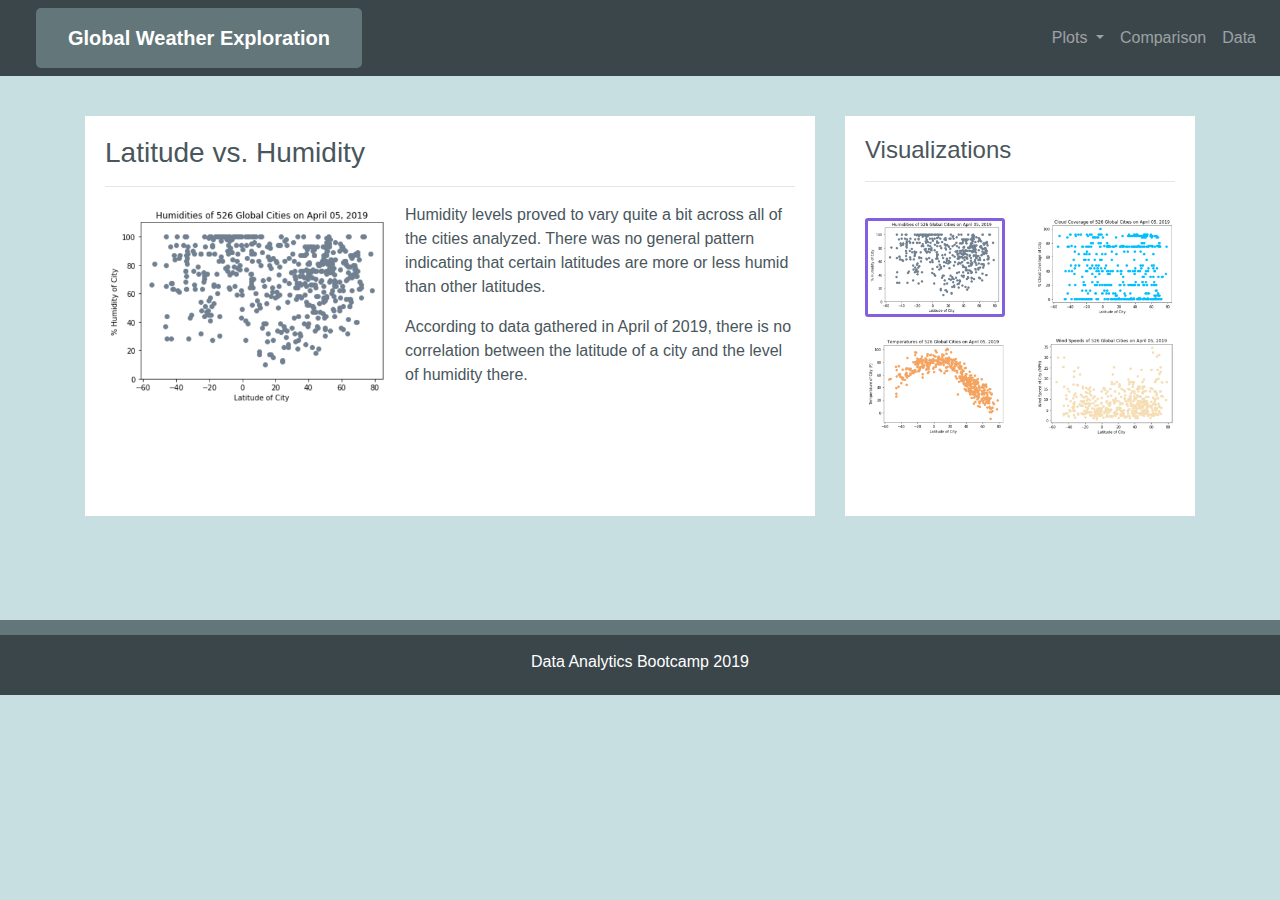
<file: humidity.html>
<!DOCTYPE html>
<html lang="en-us">

<head>
    <meta charset="UTF-8">
    <title>Humidity Data</title>

    <!-- Bring in our bootstrap stylesheet -->
    <link rel="stylesheet"
          href="https://stackpath.bootstrapcdn.com/bootstrap/4.3.1/css/bootstrap.min.css"
          integrity="sha384-ggOyR0iXCbMQv3Xipma34MD+dH/1fQ784/j6cY/iJTQUOhcWr7x9JvoRxT2MZw1T"
          crossorigin="anonymous">
    <script src="https://code.jquery.com/jquery-3.3.1.slim.min.js"
            integrity="sha384-q8i/X+965DzO0rT7abK41JStQIAqVgRVzpbzo5smXKp4YfRvH+8abtTE1Pi6jizo"
            crossorigin="anonymous"></script>
    <script src="https://cdnjs.cloudflare.com/ajax/libs/popper.js/1.14.7/umd/popper.min.js"
            integrity="sha384-UO2eT0CpHqdSJQ6hJty5KVphtPhzWj9WO1clHTMGa3JDZwrnQq4sF86dIHNDz0W1"
            crossorigin="anonymous"></script>
    <script src="https://stackpath.bootstrapcdn.com/bootstrap/4.3.1/js/bootstrap.min.js"
            integrity="sha384-JjSmVgyd0p3pXB1rRibZUAYoIIy6OrQ6VrjIEaFf/nJGzIxFDsf4x0xIM+B07jRM"
            crossorigin="anonymous"></script>
    <link rel="stylesheet"
          href="style.css">
</head>

<body class="ice">
    <nav class="navbar navbar-expand-lg navbar-dark navbar-collapse-sm" style="background-color: rgb(59, 70, 75)">
        <a class="navbar-brand dark-background" style="font-family: 'Franklin Gothic Medium', 'Arial Narrow', Arial, sans-serif"
           href="index.html">Global Weather Exploration</a>
        <button class="navbar-toggler"
                type="button"
                data-toggle="collapse"
                data-target="#navbarSupportedContent"
                aria-controls="navbarSupportedContent"
                aria-expanded="false"
                aria-label="Toggle navigation">
            <span class="navbar-toggler-icon"></span>
        </button>

        <div class="collapse navbar-collapse"
             id="navbarSupportedContent">
            <ul class="navbar-nav ml-auto">
                <li class="nav-item dropdown">
                    <a class="nav-link dropdown-toggle"
                       href="#"
                       id="navbarDropdown"
                       role="button"
                       data-toggle="dropdown"
                       aria-haspopup="true"
                       aria-expanded="false">
                        Plots
                    </a>
                    <div class="dropdown-menu"
                         aria-labelledby="navbarDropdown">
                        <a class="dropdown-item"
                           href="temperature.html">Temperature</a>
                        <a class="dropdown-item"
                           href="humidity.html">Humidity</a>
                           <a class="dropdown-item"
                           href="cloud-coverage.html">Cloud Coverage</a>
                           <a class="dropdown-item"
                           href="wind-speed.html">Wind Speed</a>
                    </div>
                </li>
                <li class="nav-item">
                    <a class="nav-link"
                       href="comparisons.html">Comparison</a>
                </li>
                <li class="nav-item">
                    <a class="nav-link"
                       href="data.html">Data</a>
                </li>
            </ul>
        </div>
    </nav>
    <div class="container">
            <div class="row justify-content-center">
                <div class="col-xs-12 col-md-8">
                    <div class="box1 white">
                    <h3>Latitude vs. Humidity</h3>
                    <hr>
                    <img src="humidvslatitude.png">
                    <p>Humidity levels proved to vary quite a bit across all of the cities analyzed. There was no general pattern indicating that certain latitudes are more or less humid than other latitudes.</p>
                    <p>According to data gathered in April of 2019, there is no correlation between the latitude of a city and the level of humidity there.</p>
                    </div>
                </div>
                <div class="col-xs-12 col-md-4 temp">
                    <div class="box2 white">
                        <h4>Visualizations</h4>
                        <hr>
                        <div class="row"
                                style="justify-content: center">

                        <div class="col-sm-3 col-md-12 col-lg-6">
                        <a href="humidity.html"><img src="humidvslatitude.png"
                             alt="city humidity vs latitude comparison" class="unique"></a>
                        </div>
                        <div class="col-sm-3 col-md-12 col-lg-6">
                        <a href="cloud-coverage.html"><img src="cloudvslatitude.png"
                             alt="city cloud coverage vs latitude comparison"></a>
                        </div>
                        <div class="col-sm-3 col-md-12 col-lg-6">
                        <a href="temperature.html"><img src="tempvlatitude.png"
                             alt="city temperature vs latitude comparison"></a>
                        </div>
                        <div class="col-sm-3 col-md-12 col-lg-6">
                        <a href="wind-speed.html"><img src="windvslatitude.png"
                             alt="city wind speed vs latitude comparison"></a>
                        </div></div>
                    </div>
                </div>
            </div>
        </div>
        <div class="foot">
                <p style="margin: 15px">Data Analytics Bootcamp 2019</p>
        </div>
</body>
</file>
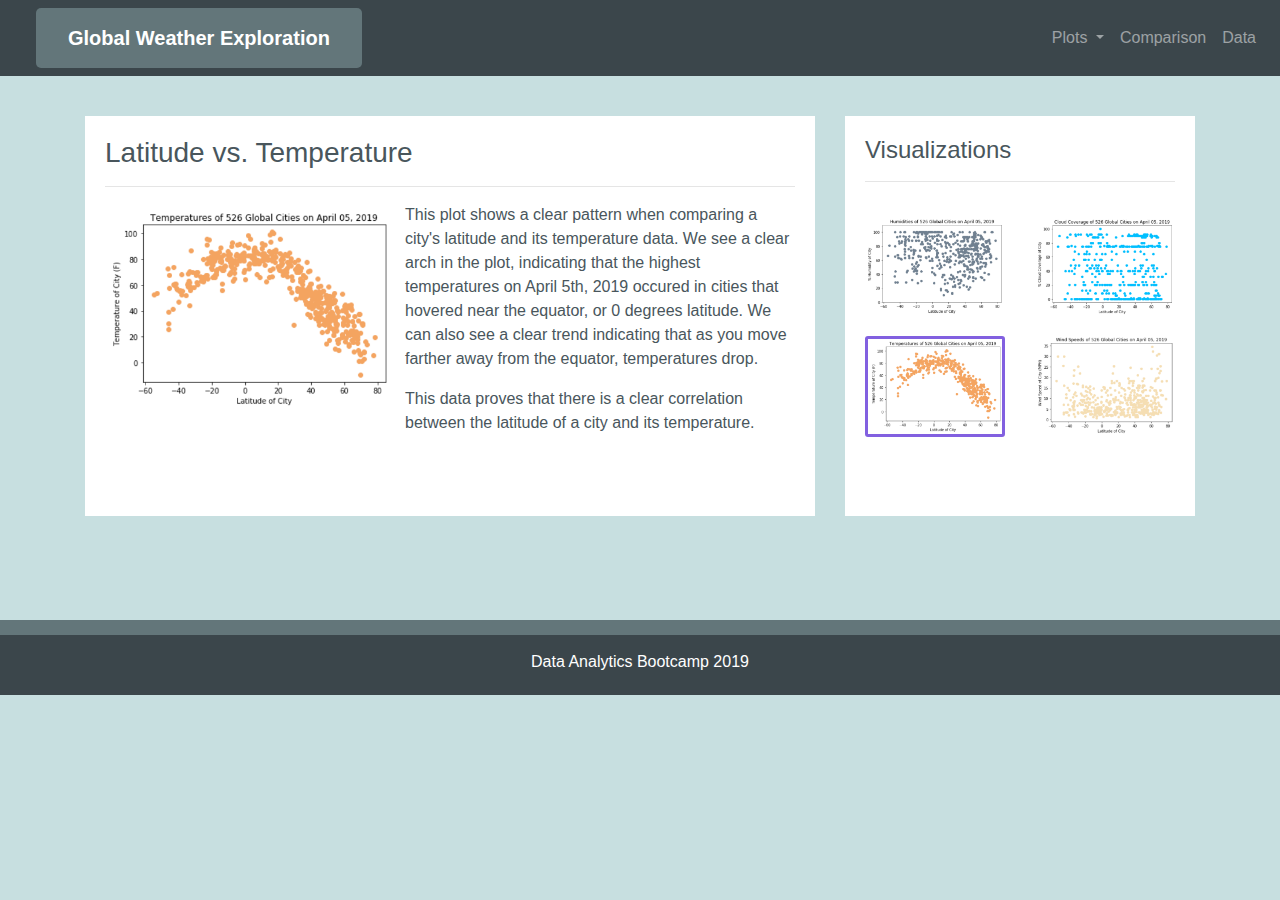
<file: temperature.html>
<!DOCTYPE html>
<html lang="en-us">

<head>
    <meta charset="UTF-8">
    <title>Temperature Data</title>

    <!-- Bring in our bootstrap stylesheet -->
    <link rel="stylesheet"
          href="https://stackpath.bootstrapcdn.com/bootstrap/4.3.1/css/bootstrap.min.css"
          integrity="sha384-ggOyR0iXCbMQv3Xipma34MD+dH/1fQ784/j6cY/iJTQUOhcWr7x9JvoRxT2MZw1T"
          crossorigin="anonymous">
    <script src="https://code.jquery.com/jquery-3.3.1.slim.min.js"
            integrity="sha384-q8i/X+965DzO0rT7abK41JStQIAqVgRVzpbzo5smXKp4YfRvH+8abtTE1Pi6jizo"
            crossorigin="anonymous"></script>
    <script src="https://cdnjs.cloudflare.com/ajax/libs/popper.js/1.14.7/umd/popper.min.js"
            integrity="sha384-UO2eT0CpHqdSJQ6hJty5KVphtPhzWj9WO1clHTMGa3JDZwrnQq4sF86dIHNDz0W1"
            crossorigin="anonymous"></script>
    <script src="https://stackpath.bootstrapcdn.com/bootstrap/4.3.1/js/bootstrap.min.js"
            integrity="sha384-JjSmVgyd0p3pXB1rRibZUAYoIIy6OrQ6VrjIEaFf/nJGzIxFDsf4x0xIM+B07jRM"
            crossorigin="anonymous"></script>
    <link rel="stylesheet"
          href="style.css">
</head>

<body class="ice">
    <nav class="navbar navbar-expand-lg navbar-dark navbar-collapse-sm" style="background-color: rgb(59, 70, 75)">
        <a class="navbar-brand dark-background" style="font-family: 'Franklin Gothic Medium', 'Arial Narrow', Arial, sans-serif"
           href="index.html">Global Weather Exploration</a>
        <button class="navbar-toggler"
                type="button"
                data-toggle="collapse"
                data-target="#navbarSupportedContent"
                aria-controls="navbarSupportedContent"
                aria-expanded="false"
                aria-label="Toggle navigation">
            <span class="navbar-toggler-icon"></span>
        </button>

        <div class="collapse navbar-collapse"
             id="navbarSupportedContent">
            <ul class="navbar-nav ml-auto">
                <li class="nav-item dropdown">
                    <a class="nav-link dropdown-toggle"
                       href="#"
                       id="navbarDropdown"
                       role="button"
                       data-toggle="dropdown"
                       aria-haspopup="true"
                       aria-expanded="false">
                        Plots
                    </a>
                    <div class="dropdown-menu"
                         aria-labelledby="navbarDropdown">
                        <a class="dropdown-item"
                           href="temperature.html">Temperature</a>
                        <a class="dropdown-item"
                           href="humidity.html">Humidity</a>
                           <a class="dropdown-item"
                           href="cloud-coverage.html">Cloud Coverage</a>
                           <a class="dropdown-item"
                           href="wind-speed.html">Wind Speed</a>
                    </div>
                </li>
                <li class="nav-item">
                    <a class="nav-link"
                       href="comparisons.html">Comparison</a>
                </li>
                <li class="nav-item">
                    <a class="nav-link"
                       href="data.html">Data</a>
                </li>
            </ul>
        </div>
    </nav>
    <div class="container">
            <div class="row justify-content-center">
                <div class="col-xs-12 col-md-8">
                    <div class="box1 white">
                    <h3>Latitude vs. Temperature</h3>
                    <hr>
                    <img src="tempvlatitude.png">
                    <p>This plot shows a clear pattern when comparing a city's latitude and its temperature data. We see a clear arch in the plot, indicating that the highest temperatures on April 5th, 2019 occured in cities that hovered near the equator, or 0 degrees latitude. We can also see a clear trend indicating that as you move farther away from the equator, temperatures drop.</p>
                    <p>This data proves that there is a clear correlation between the latitude of a city and its temperature.</p>
                    </div>
                </div>
                <div class=" col-xs-12 col-md-4 temp">
                    <div class="box2 white">
                        <h4>Visualizations</h4>
                        <hr>
                        <div class="row"
                                style="justify-content: center">
                        <div class="col-sm-3 col-md-12 col-lg-6">
                        <a href="humidity.html"><img src="humidvslatitude.png"
                             alt="city humidity vs latitude comparison"></a>
                            </div>
                            <div class="col-sm-3 col-md-12 col-lg-6">
                        <a href="cloud-coverage.html"><img src="cloudvslatitude.png"
                             alt="city cloud coverage vs latitude comparison"></a>
                            </div>
                            <div class="col-sm-3 col-md-12 col-lg-6">
                        <a href="temperature.html"><img src="tempvlatitude.png"
                             class="unique"
                             alt="city temperature vs latitude comparison"></a>
                            </div>
                            <div class="col-sm-3 col-md-12 col-lg-6">
                        <a href="wind-speed.html"><img src="windvslatitude.png"
                             alt="city wind speed vs latitude comparison"></a>
                        </div></div>
                    </div>
                </div>
            </div>
        </div>
        <div class="foot">
            <p style="margin: 15px">Data Analytics Bootcamp 2019</p>
        </div>
</body>
</file>
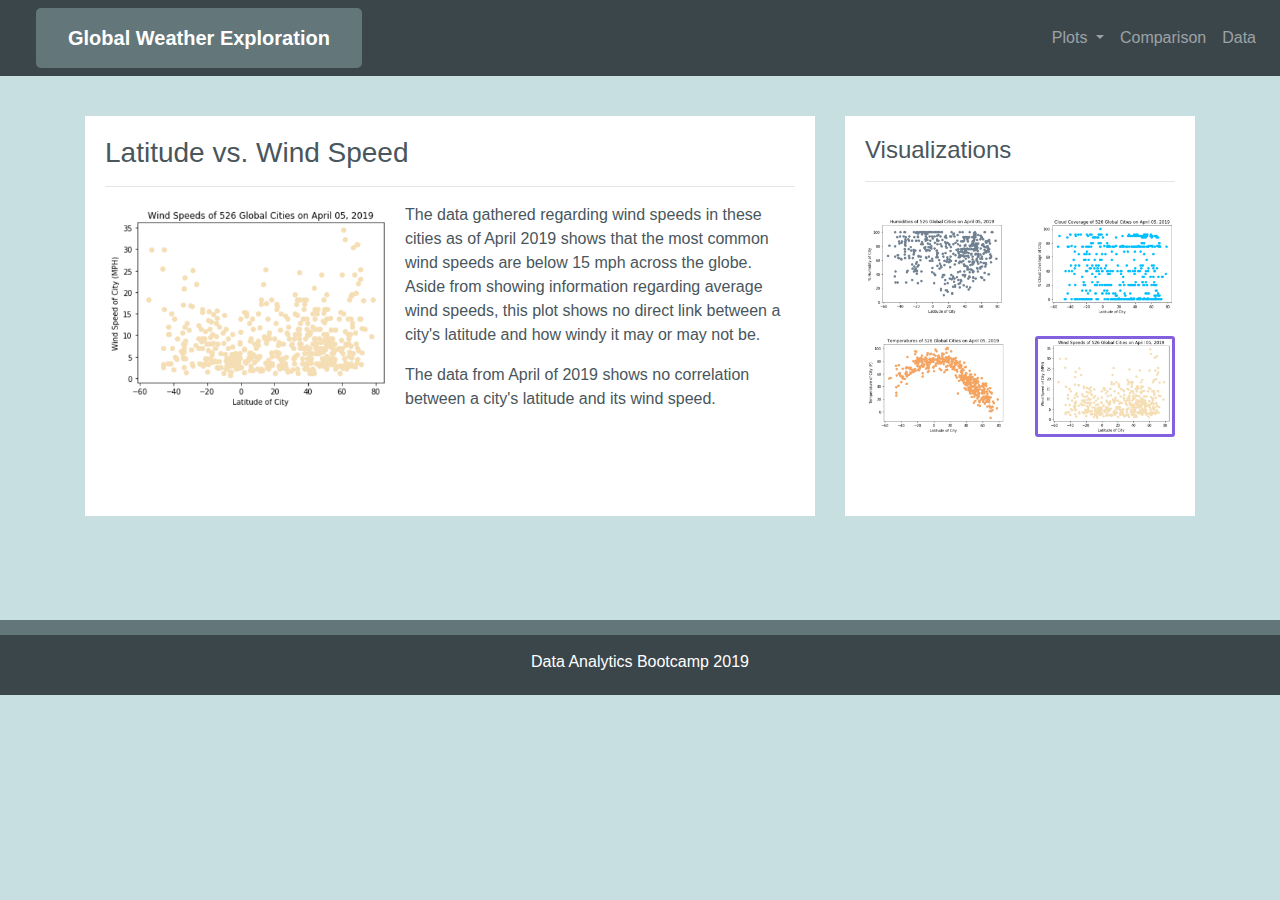
<file: wind-speed.html>
<!DOCTYPE html>
<html lang="en-us">

<head>
    <meta charset="UTF-8">
    <title>Wind Speed Data</title>

    <!-- Bring in our bootstrap stylesheet -->
    <link rel="stylesheet"
          href="https://stackpath.bootstrapcdn.com/bootstrap/4.3.1/css/bootstrap.min.css"
          integrity="sha384-ggOyR0iXCbMQv3Xipma34MD+dH/1fQ784/j6cY/iJTQUOhcWr7x9JvoRxT2MZw1T"
          crossorigin="anonymous">
    <script src="https://code.jquery.com/jquery-3.3.1.slim.min.js"
            integrity="sha384-q8i/X+965DzO0rT7abK41JStQIAqVgRVzpbzo5smXKp4YfRvH+8abtTE1Pi6jizo"
            crossorigin="anonymous"></script>
    <script src="https://cdnjs.cloudflare.com/ajax/libs/popper.js/1.14.7/umd/popper.min.js"
            integrity="sha384-UO2eT0CpHqdSJQ6hJty5KVphtPhzWj9WO1clHTMGa3JDZwrnQq4sF86dIHNDz0W1"
            crossorigin="anonymous"></script>
    <script src="https://stackpath.bootstrapcdn.com/bootstrap/4.3.1/js/bootstrap.min.js"
            integrity="sha384-JjSmVgyd0p3pXB1rRibZUAYoIIy6OrQ6VrjIEaFf/nJGzIxFDsf4x0xIM+B07jRM"
            crossorigin="anonymous"></script>
    <link rel="stylesheet"
          href="style.css">
</head>

<body class="ice">
    <nav class="navbar navbar-expand-lg navbar-dark navbar-collapse-sm"
         style="background-color: rgb(59, 70, 75)">
        <a class="navbar-brand dark-background"
           style="font-family: 'Franklin Gothic Medium', 'Arial Narrow', Arial, sans-serif"
           href="index.html">Global Weather Exploration</a>
        <button class="navbar-toggler"
                type="button"
                data-toggle="collapse"
                data-target="#navbarSupportedContent"
                aria-controls="navbarSupportedContent"
                aria-expanded="false"
                aria-label="Toggle navigation">
            <span class="navbar-toggler-icon"></span>
        </button>

        <div class="collapse navbar-collapse"
             id="navbarSupportedContent">
            <ul class="navbar-nav ml-auto">
                <li class="nav-item dropdown">
                    <a class="nav-link dropdown-toggle"
                       href="#"
                       id="navbarDropdown"
                       role="button"
                       data-toggle="dropdown"
                       aria-haspopup="true"
                       aria-expanded="false">
                        Plots
                    </a>
                    <div class="dropdown-menu"
                         aria-labelledby="navbarDropdown">
                        <a class="dropdown-item"
                           href="temperature.html">Temperature</a>
                        <a class="dropdown-item"
                           href="humidity.html">Humidity</a>
                        <a class="dropdown-item"
                           href="cloud-coverage.html">Cloud Coverage</a>
                        <a class="dropdown-item"
                           href="wind-speed.html">Wind Speed</a>
                    </div>
                </li>
                <li class="nav-item">
                    <a class="nav-link"
                       href="comparisons.html">Comparison</a>
                </li>
                <li class="nav-item">
                    <a class="nav-link"
                       href="data.html">Data</a>
                </li>
            </ul>
        </div>
    </nav>
    <div class="container">
        <div class="row justify-content-center">
            <div class="col-xs-12 col-md-8">
                <div class="box1 white">
                    <h3>Latitude vs. Wind Speed</h3>
                    <hr>
                    <img src="windvslatitude.png">
                    <p>The data gathered regarding wind speeds in these cities as of April 2019 shows that the most
                        common wind speeds are below 15 mph across the globe. Aside from showing information regarding
                        average wind speeds, this plot shows no direct link between a city's latitude and how windy it
                        may or may not be.</p>
                    <p>The data from April of 2019 shows no correlation between a city's latitude and its wind speed.
                    </p>
                </div>
            </div>
            <div class="col-xs-12 col-md-4 temp">
                <div class="box2 white">
                    <h4>Visualizations</h4>
                    <hr>
                    <div class="row"
                         style="justify-content: center">
                        <div class="col-sm-3 col-md-12 col-lg-6">
                            <a href="humidity.html"><img src="humidvslatitude.png"
                                     alt="city humidity vs latitude comparison"></a>
                        </div>
                        <div class="col-sm-3 col-md-12 col-lg-6">
                            <a href="cloud-coverage.html"><img src="cloudvslatitude.png"
                                     alt="city cloud coverage vs latitude comparison"></a>
                        </div>
                        <div class="col-sm-3 col-md-12 col-lg-6">
                            <a href="temperature.html"><img src="tempvlatitude.png"
                                     alt="city temperature vs latitude comparison"></a>
                        </div>
                        <div class="col-sm-3 col-md-12 col-lg-6">
                            <a href="wind-speed.html"><img src="windvslatitude.png"
                                     alt="city wind speed vs latitude comparison"
                                     class="unique"></a>
                        </div>
                    </div>
                </div>
            </div>
        </div>
    </div>
    <div class="foot">
        <p style="margin: 15px">Data Analytics Bootcamp 2019</p>
    </div>
</body>
</file>
<file: style.css>
.box1 {
  min-height: 400px;
  padding: 20px;
  margin: 40px 0% 40px 0%;
}

.box2 {
    min-height: 400px;
    padding: 20px;
    margin: 40px 0% 40px 0%;
  }

.compbox {
    padding: 20px;
    margin: 40px 0px 40px 0px;
}

.box1 img {
    width:300px; 
    padding: 5px 15px 6px 0px; 
    float: left;
}

.box2 img {
    width: 100%;
    justify-content: center;
  }

.compbox img {
    width: 80%;
    justify-content: center;
    padding: 10px 0px 0px 0px;
}

.ice {
    background-color: rgba(189, 218, 219, 0.856)
}

.white {
    background: white;
    color: rgb(73, 86, 92);
}

.dark-text {
    color: rgb(73, 86, 92);
}

.dark-background {
    background-color: rgb(99, 118, 122);
    padding: 15px 32px;
    margin: 0px 0px 0px 20px;
    border-radius: 5px;
    color:linen;
    font-weight: 620;
}

h2 {
    padding: 45px 20px 5px 20px;
    color: white;
    text-align: center;
    font-size: 2.8em;
}

.unique {
    border: solid 3px rgb(130, 96, 224);
    border-radius: 3px;
}

.temp img {
    margin:20px 0px 0px 0px;
}

.foot {
    height: 75px;
    bottom: 0;
    margin: 5% 0% 0% 0%;
    width: 100%;
    background-color: rgb(59, 70, 75);
    border-top-style: solid;
    border-top-width: 15px;
    border-top-color: rgb(99, 118, 122);
    color: white;
    text-align: center;
  }

  /* nav a:hover {
      color: blue
  }

  nav a:active {
      color: brown */

  }

  @media (min-width: 768px) and (max-width: 991.98px) {
    .temp img {
        width: 50%;
        margin:20px 0px 0px 0px;
    }
    
  }

  @media (max-width: 767.98px) {
    .compbox img {
        width: 100%;
    }

    .compbox h4 {
        margin: 20px 0px 5px 0px;
    }

    .box2 {
        margin: 5px 2% 70px 2%;
        max-height: 200px;
    }

  }
</file>
